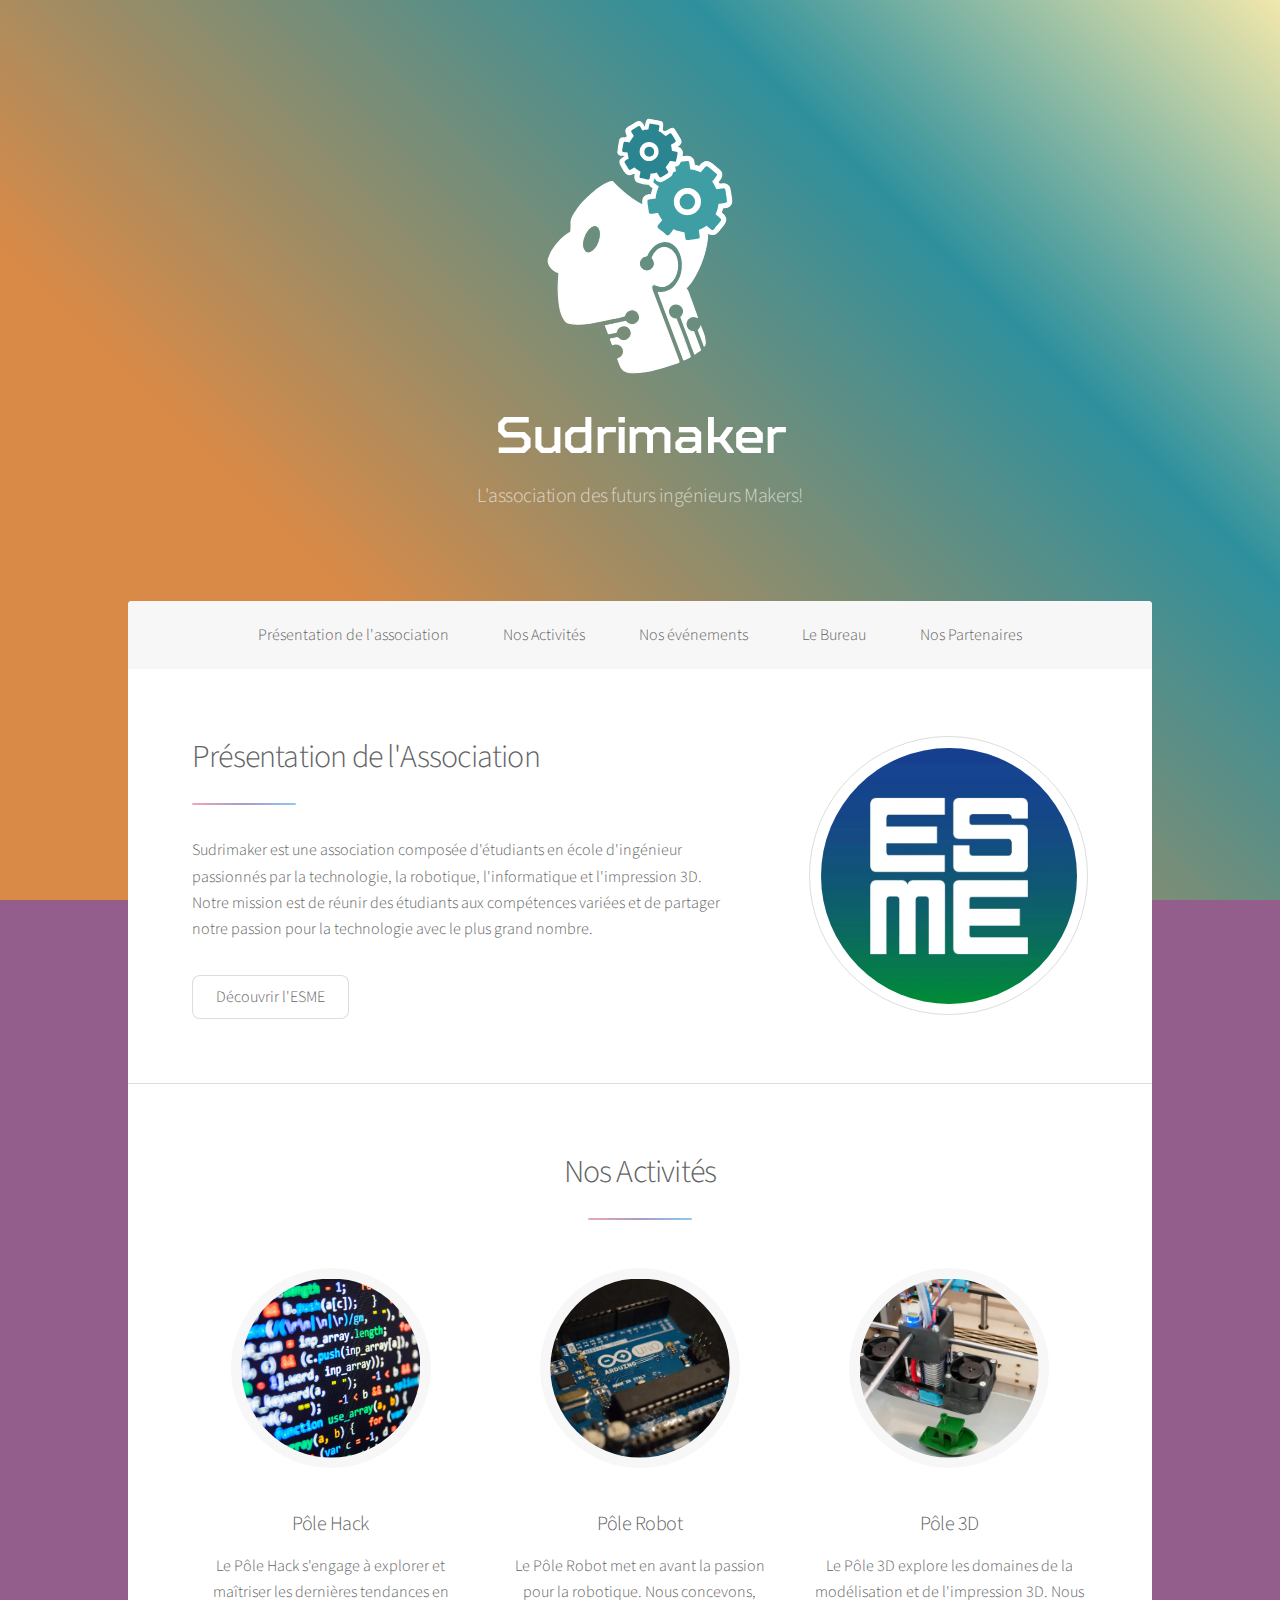
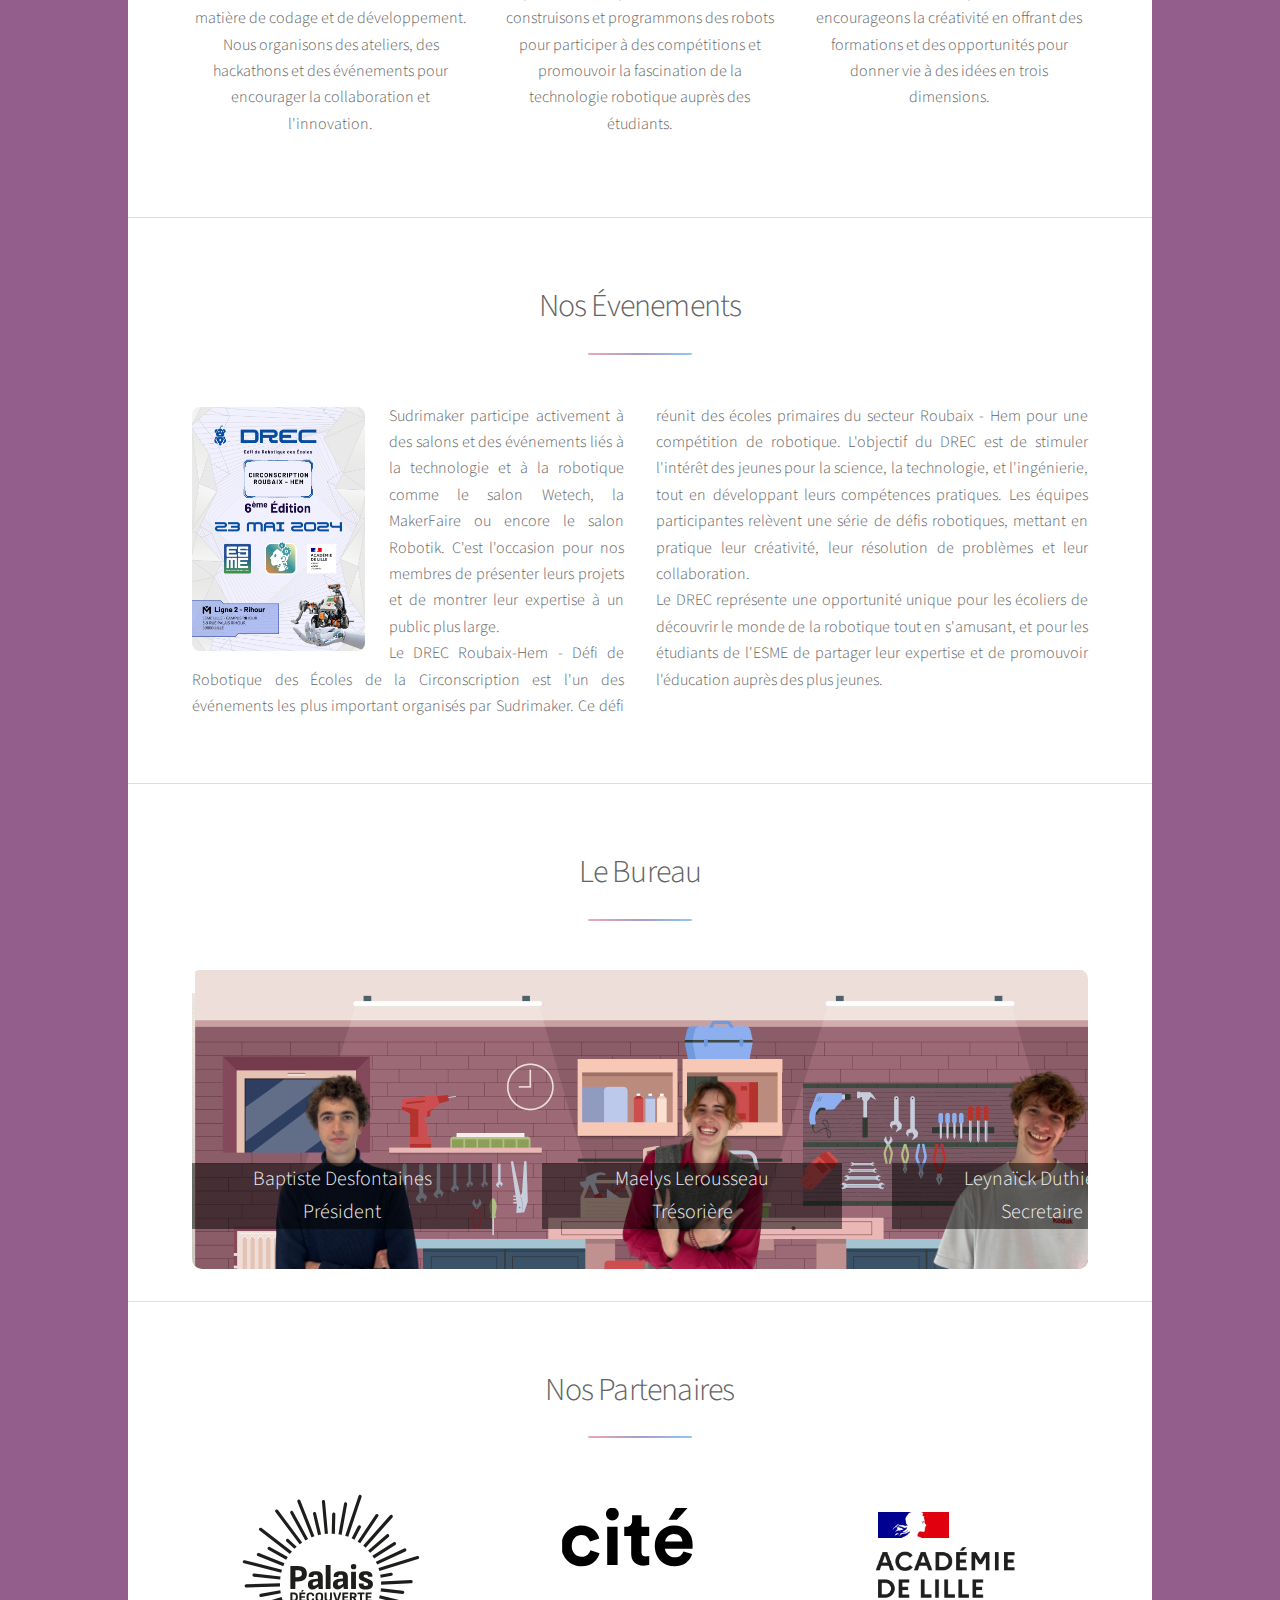
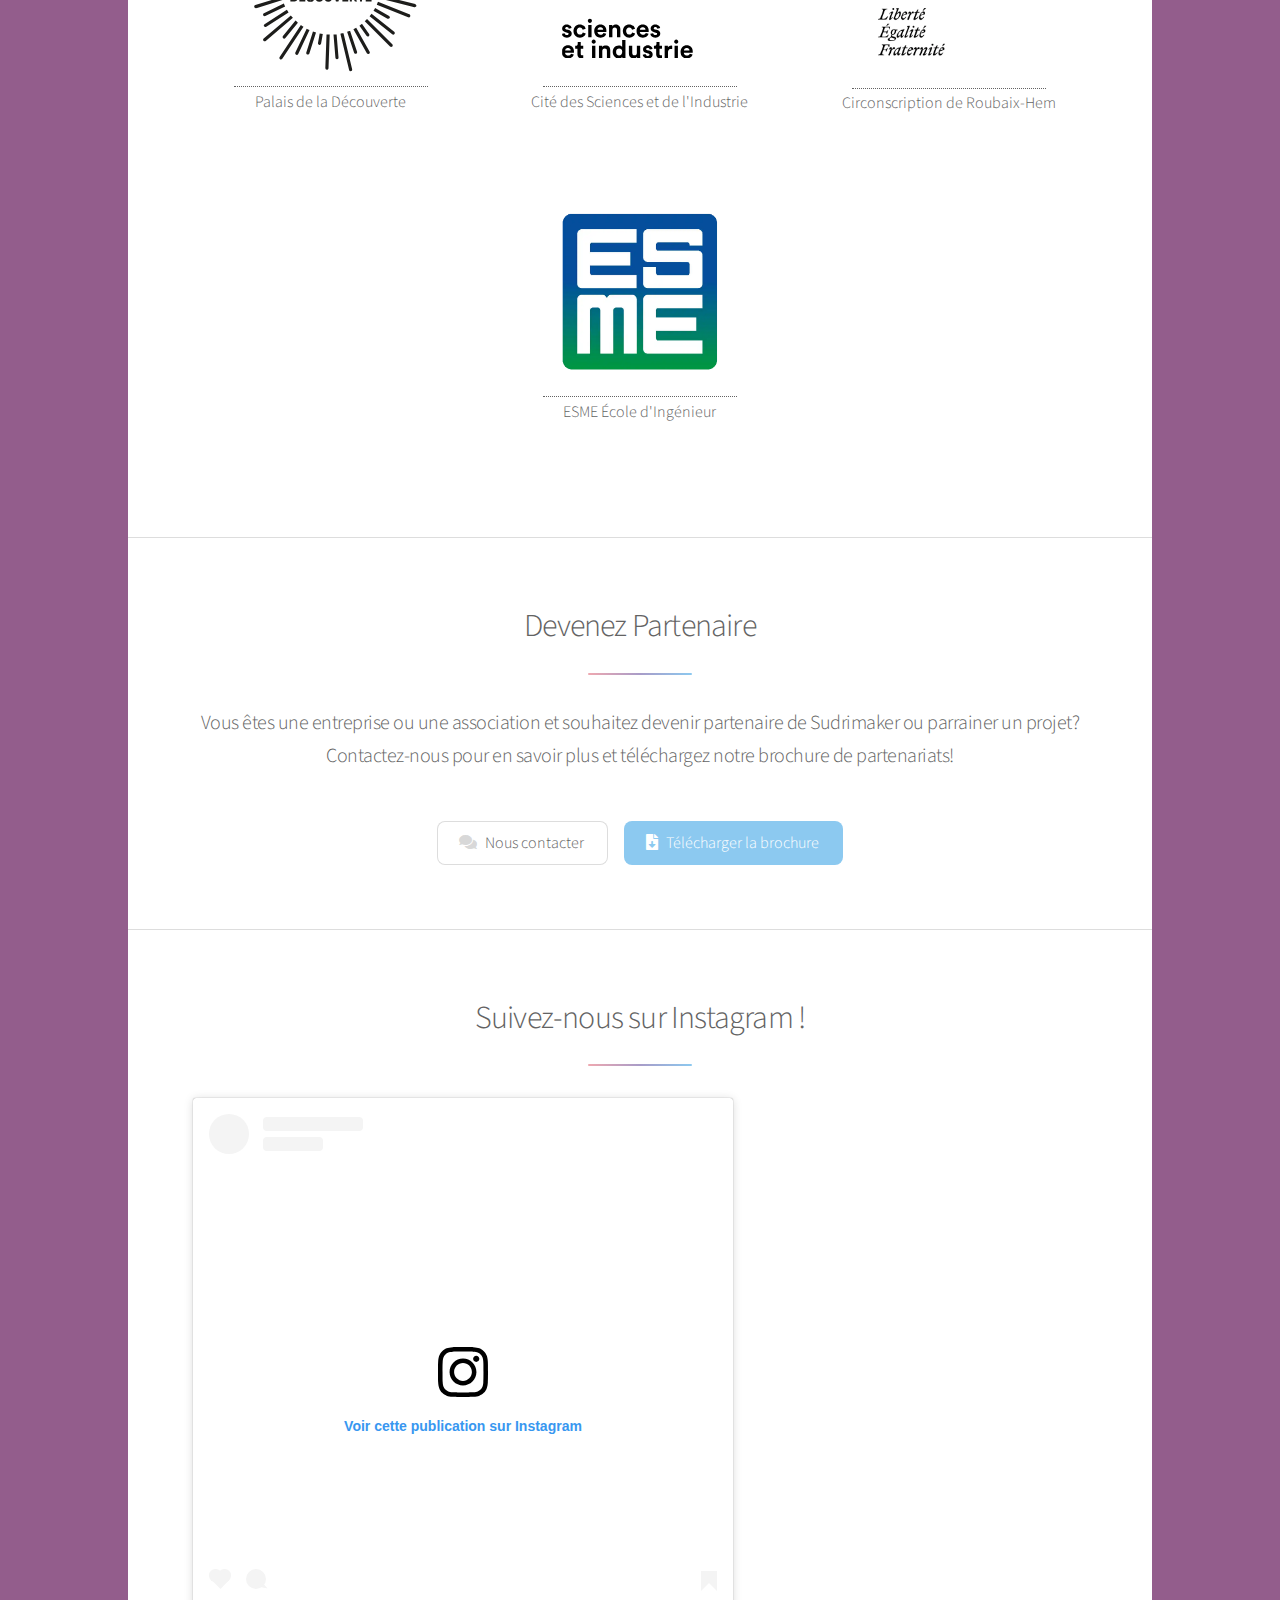
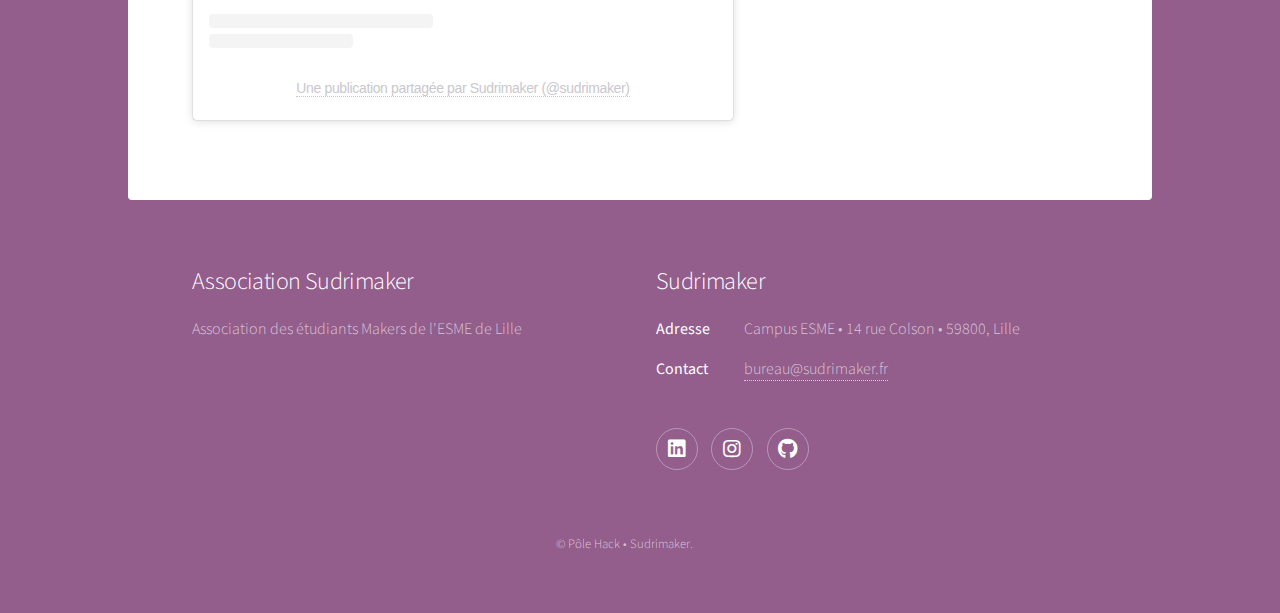
<file: index.html>
<!DOCTYPE HTML>
<html lang="fr">

<head>
	<title>Sudrimaker</title>
	<meta charset="utf-8" />
	<meta name="viewport" content="width=device-width, initial-scale=1, user-scalable=no" />
	<meta name="description" content="Association de robotique de l'école d'ingénieur ESME de Lille" />
	<meta name="theme-color" content="#ffffff" />
	<link rel="stylesheet" href="assets/css/main.css" />
	<noscript>
		<link rel="stylesheet" href="assets/css/noscript.css" />
	</noscript>
	<link rel="apple-touch-icon" sizes="180x180" href="./images/icons/apple-touch-icon.png">
	<link rel="icon" type="image/png" sizes="32x32" href="./images/icons/favicon-32x32.png">
	<link rel="icon" type="image/png" sizes="16x16" href="./images/icons/favicon-16x16.png">
	<link rel="manifest" href="./web.manifest">
</head>

<body class="is-preload">
	<div id="sidepanel" class="sidepanel">
		<a href="#intro" onclick="toggleNav()">Présentation de l'association</a>
		<a href="#activity" onclick="toggleNav()">Nos Activités</a>
		<a href="#events" onclick="toggleNav()">Nos événements</a>
		<a href="#bureau" onclick="toggleNav()">Le Bureau</a>
		<a href="#partnership" onclick="toggleNav()">Nos Partenaires</a>
	</div>

	<!-- Wrapper -->
	<div id="wrapper">

		<!-- Header -->
		<header id="header" class="alt">
			<span class="logo">
				<svg version="1.1" id="svg1" width="300" viewBox="0 0 832 832">
					<g id="g2" transform="translate(-2.5853357,4.0598743)">
						<g id="g3" transform="translate(-1.4069605,42.97663)">
							<path id="rect9"
								style="fill: rgb(255, 255, 255); fill-opacity: 1; stroke: rgb(255, 255, 255); stroke-width: 3; stroke-linecap: round; stroke-opacity: 1;"
								d="m 443.33008,17.759766 c -8.28029,1.384167 -7.13242,22.901928 -9.61719,23.201172 -2.65042,0.319193 -6.86079,-22.771914 -21.80469,-15.78125 -2.55962,1.197374 -19.54287,11.972427 -24.57031,14.36914 -15.75695,7.51175 0.81873,21.606743 -3.45588,26.96841 -5.81792,7.297433 -17.43021,-3.78274 -20.4213,10.20959 -1.94999,9.122038 -4.11138,26.611152 -4.78279,31.731152 -1.64884,12.57378 19.35747,6.85002 20.29736,10.6733 1.13759,4.62751 -24.05055,6.48122 -10.78387,27.52692 1.20913,1.91809 6.72983,12.3573 7.92968,14.27539 3.39347,5.42487 6.50817,8.02129 11.31641,9.4336 3.78725,1.11242 9.27963,0.26428 13.30859,-2.05469 l 2.15821,-1.24219 1.93554,1.29102 c 1.61479,1.07715 1.9056,1.41324 1.75,2.0332 -0.41844,1.66723 -0.84847,5.45276 -0.85546,7.52539 -0.0197,6.62506 4.50992,12.67457 11.0371,14.74024 3.76562,1.19172 23.89228,5.13567 26.21875,5.13867 l 1.89063,0.004 1.47656,1.90821 c 0.81163,1.05039 3.41987,3.47354 5.79688,5.38476 l 4.32226,3.47657 -0.98437,2.66796 c -0.92176,2.49874 -3.4023,11.64013 -3.65039,13.45118 -0.10719,0.78249 -0.30507,0.84483 -4.87305,1.54687 -8.93829,1.37368 -12.63066,3.13878 -16.06445,7.68555 -2.36453,3.13092 -3.25774,6.29253 -3.24414,11.47461 0.006,2.22836 0.22237,5.53966 0.48242,7.35937 0.26009,1.81967 0.43462,3.34859 0.38672,3.39649 -22.05029,-10.47997 -46.30829,-29.03515 -60.20313,-41.7461 -6.13835,-5.61536 -17.49365,-16.25148 -21.63086,-21.03125 l -2.82422,-3.26367 -2.03711,0.19922 c -3.86561,0.37593 -7.96484,1.79195 -15.20507,5.25586 -2.85865,1.36766 -6.64344,3.33995 -8.41211,4.38086 -10.32385,6.07591 -26.01029,17.95704 -35.71289,27.05078 -2.10077,1.96895 -4.80139,4.4619 -6.00196,5.54102 -7.77203,6.98576 -26.76594,28.33193 -30.72461,34.52929 -0.34418,0.53882 -1.3892,2.02598 -2.32226,3.30469 -3.37809,4.62961 -4.72818,6.69532 -6.28906,9.63086 -0.87421,1.6441 -1.9966,3.737 -2.49414,4.65039 -4.85821,8.91843 -6.09773,12.74707 -5.97266,18.43359 0.21337,9.70211 0.0198,18.70962 -0.52149,24.2461 -0.3071,3.14131 -0.3309,3.17881 -2.55078,4.3164 -2.83433,1.45248 -5.71716,3.31014 -10.04883,6.47461 -2.00941,1.468 -4.02768,2.91544 -4.48437,3.21485 -0.45669,0.29939 -1.43961,1.11939 -2.18555,1.82226 -0.74594,0.70288 -2.75141,2.54686 -4.45508,4.09961 -4.8054,4.37975 -5.88032,5.47192 -10.46484,10.61133 -5.33506,5.98079 -4.9117,5.48702 -6.57226,7.65039 -3.66913,4.78015 -9.38568,13.08164 -11.66797,16.94531 -1.62248,2.7467 -5.844,11.44539 -5.72071,11.78711 0.0669,0.18555 -0.13913,0.86063 -0.45703,1.5 -0.95081,1.9122 -2.55299,6.07729 -3.28906,8.54883 -0.86054,2.88961 -0.95439,8.8781 -0.18555,11.89063 0.62278,2.44025 2.96153,7.3691 4.96289,10.46289 2.09957,3.24559 6.5053,7.48408 10.84375,10.42968 4.19285,2.84672 6.62384,4.11042 10.42578,5.42188 l 2.65821,0.91601 -0.008,2.32032 c -0.008,2.38482 -0.48819,9.49836 -0.66211,9.79492 -0.0535,0.0913 -0.19875,2.48102 -0.32422,5.3125 -0.12546,2.83149 -0.28958,5.89717 -0.36328,6.81055 -0.3421,4.2387 -0.44844,28.23666 -0.15039,33.87695 0.62907,11.90436 2.04701,26.7332 3.1914,33.38086 1.8349,10.65902 6.97209,27.29617 9.94922,32.21679 0.38683,0.63937 0.78762,1.38829 0.88867,1.66407 0.53709,1.46534 6.07383,9.37098 7.17383,10.24219 2.0232,1.60241 6.01254,3.57736 8.36914,4.14453 14.01311,3.37252 32.47152,3.27911 59.1211,-0.29883 9.99314,-1.34166 23.84354,-3.92508 34.54296,-6.44531 3.01417,-0.70997 9.21631,-2.05825 13.78321,-2.99415 4.56691,-0.93589 9.87291,-2.05877 11.79101,-2.49609 1.9181,-0.4373 5.57926,-1.16915 8.13672,-1.62695 6.23553,-1.11621 10.32351,-1.98264 14.11719,-2.99024 1.73543,-0.46094 5.02318,-1.2235 7.30664,-1.69531 5.54211,-1.14512 5.51711,-1.13318 5.78711,-2.93359 0.34436,-2.29641 2.84465,-7.10043 4.8164,-9.25782 7.6807,-8.40381 21.18184,-9.17186 29.28907,-1.66601 6.55906,6.07256 8.74883,14.1571 6.07031,22.41211 -0.58204,1.79383 -3.13742,5.84982 -4.95117,7.85742 -4.16135,4.60612 -12.16917,6.92616 -19.10938,5.53711 -5.05745,-1.01225 -9.49442,-3.69186 -12.33203,-7.44922 l -0.8418,-1.11523 -4.44726,1.01758 c -2.44596,0.56 -5.94278,1.3313 -7.76953,1.71289 -1.82677,0.38159 -4.5171,0.98149 -5.97852,1.33398 -2.40682,0.58053 -7.23169,1.54919 -18.10156,3.63477 -4.20812,0.80738 -3.94755,0.75183 -5.8125,1.25586 -0.73071,0.19748 -4.26228,0.98786 -7.84961,1.75585 l -6.52344,1.39649 0.98438,2.70117 c 1.40482,3.85678 7.31582,19.6257 7.39062,19.7168 0.22946,0.27921 20.90661,-4.18977 21.72461,-4.69531 0.16887,-0.10438 0.41164,-0.89505 0.54102,-1.75782 0.6447,-4.2991 3.46935,-8.73017 7.43945,-11.67383 2.95218,-2.1889 5.16355,-3.22608 8.29883,-3.89062 9.17198,-1.94405 18.60684,2.46246 22.87891,10.68555 1.6799,3.23354 2.39925,6.06238 2.40625,9.46679 0.008,3.79987 -0.47595,5.76955 -2.31836,9.45117 -2.63126,5.25799 -6.11006,8.31638 -11.61329,10.21485 -8.06611,2.78259 -17.36203,0.38858 -22.75781,-5.86133 l -1.52929,-1.76953 -6.21485,1.28125 c -7.83788,1.6169 -13.40925,2.86434 -13.58789,3.04297 -0.17728,0.1773 1.51178,5.22937 1.9082,5.70703 0.22818,0.27495 2.60604,6.34036 3.79102,9.66992 0.0931,0.26157 1.13858,-0.002 3.23047,-0.81055 2.87919,-1.1129 3.34773,-1.19508 6.74805,-1.19531 3.12555,-2.3e-4 4.00747,0.12877 6.10156,0.88672 5.57225,2.01693 9.20652,4.83175 11.71875,9.07813 2.95295,4.9913 3.82776,9.61043 2.79297,14.75195 -0.61045,3.03296 -2.64854,7.26997 -4.75391,9.88281 -2.06849,2.56708 -6.34145,5.14541 -10.77148,6.5 -0.49794,0.15226 -0.43831,0.50415 0.55664,3.26172 5.87919,16.29445 6.98861,18.95784 8.875,21.32227 0.56683,0.71047 1.56668,2.27334 2.22265,3.47265 2.11039,3.85827 7.06397,7.02805 13.31641,8.51953 1.18739,0.28324 2.68291,0.65305 3.32227,0.82227 4.47717,1.18499 19.10968,1.71392 27.40039,0.99023 2.00943,-0.17539 5.89659,-0.47262 8.63671,-0.66015 2.74015,-0.18755 5.50518,-0.47152 6.14454,-0.63086 0.63937,-0.15935 2.1329,-0.3829 3.32031,-0.4961 2.85869,-0.27263 5.77403,-0.80812 18.43359,-3.39062 21.57958,-4.40214 36.68115,-8.70933 61.44531,-17.52344 5.46692,-1.94576 15.71023,-6.07348 16.24219,-6.54492 0.26296,-0.23305 -0.95447,-4.02107 -2.2832,-7.10547 -0.23609,-0.54804 -1.20501,-3.16369 -2.1543,-5.8125 -0.94929,-2.64879 -2.52014,-6.83466 -3.49023,-9.30078 -2.24527,-5.70766 -57.48173,-153.18188 -62.25,-165.33008 -2.71247,-7.11082 -7.6214,-15.7282 -5,-23.52344 4.44488,-10.45752 18.85713,4.90211 33.02929,1.39063 9.00503,-2.58622 16.86954,-7.30602 22.75586,-14.64453 3.59235,-3.84344 9.429,-13.81897 10.49414,-17.93555 0.23635,-0.91336 0.95562,-3.19593 1.59766,-5.07422 1.4279,-4.17736 2.00015,-6.88992 2.66797,-12.64258 0.94284,-8.12189 0.39702,-16.99024 -1.49805,-24.36328 -0.38991,-1.51703 -0.83648,-3.28055 -0.99414,-3.91992 -0.56226,-2.28009 -2.60072,-7.01848 -4.17578,-9.70508 -3.31723,-5.65832 -8.62816,-11.92503 -11.63476,-13.73047 -7.00267,-4.20502 -9.77894,-5.30833 -14.39649,-5.72265 -3.97546,-0.35669 -5.90511,-0.31235 -7.80469,0.18164 -0.7307,0.19003 -1.5541,0.33903 -1.82812,0.33203 -0.70468,-0.0184 -5.43174,1.6194 -7.44336,2.57812 -2.21459,1.05544 -4.23362,2.65519 -7.94727,6.30274 -4.71177,4.62796 -6.92962,7.63376 -9.47851,12.83984 -0.94408,1.92825 -1.82631,3.61397 -1.95899,3.74414 -0.1327,0.13016 -0.3981,0.86133 -0.58984,1.625 -0.33891,1.34989 -0.30451,1.44801 1.21094,3.54688 3.6624,5.07227 5.18766,9.61059 4.8125,14.31836 -0.34049,4.27315 -1.45604,7.08763 -4.63282,11.6914 -3.1076,4.50357 -10.02237,7.86914 -16.16992,7.86914 -6.2581,0 -13.11467,-3.27294 -16.58789,-7.91796 -5.12248,-6.85077 -5.73368,-15.90442 -1.57422,-23.29688 3.13475,-5.57118 9.16182,-9.50575 15.56836,-10.16211 2.01171,-0.2061 2.17875,-0.28644 2.58399,-1.25976 0.704,-1.69075 3.81151,-8.00129 4.02929,-8.18165 0.11025,-0.0914 0.63831,-0.97527 1.17188,-1.96484 0.53355,-0.98961 1.19278,-2.05865 1.4668,-2.375 0.27402,-0.31636 0.87338,-1.12332 1.33007,-1.79297 8.2684,-12.12395 20.28273,-20.92327 32.41407,-23.73828 6.53928,-1.51738 13.73443,-1.38594 20.22851,0.36914 1.91076,0.51642 4.964,1.72569 5.09375,2.01758 0.0609,0.13706 0.30209,0.25 0.53516,0.25 0.5557,0 4.05372,1.87119 5.36328,2.86914 0.56526,0.43078 1.12454,0.7832 1.24219,0.7832 0.42444,0 7.52495,6.19999 7.53515,6.58008 0.003,0.12571 0.71398,0.97747 1.57813,1.89258 2.10934,2.23374 5.94805,7.94938 7.80664,11.62305 4.70775,9.30518 7.69659,20.16657 8.22656,29.89258 0.63811,11.71047 0.14144,19.34936 -1.86523,28.72851 -0.66008,3.08512 -3.99442,13.70206 -4.79883,15.2793 -0.32607,0.63938 -1.57337,3.18034 -2.77149,5.64648 -2.60626,5.36465 -5.18512,9.43546 -8.77148,13.8418 -4.49639,5.52444 -10.85547,11.30706 -15.18164,13.80664 -8.81814,5.09495 -15.52463,7.00238 -24.47266,6.95898 -4.2561,-0.0207 -5.75203,-0.18926 -8.32617,-0.93554 -0.49877,-0.14461 -0.44868,0.17703 0.37695,2.42773 1.24306,3.38864 6.63207,17.67972 6.99024,18.53711 3.27095,8.42428 6.45899,16.88742 9.46484,25.4082 0.12252,0.45669 0.45688,1.42945 0.74219,2.16016 16.90083,43.47627 32.45429,87.31944 49.44531,130.86133 0.84621,2.3748 1.86131,5.21622 2.25586,6.31445 0.39455,1.09826 0.83434,2.0416 0.97656,2.0957 0.30483,0.11575 14.64139,-6.94166 16.91407,-8.32617 1.68935,-1.02915 1.45649,-0.79678 0.55273,-3.40429 -5.06391,-14.61031 -33.08471,-89.2892 -37.04297,-98.72852 l -1.16211,-3.07227 -1.38476,-0.008 c -4.07473,-0.0169 -10.00451,-2.35319 -13.15039,-5.18164 -0.94342,-0.84818 -2.37541,-2.46587 -3.18164,-3.5957 -4.3035,-6.03082 -5.22414,-12.78006 -2.63672,-19.33203 3.43935,-8.70932 11.70484,-14.18737 20.57031,-13.63477 5.46834,0.34087 9.7074,2.25986 13.79492,6.24609 5.08963,4.96351 7.20631,13.46876 5.11524,20.5586 -0.90898,3.08191 -3.03077,6.78416 -4.89844,8.54687 l -1.7207,1.62305 0.75195,1.57617 c 1.3383,2.8018 8.97584,23.95818 9.02344,24.04688 9.3755,22.61181 16.87106,45.98907 25.99414,68.66406 0.3786,1.09606 0.79029,2.14349 0.91601,2.32617 0.12571,0.18268 0.58918,1.45219 1.0293,2.82227 0.44012,1.37007 0.83335,2.54473 0.87305,2.61133 0.11588,0.19413 9.69526,-6.31518 11.19531,-7.60743 0.75136,-0.64729 2.15032,-1.74482 3.10937,-2.4375 0.95905,-0.69268 1.74414,-1.39232 1.74414,-1.55468 -5.55516,-16.01584 -12.3445,-31.58141 -17.76953,-47.64063 -0.23102,-0.54802 -0.60578,-1.48248 -0.83203,-2.07617 -0.34981,-0.91788 -0.57597,-1.08008 -1.51172,-1.08008 -1.89739,10e-6 -5.8778,-0.97842 -7.95312,-1.95508 -10.72265,-5.04612 -15.07278,-17.4385 -9.90039,-28.20507 0.92749,-1.93067 1.84283,-3.1642 3.74414,-5.04688 6.83053,-6.76355 15.97652,-8.49082 23.71875,-4.47852 1.25612,0.65099 2.327,1.14089 2.3789,1.0879 0.0519,-0.053 -1.39144,-4.05751 -3.20703,-8.89844 -1.8156,-4.84091 -3.58379,-9.7133 -3.92968,-10.82813 -0.34589,-1.11483 -1.7771,-5.15133 -3.17969,-8.96875 -1.40261,-3.81743 -2.96666,-8.13625 -3.47656,-9.59765 -0.5099,-1.46141 -1.83083,-5.04789 -2.93555,-7.97071 -2.49634,-6.60477 -5.64077,-15.27244 -7.56641,-20.85742 -2.30713,-6.69158 -4.56127,-11.04076 -6.73242,-12.99023 -0.38756,-0.348 -0.70508,-0.76847 -0.70508,-0.93555 0,-0.16707 1.55032,-1.98273 3.44336,-4.03516 5.60503,-6.07692 15.03151,-19.16187 19.53125,-27.11132 7.99258,-14.12011 7.80574,-13.7529 14.32617,-28.23243 1.93317,-4.2929 3.91559,-9.00148 4.40625,-10.46289 0.49066,-1.46142 1.44968,-4.07708 2.13086,-5.8125 1.35452,-3.45092 5.75424,-16.8986 7.17188,-21.91992 1.95143,-6.91209 4.29365,-16.83931 5.28906,-22.41992 0.45616,-2.55745 0.97699,-5.36768 1.15625,-6.24609 0.31462,-1.54157 1.37388,-10.176 2.00586,-16.33985 0.16855,-1.64409 0.31141,-4.81887 0.31641,-7.05664 0.005,-2.23778 0.13542,-4.07031 0.29101,-4.07031 0.1556,0 1.31406,0.67949 2.57422,1.50781 3.23499,2.12639 5.69098,2.81055 10.07227,2.81055 7.63954,0 11.12246,-2.11095 18.36328,-11.12695 3.12247,-3.88803 6.02275,-7.44742 11.17578,-13.7129 6.24812,-7.597 7.39122,-9.94051 7.61133,-15.60742 0.13003,-3.34723 0.0545,-4.04156 -0.71875,-6.52148 -1.29856,-4.16491 -3.43106,-6.79913 -9.38282,-11.58789 l -2.37109,-1.90625 0.81836,-2.56641 c 0.44954,-1.41181 1.30685,-4.36013 1.90625,-6.55078 l 1.08984,-3.98242 5.61719,-0.86328 c 6.88086,-1.0573 9.45896,-1.88734 12.69141,-4.08594 3.15442,-2.14553 4.99316,-4.71308 6.24023,-8.71289 0.81249,-2.60577 0.86995,-3.14774 0.6875,-6.54883 -0.10936,-2.03953 -1.1658,-10.36114 -2.34765,-18.49023 -2.37376,-16.32717 -2.84066,-18.21316 -5.38672,-21.80274 -2.28153,-3.21661 -5.51057,-5.29802 -10.01172,-6.44922 -3.19487,-0.81701 -6.4433,-0.81038 -11.71094,0.0215 -2.28346,0.36062 -4.32164,0.65715 -4.52734,0.66015 -0.20572,0.003 -0.91046,-1.00522 -1.56641,-2.23828 -0.65597,-1.23307 -1.49033,-2.68558 -1.85547,-3.22851 -0.64852,-0.96434 -0.6505,-1.00412 -0.0449,-1.66211 1.48105,-1.60944 7.11861,-9.08392 7.68359,-10.1875 2.79886,-5.46704 2.48453,-13.39052 -0.72265,-18.19336 -1.62538,-2.43403 -5.21195,-5.64965 -15.63672,-14.01953 -1.22117,-0.98046 -4.3851,-3.54233 -7.03125,-5.69336 -7.90989,-6.42981 -10.32715,-7.54883 -16.32227,-7.54883 -7.52844,0 -11.64063,2.64913 -18.9375,12.19336 -0.72728,0.95127 -1.48334,1.73714 -1.67968,1.74414 -0.19635,0.008 -1.46782,-0.36854 -2.82422,-0.83594 -1.3564,-0.46739 -4.17258,-1.28546 -6.25977,-1.81836 -2.08721,-0.53288 -3.89624,-1.08511 -4.01953,-1.22656 -0.12329,-0.14145 -0.55275,-2.61711 -0.95312,-5.5 -0.94024,-6.77031 -1.60947,-8.88074 -3.78126,-11.91406 -3.52815,-4.9278 -8.16439,-7.25496 -14.45507,-7.25586 -1.77164,-2.6e-4 -6.03503,0.38834 -9.47266,0.86328 -3.43764,0.47494 -6.3213,0.79198 -6.4082,0.70508 -0.087,-0.0869 0.16025,-1.70868 0.54883,-3.60352 0.94483,-4.60743 0.80991,-10.46607 -0.30664,-13.31836 -2.09667,-5.356112 -5.97324,-8.346339 -13.25,-10.218748 L 521.625,94.142578 c 7.13143,-4.815667 16.34769,-10.177587 9.82227,-21.791016 -6.52542,-11.613427 -17.15039,-27.623046 -17.15039,-27.623046 -6.40477,-9.598986 -20.80249,11.095382 -27.66407,6.490234 -1.56671,-1.051497 -1.57552,-0.343762 -4.43164,-2.623047 -2.97819,-2.376705 5.50866,-21.812997 -2.83789,-24.246094 -13.88977,-4.048993 -24.2794,-5.045844 -34.24805,-6.58789 -0.63969,-0.099 -1.23313,-0.09423 -1.78515,-0.002 z M 294.91797,312.02344 c 1.62452,-10e-4 3.19912,0.15705 4.07226,0.47461 4.67093,1.69887 8.22078,6.19975 10.28711,13.04297 0.78967,2.61521 0.91121,3.66 1.04688,9.02929 0.13192,5.22073 0.052,6.65196 -0.57227,10.21094 -2.31906,13.22385 -8.7591,25.50565 -12.51367,29.88281 -0.62675,0.73071 -2.16458,2.53565 -3.41797,4.00977 -2.25356,2.65042 -5.70061,5.31672 -9.98633,7.72265 -3.13376,1.75921 -7.05784,2.38784 -10.58007,1.69532 -2.04399,-0.40189 -4.15719,-1.73604 -6.43555,-4.06446 -6.2132,-6.34974 -7.94984,-19.7658 -4.38867,-33.9082 2.71972,-10.8008 7.37193,-20.09068 13.73828,-27.43359 4.45121,-5.13404 9.55779,-8.75052 14.37695,-10.18164 1.07432,-0.31935 2.74852,-0.47947 4.37305,-0.48047 z m 293.55664,279.88672 -0.98242,2.14648 c -1.16265,2.53644 -3.62296,5.94583 -5.04883,7 -0.55769,0.41232 -1.01367,0.88446 -1.01367,1.04883 0,0.57151 12.79907,32.94419 15.09179,40.16797 0.37771,1.15381 1.14429,3.19465 1.47071,3.84961 0.85501,-0.57723 1.95171,-2.03134 2.23242,-3.42188 3.47007,-17.18981 -4.74118,-33.58233 -10.92578,-48.3125 z"
								class="svg-elem-1"></path>
							<path id="path6" style="fill: rgb(62, 158, 164); fill-opacity: 1; stroke-width: 1.03793;"
								d="m 554.28636,133.2161 -3.11914,0.0918 c -1.71502,0.0499 -6.46037,0.56791 -10.54688,1.15234 l -7.43164,1.0625 -0.90039,2.55469 c -1.14123,3.23485 -3.06578,5.79099 -5.67187,7.53126 -2.01119,1.34302 -6.55186,3.03515 -8.14454,3.03515 -0.44725,0 -0.8125,0.0827 -0.8125,0.18555 0,0.24165 1.59678,10.99621 1.80469,12.1543 0.12872,0.71703 0.0101,0.91774 -0.63672,1.08008 -0.43716,0.10974 -1.73944,0.63237 -2.89258,1.16211 -1.15314,0.52975 -2.65675,1.1942 -3.34179,1.47656 -0.97012,0.39986 -1.24414,0.69716 -1.24414,1.34375 0,0.45658 -0.37645,2.02005 -0.83594,3.47461 -1.47663,4.67433 -3.77598,7.0972 -10.62305,11.1914 -1.46142,0.87386 -4.37576,2.66584 -6.47656,3.98243 -9.3632,5.86806 -12.32519,7.12695 -16.77344,7.12695 -3.33696,0 -7.12662,-1.2136 -9.69922,-3.10742 -1.76802,-1.30156 -4.10079,-4.09118 -6.01367,-7.18946 -0.70442,-1.14099 -0.71754,-1.14518 -0.72265,-0.28515 -0.0102,1.54859 -1.66208,6.71139 -2.67578,8.36133 -0.54059,0.87985 -0.98438,1.73132 -0.98438,1.89257 0,0.16124 0.56104,0.71242 1.24609,1.22266 0.68503,0.51024 2.23687,1.74973 3.44727,2.75586 3.02438,2.51404 6.12754,5.01427 7.25781,5.8457 0.51924,0.38197 1.55512,1.27809 2.30078,1.99219 l 1.35547,1.29883 -0.7793,1.67187 c -1.18554,2.54221 -4.71528,12.60032 -5.4746,15.59961 -1.486,5.86965 -1.86059,7.96013 -2.25782,12.6211 -0.10897,1.27874 -0.2487,2.381 -0.31054,2.44922 -0.0619,0.0682 -4.26661,0.71354 -9.34375,1.43359 -10.05896,1.42656 -11.62724,1.87612 -12.70899,3.65039 -0.97215,1.59455 -0.8752,3.68626 0.66797,14.38867 0.7375,5.11496 1.62895,11.39174 1.98047,13.94922 0.91798,6.67856 1.20935,7.46261 3.31055,8.90234 1.1648,0.7981 2.7281,0.71577 11.11718,-0.58593 9.81597,-1.52308 11.81055,-1.72013 11.81055,-1.17188 0,0.53002 4.0993,8.72262 4.99219,9.97656 0.35911,0.50435 0.65369,1.04278 0.65625,1.19727 9.4e-4,0.15448 0.67596,1.17512 1.49609,2.26758 0.82013,1.09246 1.49024,2.08872 1.49024,2.21289 0,0.12419 0.59742,0.98184 1.32812,1.90625 0.73071,0.92441 1.33008,1.88468 1.33008,2.13476 0,0.2501 -0.50993,1.03958 -1.13281,1.75391 -3.72855,4.276 -4.64483,5.36926 -5.125,6.11523 -0.29395,0.45669 -0.85796,1.20347 -1.25391,1.66016 -4.88565,5.63501 -5.55957,6.84724 -5.12305,9.23438 0.35899,1.96317 0.94394,2.69418 4.57422,5.71679 4.15265,3.45754 3.82966,3.19292 8.89063,7.25782 2.3748,1.90738 5.31229,4.30401 6.52929,5.32617 3.75998,3.15797 4.87167,4.01758 5.19727,4.01758 0.17259,0 0.49147,0.21289 0.70703,0.47265 0.21556,0.25972 0.96596,0.56893 1.66797,0.6875 2.33524,0.39454 3.66062,-0.64817 8.65625,-6.80664 1.11136,-1.37008 2.43154,-2.93831 2.93359,-3.48633 0.50207,-0.54804 1.57464,-1.89417 2.38282,-2.99023 0.80817,-1.09605 1.79884,-2.33898 2.20117,-2.76172 0.80656,-0.84749 0.77518,-0.85171 5.26367,0.87695 5.4638,2.1043 7.21287,2.7271 9.29883,3.3125 3.843,1.07852 6.75646,1.66995 11.12695,2.25586 2.28346,0.30614 4.31996,0.59958 4.52539,0.65235 0.20543,0.0528 0.47301,0.81697 0.59375,1.69921 0.12073,0.88223 0.43332,2.72562 0.69531,4.09571 0.26199,1.37007 0.71854,4.65783 1.01563,7.30664 0.60628,5.40549 1.28267,7.33162 2.92969,8.33594 1.55508,0.94827 3.66199,0.81899 16.79297,-1.0293 17.89367,-2.51868 18.95219,-2.75096 20.01171,-4.38281 0.82242,-1.26667 0.89866,-2.56102 0.40235,-6.90821 -0.51419,-4.50372 -1.71471,-13.34133 -1.97071,-14.50976 -0.11791,-0.53825 0.0343,-0.78299 0.58985,-0.95313 0.96827,-0.29654 8.13589,-3.7971 10.71094,-5.23047 2.25695,-1.25629 4.72858,-2.86822 7.64062,-4.98632 l 1.99219,-1.44922 1.35937,1.1914 c 0.74778,0.6557 1.86988,1.5972 2.49219,2.0918 2.21271,1.7586 6.13454,4.95666 7.61133,6.20508 0.82465,0.69714 1.97654,1.51347 2.55859,1.81445 1.44456,0.74702 3.9875,0.70304 5.29102,-0.0918 0.90126,-0.54952 3.4031,-3.37294 5.58203,-6.29687 0.35672,-0.47871 1.95662,-2.4393 3.55469,-4.35742 1.59807,-1.9181 3.84735,-4.65004 4.99804,-6.07031 1.1507,-1.42031 2.92198,-3.58595 3.9375,-4.81446 3.39913,-4.11193 3.89546,-5.24573 3.27735,-7.48437 -0.35391,-1.28176 -2.08623,-3.00322 -7.11524,-7.06641 -6.44377,-5.20625 -7.64911,-6.21495 -7.87304,-6.59766 -0.12776,-0.21834 7.8e-4,-0.83402 0.28515,-1.36914 0.28436,-0.53512 0.79312,-1.72139 1.12891,-2.63476 0.33578,-0.91338 0.85962,-2.33225 1.16601,-3.1543 0.30639,-0.82204 0.67842,-1.94417 0.82618,-2.49219 0.14774,-0.54804 0.51925,-1.66819 0.82422,-2.49023 1.12136,-3.02273 1.93167,-6.61338 2.99609,-13.27344 0.27625,-1.72836 0.662,-3.2406 0.85742,-3.36133 0.19542,-0.12073 1.27349,-0.31393 2.39649,-0.42968 1.12297,-0.11588 5.65333,-0.79349 10.06836,-1.50391 8.32257,-1.33919 9.64155,-1.75261 10.46484,-3.29492 0.62492,-1.17069 0.49175,-2.96176 -1.03125,-13.8418 -3.18722,-22.76865 -3.04638,-22.12594 -5.17188,-23.32226 -0.73071,-0.41128 -1.82052,-0.7494 -2.42187,-0.75196 -0.60135,-0.003 -5.05815,0.59156 -9.90625,1.32227 -9.72597,1.46589 -10.42188,1.52583 -10.42188,0.89258 0,-0.70086 -5.68673,-11.799 -7.34961,-14.34375 -0.83558,-1.27873 -1.71468,-2.69956 -1.95312,-3.15625 -0.23843,-0.45669 -0.94586,-1.45821 -1.57227,-2.22657 l -1.13867,-1.39648 1.9375,-2.2793 c 1.06583,-1.25303 2.94588,-3.53927 4.17774,-5.08008 7.65764,-9.57817 7.73533,-9.70462 7.36914,-12.14648 -0.18502,-1.23393 -0.47725,-1.6894 -1.72852,-2.71094 -0.82754,-0.67562 -2.74558,-2.27595 -4.26367,-3.55468 -1.51806,-1.27873 -3.8172,-3.14568 -5.10742,-4.1504 -3.16998,-2.46849 -11.6688,-9.83739 -14.91992,-11.86914 -1.56062,-0.9701 -3.49012,-0.97144 -5.05469,-0.004 -0.66302,0.41009 -2.42934,2.23965 -3.92383,4.0664 -1.49452,1.82677 -3.26742,3.98164 -3.94141,4.78907 -0.67396,0.80742 -1.84625,2.30291 -2.60351,3.32226 -0.75727,1.01935 -1.81232,2.3634 -2.34571,2.98633 l -0.9707,1.13281 -1.80469,-0.83203 c -0.9928,-0.45763 -2.70081,-1.16843 -3.79687,-1.57812 -1.09607,-0.40968 -2.89028,-1.09529 -3.98633,-1.52539 -2.3682,-0.92929 -5.93893,-1.96893 -8.4707,-2.4668 -3.49358,-0.68702 -7.15119,-1.29954 -8.99219,-1.50391 l -1.85156,-0.20508 -0.70313,-4.05273 c -0.38658,-2.22859 -1.11252,-6.93594 -1.61328,-10.46094 -0.87171,-6.13634 -0.9563,-6.45992 -1.96679,-7.62891 z m -3.11328,74.89454 c 2.35459,-0.0354 4.6929,0.0656 6.04882,0.31836 6.26524,1.16788 14.83192,4.15311 21.73633,11.66602 4.543,4.65275 7.24877,10.26378 8.99024,16.41601 1.43854,5.13186 1.31026,14.26693 0.0566,18.78516 -1.16472,4.19737 -2.19987,6.69287 -4.11133,9.90625 -1.73304,2.91344 -6.14387,8.25715 -7.84961,9.50976 -7.04726,5.17517 -12.4727,7.5115 -19.95117,8.59375 -1.9693,0.285 -4.58496,0.50421 -5.8125,0.48633 -3.69666,-0.0539 -8.98933,-1.28991 -14.35352,-3.35156 -4.79574,-1.84315 -11.18333,-7.08802 -15.31836,-12.57617 -3.16169,-4.19635 -5.70381,-10.69572 -6.59961,-16.87695 -1.69237,-11.678 2.66118,-24.23449 11.18555,-32.26368 2.97199,-2.79933 3.52959,-3.24242 5.91602,-4.71875 4.53111,-2.8031 8.12633,-4.1979 13.91015,-5.39257 1.42621,-0.29459 3.79775,-0.46655 6.15235,-0.50196 z"
								class="svg-elem-2"></path>
							<ellipse
								style="opacity: 1; fill: rgb(62, 158, 164); fill-opacity: 1; fill-rule: evenodd; stroke: none; stroke-width: 26; stroke-linejoin: bevel; stroke-opacity: 1; paint-order: stroke markers;"
								id="path8" cx="551.23584" cy="245.9325" rx="21.442242" ry="21.556532"
								class="svg-elem-3"></ellipse>
							<path id="path3" style="fill: rgb(43, 133, 145); fill-opacity: 1; stroke-width: 1.03793;"
								d="m 450.17112,29.604775 c -2.58416,-0.213528 -3.7078,0.515986 -4.39257,2.853516 -0.43507,1.485116 -1.6621,7.906872 -2.33985,12.244141 -0.17547,1.122912 -0.25407,1.183254 -1.59375,1.253906 -0.7748,0.04089 -2.2316,0.214739 -3.23633,0.386719 -1.00472,0.171993 -2.3489,0.396185 -2.98828,0.496094 -2.26068,0.353363 -3.18398,0.568304 -5.79297,1.353515 -1.45036,0.436511 -2.64475,0.760273 -2.65625,0.71875 -2.96781,-3.830823 -4.97401,-8.774816 -8.41992,-12.494141 -1.31443,-1.418722 -3.64757,-0.174135 -9.53515,3.623047 -1.09606,0.706907 -4.13806,2.586985 -6.75782,4.177735 -5.9879,3.635896 -7.02734,4.573158 -7.02734,6.333984 0,0.718276 0.1309,1.447556 0.29101,1.621094 0.16011,0.173552 0.66534,0.988502 1.1211,1.810547 0.45576,0.822045 1.98346,3.363035 3.39453,5.646484 1.41108,2.28346 2.61509,4.231702 2.67578,4.330078 0.0607,0.09838 -1.0078,1.498311 -2.37305,3.111328 -3.00636,3.551971 -6.27577,8.436222 -8.13086,12.142579 -1.34405,2.685361 -1.39586,2.740179 -2.41406,2.560546 -2.45146,-0.432511 -8.15834,-1.543398 -9.8457,-1.916015 -2.39704,-0.52933 -3.93944,-0.196138 -4.93945,1.068359 -0.63236,0.799597 -1.07969,2.479413 -2.22657,8.369141 -3.12991,16.073678 -3.13776,16.158428 -1.66406,17.333978 1.16,0.92532 3.39914,1.57454 8.50195,2.4668 5.32715,0.93151 5.97559,1.07253 6,1.30859 0.0115,0.11422 0.0929,1.03044 0.18164,2.03516 0.32477,3.67488 1.55677,10.00235 2.62305,13.48047 0.42035,1.37104 -8.09732,5.46051 -10.00195,7.05273 -1.91836,1.60364 -1.95985,3.69963 -0.13281,6.82618 3.60131,5.51371 6.37214,11.0794 10.67773,16.86329 1.55608,2.09035 2.70665,1.7458 6.77344,-0.75586 1.81977,-1.11943 3.83133,-2.33628 4.4707,-2.70508 0.63937,-0.36877 1.72896,-1.0476 2.42188,-1.50781 l 1.25976,-0.83594 1.39844,1.33398 c 3.15555,3.01312 8.29919,6.64895 12.85547,9.08789 2.21142,1.18377 2.80303,1.65284 2.73047,2.16016 -0.19096,1.33593 -0.4612,2.77109 -1.41602,7.49414 -1.17255,5.80023 -1.22402,7.20377 -0.30273,8.375 0.80491,1.02327 1.36292,1.19193 8.38476,2.5332 2.96088,0.56555 7.17701,1.3816 9.36914,1.8125 2.19211,0.4309 4.82609,0.79949 5.85157,0.82032 1.59317,0.0325 1.98837,-0.0879 2.72656,-0.82618 0.47516,-0.47514 0.93685,-1.10892 1.02539,-1.41015 0.26879,-0.91473 2.14055,-10.41014 2.36523,-12 0.11562,-0.81818 0.26594,-1.58003 0.33594,-1.69336 0.0701,-0.11332 1.36556,-0.2944 2.87891,-0.40235 3.55801,-0.25387 10.03251,-1.42044 12.39257,-2.23242 1.6887,-0.581 1.8667,-0.58872 2.05664,-0.0937 0.24435,0.63678 3.44839,5.81122 5.86915,9.47852 2.48919,3.77098 4.2044,4.29989 7.30078,2.25195 0.57213,-0.3784 4.77683,-2.97988 9.34375,-5.7793 9.50306,-5.82515 9.9714,-6.27934 9.13086,-8.88867 -0.25674,-0.79702 -0.55399,-1.52388 -0.66016,-1.61523 -0.30742,-0.2643 -6.64453,-10.51876 -6.64453,-10.75195 0,-0.11575 1.24554,-1.74114 2.76758,-3.61329 3.42433,-4.21201 6.44728,-8.67399 7.8789,-11.62891 0.79592,-1.64284 1.2151,-2.12996 1.61524,-2.08399 5.02419,0.57721 9.47904,1.43232 15.02539,2.15039 0.57672,0.0747 1.1782,-0.79484 1.42383,-1.27148 0.69154,-1.34184 4.5039,-20.62061 4.5039,-22.77539 0,-1.65068 -0.60109,-2.73073 -1.84765,-3.32227 -0.93838,-0.44528 -8.24594,-2.02598 -12.22461,-2.64453 -0.70636,-0.10974 -1.39356,-0.26695 -1.52735,-0.34961 -0.1338,-0.0827 -0.33737,-1.389 -0.45312,-2.90234 -0.29005,-3.794157 -0.83753,-7.203227 -1.71485,-10.673827 l -0.74414,-2.941405 1.49024,-0.878906 c 0.81981,-0.483194 1.66143,-1.028251 1.87109,-1.210938 0.20966,-0.182674 0.90304,-0.615289 1.53906,-0.96289 2.68809,-1.469083 7.59092,-4.900638 8.08985,-5.66211 0.65121,-0.993974 0.69077,-2.378529 0.0996,-3.503906 -0.29837,-0.567969 -10.74056,-18.604891 -12.58203,-19.511719 -2.05319,-1.011057 -2.46322,-0.860123 -9.29102,3.449219 -2.06779,1.305074 -4.30399,2.676698 -4.96875,3.046875 l -1.20898,0.673828 -0.94532,-0.986328 c -1.14801,-1.198265 -6.85313,-5.670002 -9.59179,-7.517578 -2.16974,-1.463754 -7.78082,-4.398438 -8.41016,-4.398438 -0.11417,0 -0.20608,0.03606 -0.26367,0.0039 -0.19217,-0.107301 -4.4e-4,-0.958838 1.03516,-6.314453 0.63936,-3.306509 1.1621,-6.51645 1.1621,-7.134766 0,-2.680467 -1.29709,-3.878552 -5.01367,-4.625 -6.82905,-1.371561 -17.00906,-3.184338 -18.63086,-3.31836 z m -3.93554,51.046876 c 9.68449,0.178704 19.50598,6.871606 23.25781,16.119142 1.51416,3.732097 1.82905,5.541317 1.83008,10.521477 9.3e-4,3.973 -0.11218,5.01223 -0.78516,7.14063 -1.35082,4.34566 -3.65433,8.12999 -6.83008,11.45898 -3.14912,3.10361 -8.63966,6.09803 -12.97656,7.07813 -5.09856,1.15223 -12.08138,0.26216 -16.89648,-2.1543 -5.10352,-2.56118 -9.92349,-7.47511 -12.35547,-12.5957 -2.2107,-4.65474 -3.07025,-10.9766 -2.12891,-15.67383 1.14815,-7.024237 4.93932,-12.342638 10.4668,-16.867186 3.18623,-2.467603 9.39953,-4.601352 14.48437,-4.974609 1.13257,-0.08314 1.9336,-0.0483 1.9336,-0.05273 z"
								class="svg-elem-4"></path>
							<ellipse
								style="opacity: 1; fill: rgb(43, 133, 145); fill-opacity: 1; fill-rule: evenodd; stroke: none; stroke-width: 30; stroke-linejoin: bevel; stroke-opacity: 1;"
								id="path7" cx="445.69077" cy="107.44221" rx="13.746797" ry="13.760478"
								class="svg-elem-5"></ellipse>
						</g>
					</g>
				</svg>
			</span>
			<h1>Sudrimaker</h1>
			<p>L'association des futurs ingénieurs Makers!</p>
		</header>

		<!-- Nav -->
		<nav id="nav">
			<ul>
				<li><a href="#intro">Présentation de l'association</a></li>
				<li><a href="#activity">Nos Activités</a></li>
				<li><a href="#events">Nos événements</a></li>
				<li><a href="#bureau">Le Bureau</a></li>
				<li><a href="#partnership">Nos Partenaires</a></li>
			</ul>
		</nav>

		<!-- Main -->
		<div id="main">

			<!-- Introduction -->
			<section id="intro" class="main">
				<div class="spotlight">
					<div class="content">
						<header class="major">
							<h2>Présentation de l'Association</h2>
						</header>
						<p>
							Sudrimaker est une association composée d'étudiants en école d'ingénieur passionnés par la
							technologie, la robotique, l'informatique et l'impression 3D.
							<br />
							Notre mission est de réunir des étudiants aux compétences variées et de partager notre
							passion pour la technologie avec le plus grand nombre.
						</p>
						<ul class="actions">
							<li><a href="//esme.fr" class="button">Découvrir l'ESME</a></li>
						</ul>
					</div>
					<span class="image">
						<img src="images/esme_borderless.webp" alt="" />
					</span>
				</div>
			</section>

			<!-- Activity -->
			<section id="activity" class="main special">
				<header class="major">
					<h2>Nos Activités</h2>
				</header>
				<ul class="features">
					<li>
						<img src="./images/areas/code.webp" class="icon solid major" alt="">
						<h3>Pôle Hack</h3>
						<p>
							Le Pôle Hack s'engage à explorer et maîtriser les dernières tendances en matière de codage
							et de développement. Nous organisons des ateliers, des hackathons et des événements pour
							encourager la collaboration et l'innovation.
						</p>
					</li>
					<li>
						<img src="./images/areas/robot.webp" class="icon solid major" alt="">
						<h3>Pôle Robot</h3>
						<p>
							Le Pôle Robot met en avant la passion pour la robotique. Nous concevons, construisons et
							programmons des robots pour participer à des compétitions et promouvoir la fascination de la
							technologie robotique auprès des étudiants.
						</p>
					</li>
					<li>
						<img src="./images/areas/3d.webp" class="icon solid major" alt="">
						<h3>Pôle 3D</h3>
						<p>
							Le Pôle 3D explore les domaines de la modélisation et de l'impression 3D. Nous encourageons
							la créativité en offrant des formations et des opportunités pour donner vie à des idées en
							trois dimensions.
						</p>
					</li>
				</ul>
			</section>

			<!-- Events -->
			<section id="events" class="main special">
				<header class="major">
					<h2>Nos Évenements</h2>
					<p></p>
				</header>
				<p class="content">
					<span class="image left"><img src="./images/drec.png" alt="" /></span>
					Sudrimaker participe activement à des salons et des événements liés à la technologie et à la
					robotique comme le salon Wetech, la MakerFaire ou encore le salon Robotik. C'est l'occasion pour nos
					membres de présenter leurs projets et de montrer leur expertise à un public plus large.
					<br />
					Le DREC Roubaix-Hem - Défi de Robotique des Écoles de la Circonscription est l'un des événements les
					plus important organisés par Sudrimaker. Ce défi réunit des écoles primaires du secteur Roubaix -
					Hem pour une compétition de robotique. L'objectif du DREC est de stimuler l'intérêt des jeunes pour
					la science, la technologie, et l'ingénierie, tout en développant leurs compétences pratiques. Les
					équipes participantes relèvent une série de défis robotiques, mettant en pratique leur créativité,
					leur résolution de problèmes et leur collaboration.
					<br />
					Le DREC représente une opportunité unique pour les écoliers de découvrir le monde de la robotique
					tout en s'amusant, et pour les étudiants de l'ESME de partager leur expertise et de promouvoir
					l'éducation auprès des plus jeunes.
				</p>
			</section>

			<!-- Bureau -->
			<section id="bureau" class="main special">
				<header class="major">
					<h2>Le Bureau</h2>
					<p></p>
				</header>
				<section id="content" class="main">
					<div class="bureaux">
						<div class="bureau">
							<p>
								Baptiste Desfontaines
								<br />
								Président
							</p>
							<img src="./images/bureau/president.webp" height="100%" alt="">
						</div>
						<div class="bureau">
							<p>
								Maelys Lerousseau
								<br />
								Trésorière
							</p>
							<img src="./images/bureau/tresorier.webp" height="100%" alt="">
						</div>
						<div class="bureau">
							<p>
								Leynaïck Duthieuw
								<br />
								Secretaire
							</p>
							<img src="./images/bureau/secretaire.webp" height="100%" alt="">
						</div>
						<div class="bureau">
							<p>
								Clément Gaschet
								<br />
								Responsable Pôle 3D
							</p>
							<img src="./images/bureau/3d.webp" height="100%" alt="">
						</div>
						<div class="bureau">
							<p>
								Baptiste Desfontaines
								<br />
								Responsable Pôle Robot
							</p>
							<img src="./images/bureau/robot.webp" height="100%" alt="">
						</div>
						<div class="bureau">
							<p>
								Louis Arcelon
								<br />
								Responsable Pôle Hack
							</p>
							<img src="./images/bureau/hack.webp" height="100%" alt="">
						</div>
						<div class="bureau">
							<p>
								Liliane Aroule
								<br />
								Responsable Communication
							</p>
							<img src="./images/bureau/comm.webp" height="100%" alt="">
						</div>
					</div>
				</section>
			</section>

			<!-- Partners -->
			<section id="partnership" class="main special">
				<header class="major">
					<h2>Nos Partenaires</h2>
				</header>
				<ul class="features">
					<li class="partner">
						<a href="//www.palais-decouverte.fr/fr/" target="_blank">
							<img src="./images/partenaires/palais.svg" alt="">
							<p>Palais de la Découverte</p>
						</a>
					</li>
					<li class="partner">
						<a href="//www.cite-sciences.fr/fr/" target="_blank">
							<img src="./images/partenaires/cite.svg" alt="">
							<p>Cité des Sciences et de l'Industrie</p>
						</a>
					</li>
					<li class="partner">
						<a href="//ac-lille.fr/" target="_blank">
							<img src="./images/partenaires/academie_lille.webp" alt="">
							<p>Circonscription de Roubaix-Hem</p>
						</a>
					</li>
					<li class="partner">
						<a href="//esme.fr" target="_blank">
							<img src="./images/partenaires/esme.webp" alt="">
							<p>ESME École d'Ingénieur</p>
						</a>
					</li>
				</ul>
			</section>
			<section id="become-partner" class="main special">
				<header class="major">
					<h2>Devenez Partenaire</h2>
					<p>Vous êtes une entreprise ou une association et souhaitez devenir partenaire de Sudrimaker ou parrainer un projet?
						Contactez-nous pour en savoir plus et téléchargez notre brochure de partenariats!</p>
				</header>
				<ul class="actions special">
					<li><a href="mailto:bureau@sudrimaker.fr" class="button icon solid fa-comments">Nous contacter</a>
					</li>
					<li><a href="brochure.pdf" target="_blank"
							class="button primary icon solid fa-file-download">Télécharger la brochure</a></li>
				</ul>

			</section>

			<section id="networks" class="main special">
				<header class="major">
					<h2>Suivez-nous sur Instagram !</h2>
					<blockquote class="instagram-media" data-instgrm-captioned
						data-instgrm-permalink="https://www.instagram.com/p/CyoIW5CMxLu/?utm_source=ig_embed&amp;utm_campaign=loading"
						data-instgrm-version="14"
						style=" background:#FFF; border:0; border-radius:3px; box-shadow:0 0 1px 0 rgba(0,0,0,0.5),0 1px 10px 0 rgba(0,0,0,0.15); margin: 1px; max-width:540px; min-width:326px; padding:0; width:80%; width:-webkit-calc(80% - 2px); width:calc(80% - 2px);">
						<div style="padding:16px;"> <a
								href="https://www.instagram.com/p/CyoIW5CMxLu/?utm_source=ig_embed&amp;utm_campaign=loading"
								style=" background:#FFFFFF; line-height:0; padding:0 0; text-align:center; text-decoration:none; width:80%;"
								target="_blank">
								<div style=" display: flex; flex-direction: row; align-items: center;">
									<div
										style="background-color: #F4F4F4; border-radius: 50%; flex-grow: 0; height: 40px; margin-right: 14px; width: 40px;">
									</div>
									<div
										style="display: flex; flex-direction: column; flex-grow: 1; justify-content: center;">
										<div
											style=" background-color: #F4F4F4; border-radius: 4px; flex-grow: 0; height: 14px; margin-bottom: 6px; width: 100px;">
										</div>
										<div
											style=" background-color: #F4F4F4; border-radius: 4px; flex-grow: 0; height: 14px; width: 60px;">
										</div>
									</div>
								</div>
								<div style="padding: 19% 0;"></div>
								<div style="display:block; height:50px; margin:0 auto 12px; width:50px;"><svg
										width="50px" height="50px" viewBox="0 0 60 60" version="1.1"
										xmlns="https://www.w3.org/2000/svg" xmlns:xlink="https://www.w3.org/1999/xlink">
										<g stroke="none" stroke-width="1" fill="none" fill-rule="evenodd">
											<g transform="translate(-511.000000, -20.000000)" fill="#000000">
												<g>
													<path
														d="M556.869,30.41 C554.814,30.41 553.148,32.076 553.148,34.131 C553.148,36.186 554.814,37.852 556.869,37.852 C558.924,37.852 560.59,36.186 560.59,34.131 C560.59,32.076 558.924,30.41 556.869,30.41 M541,60.657 C535.114,60.657 530.342,55.887 530.342,50 C530.342,44.114 535.114,39.342 541,39.342 C546.887,39.342 551.658,44.114 551.658,50 C551.658,55.887 546.887,60.657 541,60.657 M541,33.886 C532.1,33.886 524.886,41.1 524.886,50 C524.886,58.899 532.1,66.113 541,66.113 C549.9,66.113 557.115,58.899 557.115,50 C557.115,41.1 549.9,33.886 541,33.886 M565.378,62.101 C565.244,65.022 564.756,66.606 564.346,67.663 C563.803,69.06 563.154,70.057 562.106,71.106 C561.058,72.155 560.06,72.803 558.662,73.347 C557.607,73.757 556.021,74.244 553.102,74.378 C549.944,74.521 548.997,74.552 541,74.552 C533.003,74.552 532.056,74.521 528.898,74.378 C525.979,74.244 524.393,73.757 523.338,73.347 C521.94,72.803 520.942,72.155 519.894,71.106 C518.846,70.057 518.197,69.06 517.654,67.663 C517.244,66.606 516.755,65.022 516.623,62.101 C516.479,58.943 516.448,57.996 516.448,50 C516.448,42.003 516.479,41.056 516.623,37.899 C516.755,34.978 517.244,33.391 517.654,32.338 C518.197,30.938 518.846,29.942 519.894,28.894 C520.942,27.846 521.94,27.196 523.338,26.654 C524.393,26.244 525.979,25.756 528.898,25.623 C532.057,25.479 533.004,25.448 541,25.448 C548.997,25.448 549.943,25.479 553.102,25.623 C556.021,25.756 557.607,26.244 558.662,26.654 C560.06,27.196 561.058,27.846 562.106,28.894 C563.154,29.942 563.803,30.938 564.346,32.338 C564.756,33.391 565.244,34.978 565.378,37.899 C565.522,41.056 565.552,42.003 565.552,50 C565.552,57.996 565.522,58.943 565.378,62.101 M570.82,37.631 C570.674,34.438 570.167,32.258 569.425,30.349 C568.659,28.377 567.633,26.702 565.965,25.035 C564.297,23.368 562.623,22.342 560.652,21.575 C558.743,20.834 556.562,20.326 553.369,20.18 C550.169,20.033 549.148,20 541,20 C532.853,20 531.831,20.033 528.631,20.18 C525.438,20.326 523.257,20.834 521.349,21.575 C519.376,22.342 517.703,23.368 516.035,25.035 C514.368,26.702 513.342,28.377 512.574,30.349 C511.834,32.258 511.326,34.438 511.181,37.631 C511.035,40.831 511,41.851 511,50 C511,58.147 511.035,59.17 511.181,62.369 C511.326,65.562 511.834,67.743 512.574,69.651 C513.342,71.625 514.368,73.296 516.035,74.965 C517.703,76.634 519.376,77.658 521.349,78.425 C523.257,79.167 525.438,79.673 528.631,79.82 C531.831,79.965 532.853,80.001 541,80.001 C549.148,80.001 550.169,79.965 553.369,79.82 C556.562,79.673 558.743,79.167 560.652,78.425 C562.623,77.658 564.297,76.634 565.965,74.965 C567.633,73.296 568.659,71.625 569.425,69.651 C570.167,67.743 570.674,65.562 570.82,62.369 C570.966,59.17 571,58.147 571,50 C571,41.851 570.966,40.831 570.82,37.631">
													</path>
												</g>
											</g>
										</g>
									</svg></div>
								<div style="padding-top: 8px;">
									<div
										style=" color:#3897f0; font-family:Arial,sans-serif; font-size:14px; font-style:normal; font-weight:550; line-height:18px;">
										Voir cette publication sur Instagram</div>
								</div>
								<div style="padding: 12.5% 0;"></div>
								<div
									style="display: flex; flex-direction: row; margin-bottom: 14px; align-items: center;">
									<div>
										<div
											style="background-color: #F4F4F4; border-radius: 50%; height: 12.5px; width: 12.5px; transform: translateX(0px) translateY(7px);">
										</div>
										<div
											style="background-color: #F4F4F4; height: 12.5px; transform: rotate(-45deg) translateX(3px) translateY(1px); width: 12.5px; flex-grow: 0; margin-right: 14px; margin-left: 2px;">
										</div>
										<div
											style="background-color: #F4F4F4; border-radius: 50%; height: 12.5px; width: 12.5px; transform: translateX(9px) translateY(-18px);">
										</div>
									</div>
									<div style="margin-left: 8px;">
										<div
											style=" background-color: #F4F4F4; border-radius: 50%; flex-grow: 0; height: 20px; width: 20px;">
										</div>
										<div
											style=" width: 0; height: 0; border-top: 2px solid transparent; border-left: 6px solid #f4f4f4; border-bottom: 2px solid transparent; transform: translateX(16px) translateY(-4px) rotate(30deg)">
										</div>
									</div>
									<div style="margin-left: auto;">
										<div
											style=" width: 0px; border-top: 8px solid #F4F4F4; border-right: 8px solid transparent; transform: translateY(16px);">
										</div>
										<div
											style=" background-color: #F4F4F4; flex-grow: 0; height: 12px; width: 16px; transform: translateY(-4px);">
										</div>
										<div
											style=" width: 0; height: 0; border-top: 8px solid #F4F4F4; border-left: 8px solid transparent; transform: translateY(-4px) translateX(8px);">
										</div>
									</div>
								</div>
								<div
									style="display: flex; flex-direction: column; flex-grow: 1; justify-content: center; margin-bottom: 24px;">
									<div
										style=" background-color: #F4F4F4; border-radius: 4px; flex-grow: 0; height: 14px; margin-bottom: 6px; width: 224px;">
									</div>
									<div
										style=" background-color: #F4F4F4; border-radius: 4px; flex-grow: 0; height: 14px; width: 144px;">
									</div>
								</div>
							</a>
							<p
								style=" color:#c9c8cd; font-family:Arial,sans-serif; font-size:14px; line-height:17px; margin-bottom:0; margin-top:8px; overflow:hidden; padding:8px 0 7px; text-align:center; text-overflow:ellipsis; white-space:nowrap;">
								<a href="https://www.instagram.com/p/CyoIW5CMxLu/?utm_source=ig_embed&amp;utm_campaign=loading"
									style=" color:#c9c8cd; font-family:Arial,sans-serif; font-size:14px; font-style:normal; font-weight:normal; line-height:17px; text-decoration:none;"
									target="_blank">Une publication partagée par Sudrimaker (@sudrimaker)</a>
							</p>
						</div>
					</blockquote>
					<script async src="//www.instagram.com/embed.js"></script>
				</header>
			</section>

		</div>

		<!-- Footer -->
		<footer id="footer">
			<section>
				<h2>Association Sudrimaker</h2>
				<p>Association des étudiants Makers de l'ESME de Lille</p>
			</section>
			<section>
				<h2>Sudrimaker</h2>
				<dl class="alt">
					<dt>Adresse</dt>
					<dd>Campus ESME &bull; 14 rue Colson &bull; 59800, Lille</dd>
					<dt>Contact</dt>
					<dd><a href="mailto:bureau@sudrimaker.fr">bureau@sudrimaker.fr</a></dd>
				</dl>
				<ul class="icons">
					<li>
						<a href="//linkedin.com/company/sudrimaker" class="icon brands fa-linkedin alt"
							aria-label="Suivez-nous sur Linkedin">
							<span class="label">Linkedin</span>
						</a>
					</li>
					<li>
						<a href="//instagram.com/sudrimaker" class="icon brands fa-instagram alt"
							aria-label="Suivez-nous sur Instagram">
							<span class="label">Instagram</span>
						</a>
					</li>
					<li>
						<a href="//github.com/sudrimaker" class="icon brands fa-github alt"
							aria-label="Suivez-nous sur Github">
							<span class="label">GitHub</span>
						</a>
					</li>
				</ul>
			</section>
			<p class="copyright">&copy; Pôle Hack &bull; Sudrimaker</a>.</p>
		</footer>

	</div>

	<div id="menu">
		<a class="openbtn">
			<!-- <p style='font-size:48px'>
				☰
			</p> -->
			<img src="./images/logo_gradient.svg" alt="" />
		</a>
	</div>

	<!-- Scripts -->
	<script src="assets/js/jquery.min.js"></script>
	<script src="assets/js/jquery.scrollex.min.js"></script>
	<script src="assets/js/jquery.scrolly.min.js"></script>
	<script src="assets/js/browser.min.js"></script>
	<script src="assets/js/breakpoints.min.js"></script>
	<script src="assets/js/util.js"></script>
	<script src="assets/js/main.js"></script>

</body>

</html>
</file>
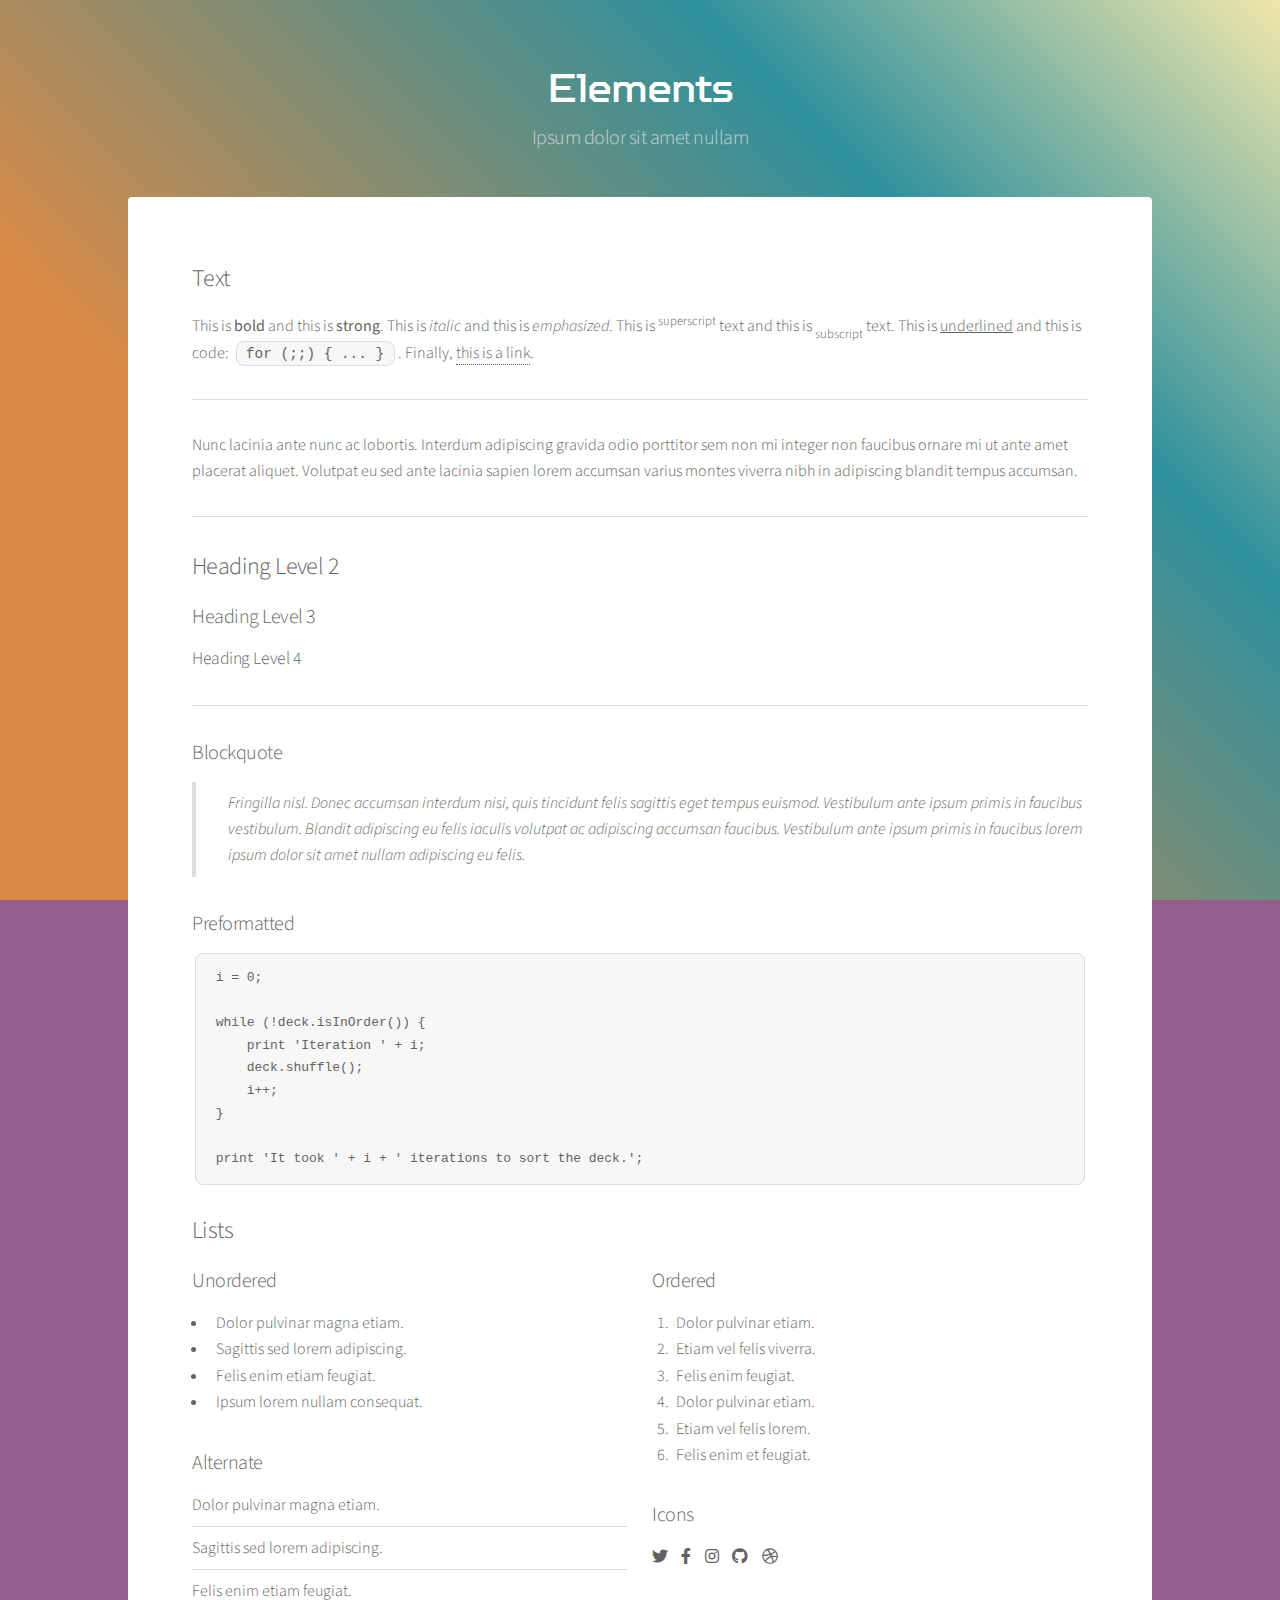
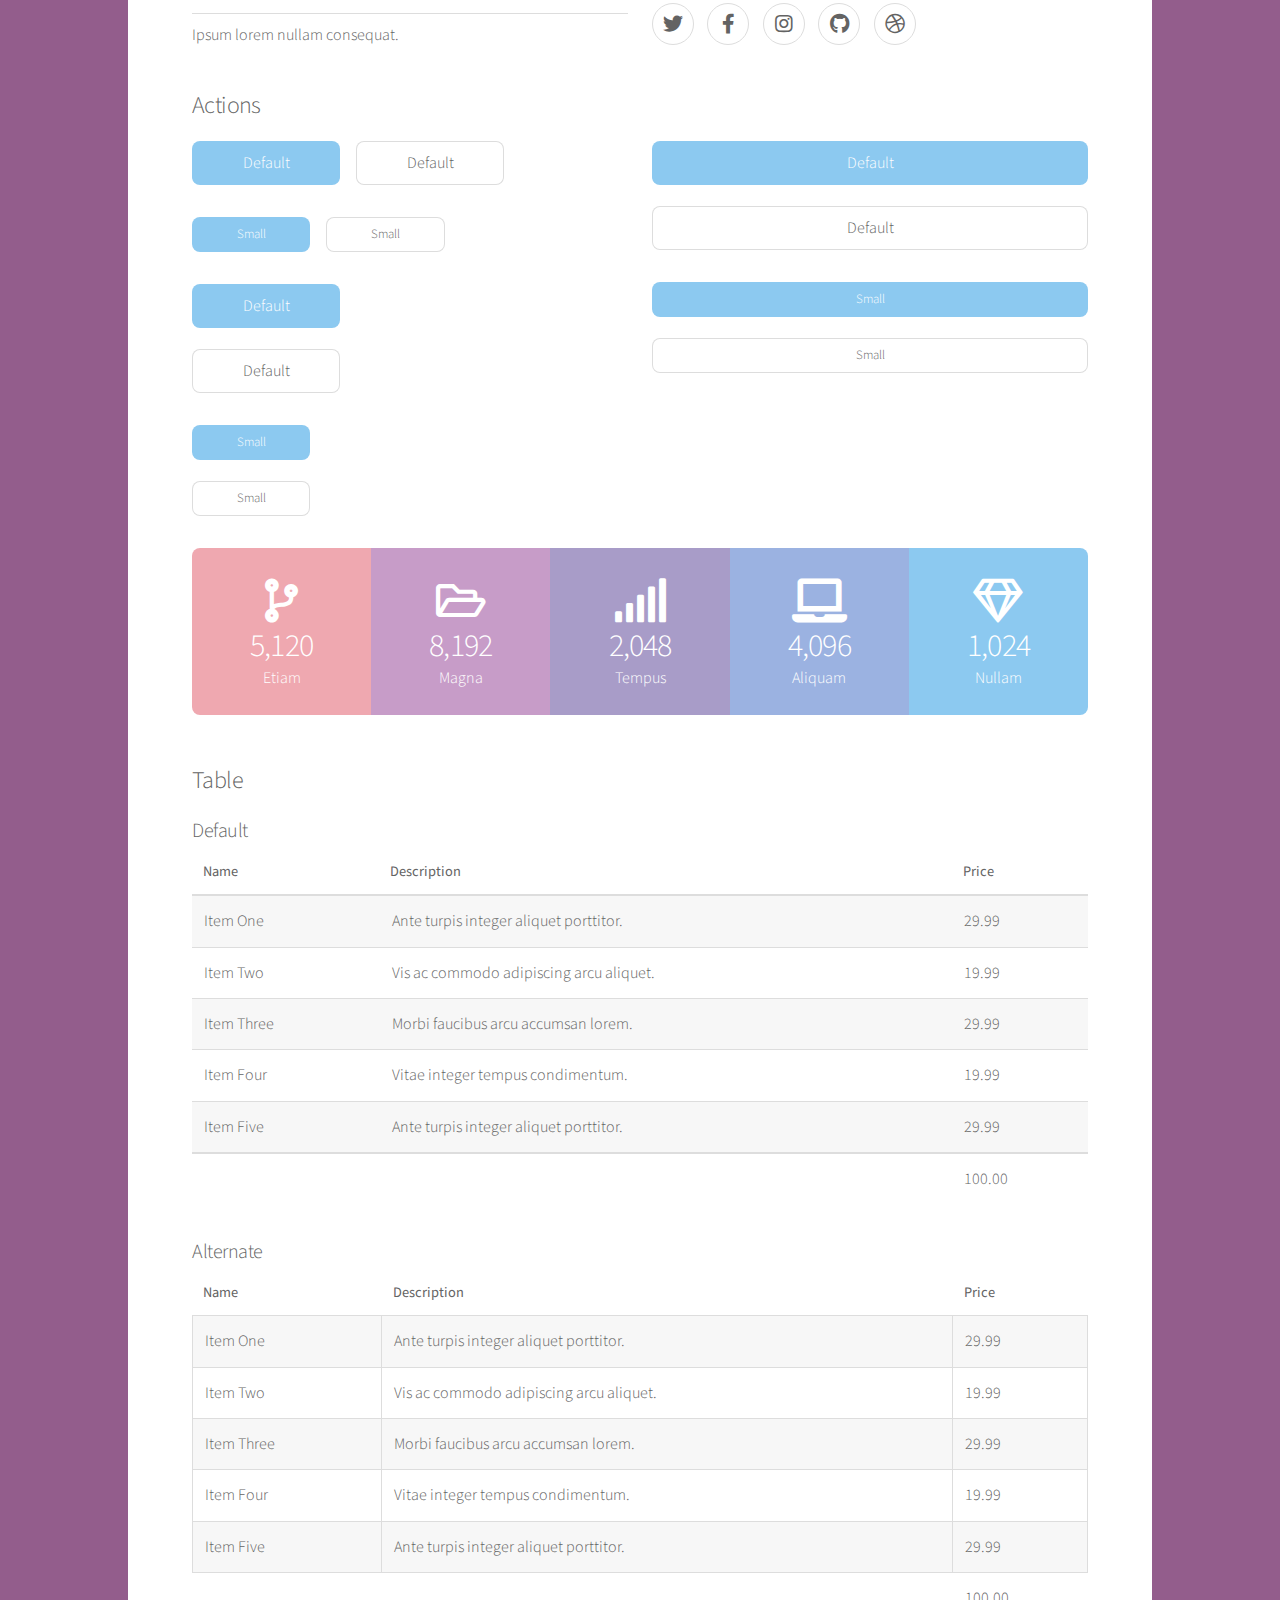
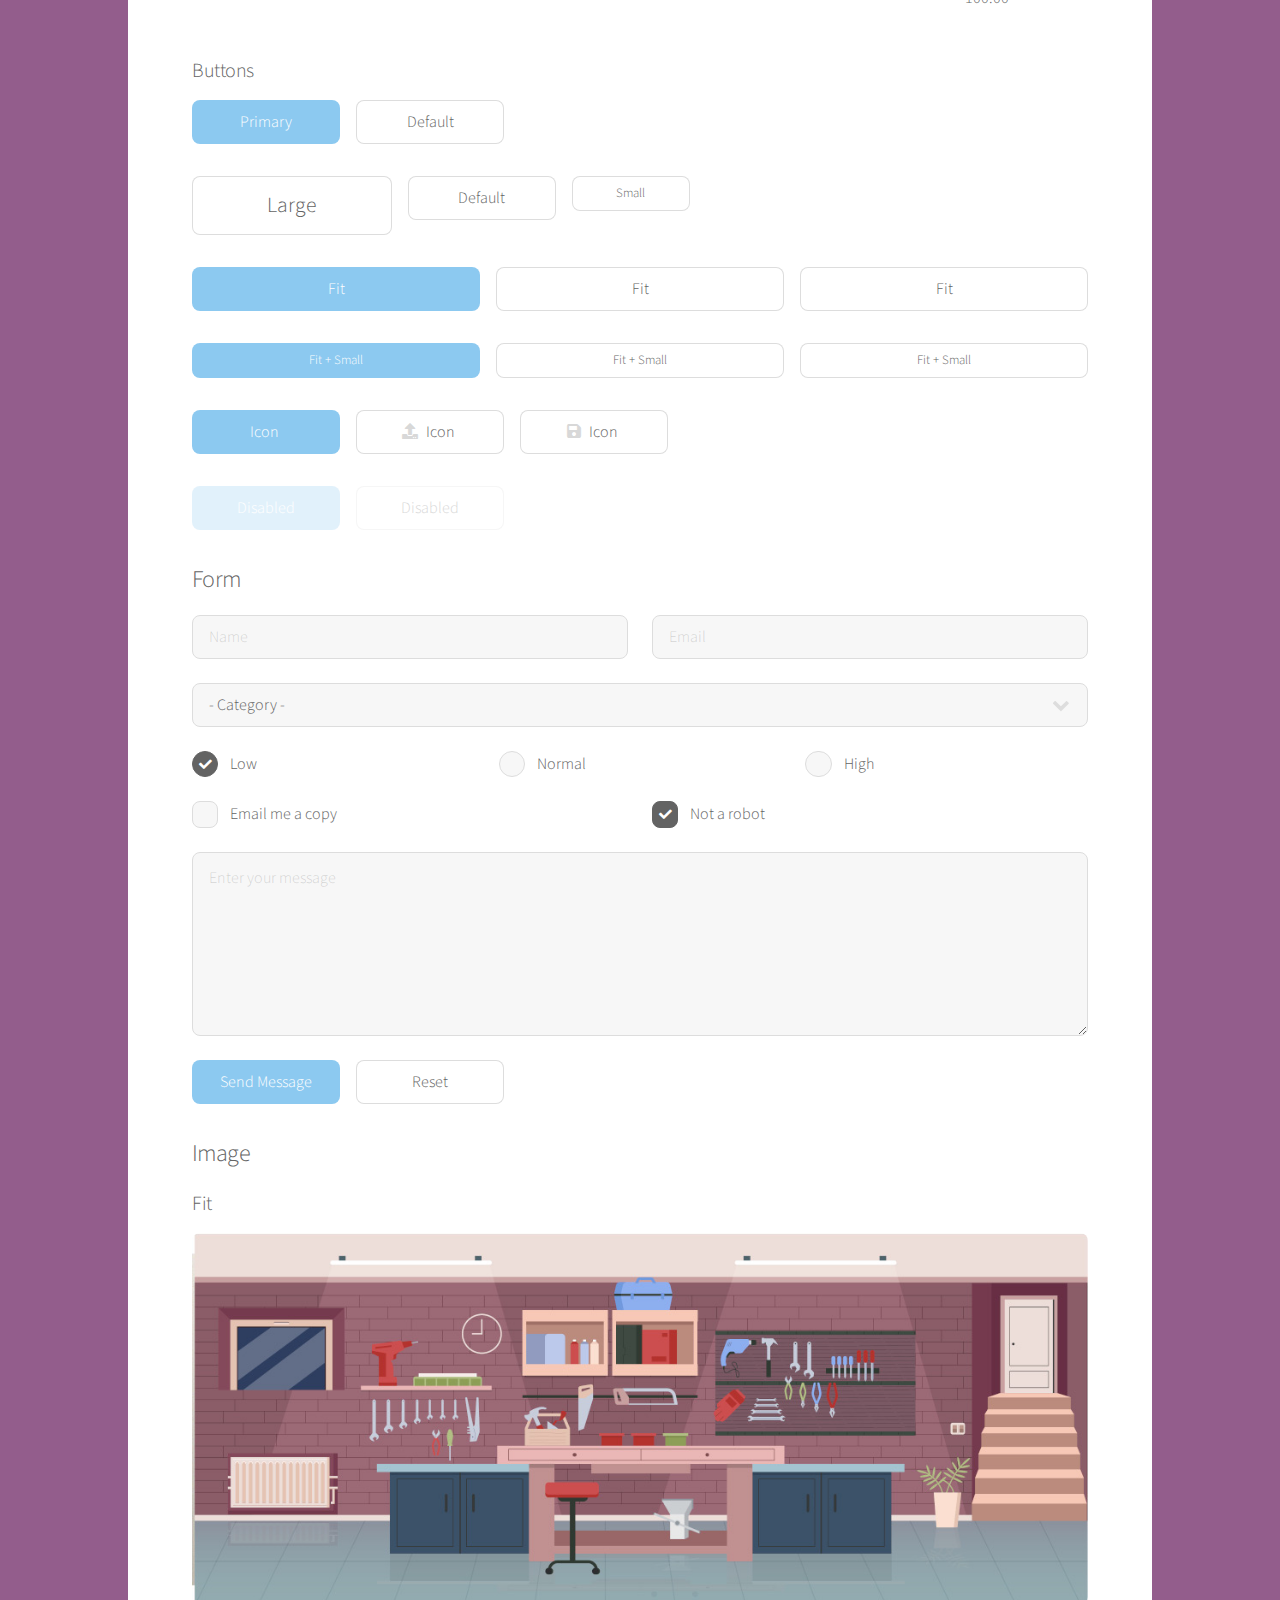
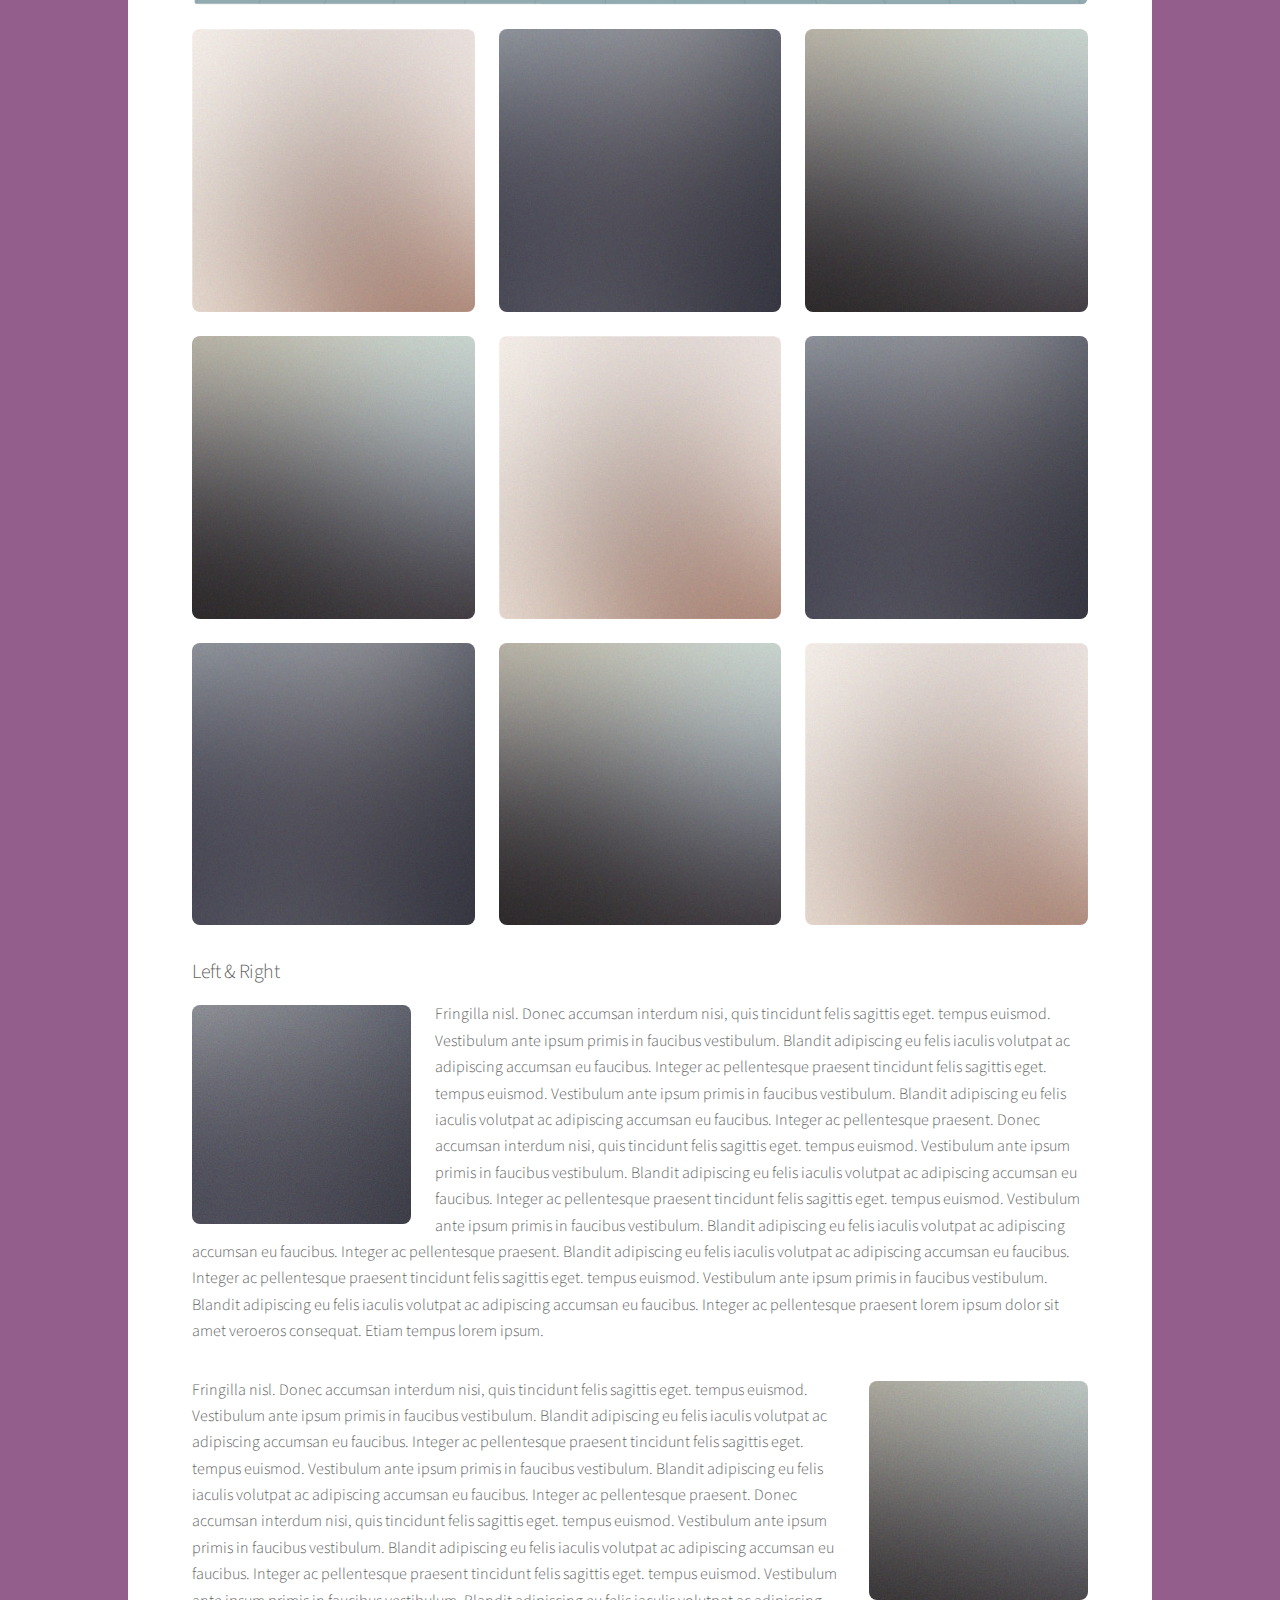
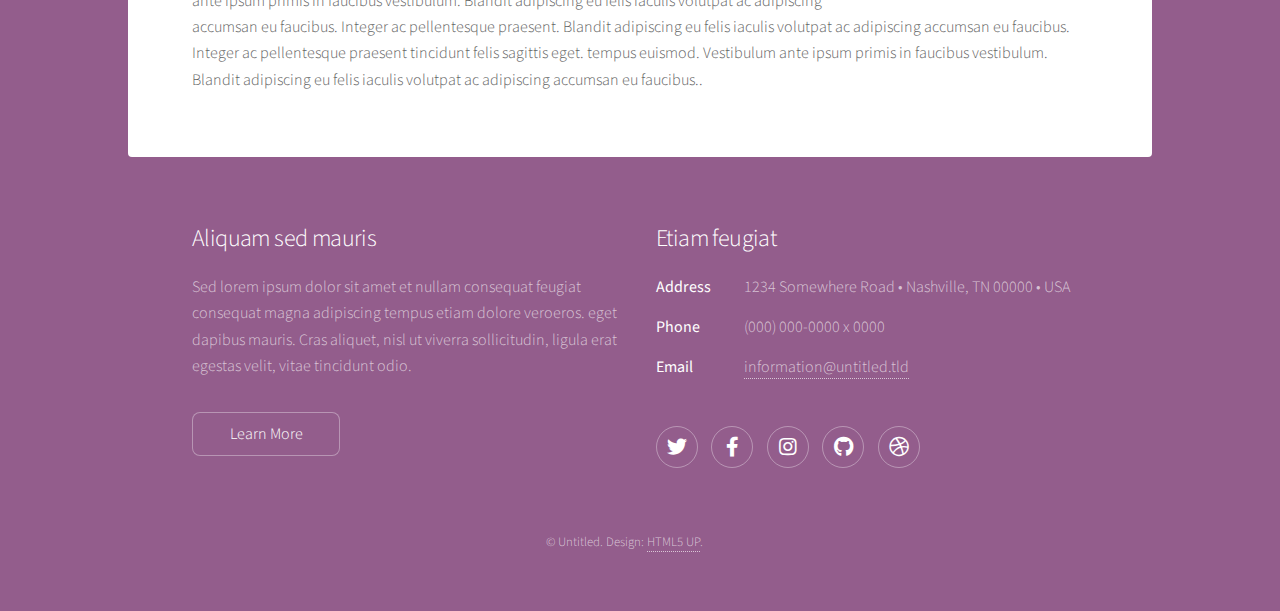
<file: elements.html>
<!DOCTYPE HTML>
<!--
	Stellar by HTML5 UP
	html5up.net | @ajlkn
	Free for personal and commercial use under the CCA 3.0 license (html5up.net/license)
-->
<html>

<head>
	<title>Elements - Stellar by HTML5 UP</title>
	<meta charset="utf-8" />
	<meta name="viewport" content="width=device-width, initial-scale=1, user-scalable=no" />
	<link rel="stylesheet" href="assets/css/main.css" />
	<noscript>
		<link rel="stylesheet" href="assets/css/noscript.css" />
	</noscript>
</head>

<body class="is-preload">

	<!-- Wrapper -->
	<div id="wrapper">

		<!-- Header -->
		<header id="header">
			<h1>Elements</h1>
			<p>Ipsum dolor sit amet nullam</p>
		</header>

		<!-- Main -->
		<div id="main">

			<!-- Content -->
			<section id="content" class="main">

				<!-- Text -->
				<section>
					<h2>Text</h2>
					<p>This is <b>bold</b> and this is <strong>strong</strong>. This is <i>italic</i> and this is
						<em>emphasized</em>.
						This is <sup>superscript</sup> text and this is <sub>subscript</sub> text.
						This is <u>underlined</u> and this is code: <code>for (;;) { ... }</code>. Finally, <a
							href="#">this is a link</a>.</p>
					<hr />
					<p>Nunc lacinia ante nunc ac lobortis. Interdum adipiscing gravida odio porttitor sem non mi integer
						non faucibus ornare mi ut ante amet placerat aliquet. Volutpat eu sed ante lacinia sapien lorem
						accumsan varius montes viverra nibh in adipiscing blandit tempus accumsan.</p>
					<hr />
					<h2>Heading Level 2</h2>
					<h3>Heading Level 3</h3>
					<h4>Heading Level 4</h4>
					<hr />
					<h3>Blockquote</h3>
					<blockquote>Fringilla nisl. Donec accumsan interdum nisi, quis tincidunt felis sagittis eget tempus
						euismod. Vestibulum ante ipsum primis in faucibus vestibulum. Blandit adipiscing eu felis
						iaculis volutpat ac adipiscing accumsan faucibus. Vestibulum ante ipsum primis in faucibus lorem
						ipsum dolor sit amet nullam adipiscing eu felis.</blockquote>
					<h3>Preformatted</h3>
					<pre><code>i = 0;

while (!deck.isInOrder()) {
    print 'Iteration ' + i;
    deck.shuffle();
    i++;
}

print 'It took ' + i + ' iterations to sort the deck.';</code></pre>
				</section>

				<!-- Lists -->
				<section>
					<h2>Lists</h2>
					<div class="row">
						<div class="col-6 col-12-medium">
							<h3>Unordered</h3>
							<ul>
								<li>Dolor pulvinar magna etiam.</li>
								<li>Sagittis sed lorem adipiscing.</li>
								<li>Felis enim etiam feugiat.</li>
								<li>Ipsum lorem nullam consequat.</li>
							</ul>
							<h3>Alternate</h3>
							<ul class="alt">
								<li>Dolor pulvinar magna etiam.</li>
								<li>Sagittis sed lorem adipiscing.</li>
								<li>Felis enim etiam feugiat.</li>
								<li>Ipsum lorem nullam consequat.</li>
							</ul>
						</div>
						<div class="col-6 col-12-medium">
							<h3>Ordered</h3>
							<ol>
								<li>Dolor pulvinar etiam.</li>
								<li>Etiam vel felis viverra.</li>
								<li>Felis enim feugiat.</li>
								<li>Dolor pulvinar etiam.</li>
								<li>Etiam vel felis lorem.</li>
								<li>Felis enim et feugiat.</li>
							</ol>
							<h3>Icons</h3>
							<ul class="icons">
								<li><a href="#" class="icon brands fa-twitter"><span class="label">Twitter</span></a>
								</li>
								<li><a href="#" class="icon brands fa-facebook-f"><span
											class="label">Facebook</span></a></li>
								<li><a href="#" class="icon brands fa-instagram"><span
											class="label">Instagram</span></a></li>
								<li><a href="#" class="icon brands fa-github"><span class="label">GitHub</span></a></li>
								<li><a href="#" class="icon brands fa-dribbble"><span class="label">Dribbble</span></a>
								</li>
							</ul>
							<ul class="icons">
								<li><a href="#" class="icon brands alt fa-twitter"><span
											class="label">Twitter</span></a></li>
								<li><a href="#" class="icon brands alt fa-facebook-f"><span
											class="label">Facebook</span></a></li>
								<li><a href="#" class="icon brands alt fa-instagram"><span
											class="label">Instagram</span></a></li>
								<li><a href="#" class="icon brands alt fa-github"><span class="label">GitHub</span></a>
								</li>
								<li><a href="#" class="icon brands alt fa-dribbble"><span
											class="label">Dribbble</span></a></li>
							</ul>
						</div>
					</div>
					<h2>Actions</h2>
					<div class="row">
						<div class="col-6 col-12-medium">
							<ul class="actions">
								<li><a href="#" class="button primary">Default</a></li>
								<li><a href="#" class="button">Default</a></li>
							</ul>
							<ul class="actions small">
								<li><a href="#" class="button primary small">Small</a></li>
								<li><a href="#" class="button small">Small</a></li>
							</ul>
							<ul class="actions stacked">
								<li><a href="#" class="button primary">Default</a></li>
								<li><a href="#" class="button">Default</a></li>
							</ul>
							<ul class="actions stacked">
								<li><a href="#" class="button primary small">Small</a></li>
								<li><a href="#" class="button small">Small</a></li>
							</ul>
						</div>
						<div class="col-6 col-12-medium">
							<ul class="actions stacked">
								<li><a href="#" class="button primary fit">Default</a></li>
								<li><a href="#" class="button fit">Default</a></li>
							</ul>
							<ul class="actions stacked">
								<li><a href="#" class="button primary small fit">Small</a></li>
								<li><a href="#" class="button small fit">Small</a></li>
							</ul>
						</div>
					</div>
				</section>
				<section>
					<ul class="statistics">
						<li class="style1">
							<span class="icon solid fa-code-branch"></span>
							<strong>5,120</strong> Etiam
						</li>
						<li class="style2">
							<span class="icon fa-folder-open"></span>
							<strong>8,192</strong> Magna
						</li>
						<li class="style3">
							<span class="icon solid fa-signal"></span>
							<strong>2,048</strong> Tempus
						</li>
						<li class="style4">
							<span class="icon solid fa-laptop"></span>
							<strong>4,096</strong> Aliquam
						</li>
						<li class="style5">
							<span class="icon fa-gem"></span>
							<strong>1,024</strong> Nullam
						</li>
					</ul>
				</section>
				<!-- Table -->
				<section>
					<h2>Table</h2>
					<h3>Default</h3>
					<div class="table-wrapper">
						<table>
							<thead>
								<tr>
									<th>Name</th>
									<th>Description</th>
									<th>Price</th>
								</tr>
							</thead>
							<tbody>
								<tr>
									<td>Item One</td>
									<td>Ante turpis integer aliquet porttitor.</td>
									<td>29.99</td>
								</tr>
								<tr>
									<td>Item Two</td>
									<td>Vis ac commodo adipiscing arcu aliquet.</td>
									<td>19.99</td>
								</tr>
								<tr>
									<td>Item Three</td>
									<td> Morbi faucibus arcu accumsan lorem.</td>
									<td>29.99</td>
								</tr>
								<tr>
									<td>Item Four</td>
									<td>Vitae integer tempus condimentum.</td>
									<td>19.99</td>
								</tr>
								<tr>
									<td>Item Five</td>
									<td>Ante turpis integer aliquet porttitor.</td>
									<td>29.99</td>
								</tr>
							</tbody>
							<tfoot>
								<tr>
									<td colspan="2"></td>
									<td>100.00</td>
								</tr>
							</tfoot>
						</table>
					</div>

					<h3>Alternate</h3>
					<div class="table-wrapper">
						<table class="alt">
							<thead>
								<tr>
									<th>Name</th>
									<th>Description</th>
									<th>Price</th>
								</tr>
							</thead>
							<tbody>
								<tr>
									<td>Item One</td>
									<td>Ante turpis integer aliquet porttitor.</td>
									<td>29.99</td>
								</tr>
								<tr>
									<td>Item Two</td>
									<td>Vis ac commodo adipiscing arcu aliquet.</td>
									<td>19.99</td>
								</tr>
								<tr>
									<td>Item Three</td>
									<td> Morbi faucibus arcu accumsan lorem.</td>
									<td>29.99</td>
								</tr>
								<tr>
									<td>Item Four</td>
									<td>Vitae integer tempus condimentum.</td>
									<td>19.99</td>
								</tr>
								<tr>
									<td>Item Five</td>
									<td>Ante turpis integer aliquet porttitor.</td>
									<td>29.99</td>
								</tr>
							</tbody>
							<tfoot>
								<tr>
									<td colspan="2"></td>
									<td>100.00</td>
								</tr>
							</tfoot>
						</table>
					</div>
				</section>

				<!-- Buttons -->
				<section>
					<h3>Buttons</h3>
					<ul class="actions">
						<li><a href="#" class="button primary">Primary</a></li>
						<li><a href="#" class="button">Default</a></li>
					</ul>
					<ul class="actions">
						<li><a href="#" class="button large">Large</a></li>
						<li><a href="#" class="button">Default</a></li>
						<li><a href="#" class="button small">Small</a></li>
					</ul>
					<ul class="actions fit">
						<li><a href="#" class="button primary fit">Fit</a></li>
						<li><a href="#" class="button fit">Fit</a></li>
						<li><a href="#" class="button fit">Fit</a></li>
					</ul>
					<ul class="actions fit small">
						<li><a href="#" class="button primary fit small">Fit + Small</a></li>
						<li><a href="#" class="button fit small">Fit + Small</a></li>
						<li><a href="#" class="button fit small">Fit + Small</a></li>
					</ul>
					<ul class="actions">
						<li><a href="#" class="button primary icon solidfa-download">Icon</a></li>
						<li><a href="#" class="button icon solid fa-upload">Icon</a></li>
						<li><a href="#" class="button icon solid fa-save">Icon</a></li>
					</ul>
					<ul class="actions">
						<li><span class="button primary disabled">Disabled</span></li>
						<li><span class="button disabled">Disabled</span></li>
					</ul>
				</section>

				<!-- Form -->
				<section>
					<h2>Form</h2>
					<form method="post" action="#">
						<div class="row gtr-uniform">
							<div class="col-6 col-12-xsmall">
								<input type="text" name="demo-name" id="demo-name" value="" placeholder="Name" />
							</div>
							<div class="col-6 col-12-xsmall">
								<input type="email" name="demo-email" id="demo-email" value="" placeholder="Email" />
							</div>
							<div class="col-12">
								<select name="demo-category" id="demo-category">
									<option value="">- Category -</option>
									<option value="1">Manufacturing</option>
									<option value="1">Shipping</option>
									<option value="1">Administration</option>
									<option value="1">Human Resources</option>
								</select>
							</div>
							<div class="col-4 col-12-small">
								<input type="radio" id="demo-priority-low" name="demo-priority" checked>
								<label for="demo-priority-low">Low</label>
							</div>
							<div class="col-4 col-12-small">
								<input type="radio" id="demo-priority-normal" name="demo-priority">
								<label for="demo-priority-normal">Normal</label>
							</div>
							<div class="col-4 col-12-small">
								<input type="radio" id="demo-priority-high" name="demo-priority">
								<label for="demo-priority-high">High</label>
							</div>
							<div class="col-6 col-12-small">
								<input type="checkbox" id="demo-copy" name="demo-copy">
								<label for="demo-copy">Email me a copy</label>
							</div>
							<div class="col-6 col-12-small">
								<input type="checkbox" id="demo-human" name="demo-human" checked>
								<label for="demo-human">Not a robot</label>
							</div>
							<div class="col-12">
								<textarea name="demo-message" id="demo-message" placeholder="Enter your message"
									rows="6"></textarea>
							</div>
							<div class="col-12">
								<ul class="actions">
									<li><input type="submit" value="Send Message" class="primary" /></li>
									<li><input type="reset" value="Reset" /></li>
								</ul>
							</div>
						</div>
					</form>
				</section>

				<!-- Image -->
				<section>
					<h2>Image</h2>
					<h3>Fit</h3>
					<div class="box alt">
						<div class="row gtr-uniform">
							<div class="col-12"><span class="image fit"><img src="images/pic04.jpg" alt="" /></span>
							</div>
							<div class="col-4"><span class="image fit"><img src="images/pic01.jpg" alt="" /></span>
							</div>
							<div class="col-4"><span class="image fit"><img src="images/pic02.jpg" alt="" /></span>
							</div>
							<div class="col-4"><span class="image fit"><img src="images/pic03.jpg" alt="" /></span>
							</div>
							<div class="col-4"><span class="image fit"><img src="images/pic03.jpg" alt="" /></span>
							</div>
							<div class="col-4"><span class="image fit"><img src="images/pic01.jpg" alt="" /></span>
							</div>
							<div class="col-4"><span class="image fit"><img src="images/pic02.jpg" alt="" /></span>
							</div>
							<div class="col-4"><span class="image fit"><img src="images/pic02.jpg" alt="" /></span>
							</div>
							<div class="col-4"><span class="image fit"><img src="images/pic03.jpg" alt="" /></span>
							</div>
							<div class="col-4"><span class="image fit"><img src="images/pic01.jpg" alt="" /></span>
							</div>
						</div>
					</div>
					<h3>Left &amp; Right</h3>
					<p><span class="image left"><img src="images/pic05.jpg" alt="" /></span>Fringilla nisl. Donec
						accumsan interdum nisi, quis tincidunt felis sagittis eget. tempus euismod. Vestibulum ante
						ipsum primis in faucibus vestibulum. Blandit adipiscing eu felis iaculis volutpat ac adipiscing
						accumsan eu faucibus. Integer ac pellentesque praesent tincidunt felis sagittis eget. tempus
						euismod. Vestibulum ante ipsum primis in faucibus vestibulum. Blandit adipiscing eu felis
						iaculis volutpat ac adipiscing accumsan eu faucibus. Integer ac pellentesque praesent. Donec
						accumsan interdum nisi, quis tincidunt felis sagittis eget. tempus euismod. Vestibulum ante
						ipsum primis in faucibus vestibulum. Blandit adipiscing eu felis iaculis volutpat ac adipiscing
						accumsan eu faucibus. Integer ac pellentesque praesent tincidunt felis sagittis eget. tempus
						euismod. Vestibulum ante ipsum primis in faucibus vestibulum. Blandit adipiscing eu felis
						iaculis volutpat ac adipiscing accumsan eu faucibus. Integer ac pellentesque praesent. Blandit
						adipiscing eu felis iaculis volutpat ac adipiscing accumsan eu faucibus. Integer ac pellentesque
						praesent tincidunt felis sagittis eget. tempus euismod. Vestibulum ante ipsum primis in faucibus
						vestibulum. Blandit adipiscing eu felis iaculis volutpat ac adipiscing accumsan eu faucibus.
						Integer ac pellentesque praesent lorem ipsum dolor sit amet veroeros consequat. Etiam tempus
						lorem ipsum.</p>
					<p><span class="image right"><img src="images/pic06.jpg" alt="" /></span>Fringilla nisl. Donec
						accumsan interdum nisi, quis tincidunt felis sagittis eget. tempus euismod. Vestibulum ante
						ipsum primis in faucibus vestibulum. Blandit adipiscing eu felis iaculis volutpat ac adipiscing
						accumsan eu faucibus. Integer ac pellentesque praesent tincidunt felis sagittis eget. tempus
						euismod. Vestibulum ante ipsum primis in faucibus vestibulum. Blandit adipiscing eu felis
						iaculis volutpat ac adipiscing accumsan eu faucibus. Integer ac pellentesque praesent. Donec
						accumsan interdum nisi, quis tincidunt felis sagittis eget. tempus euismod. Vestibulum ante
						ipsum primis in faucibus vestibulum. Blandit adipiscing eu felis iaculis volutpat ac adipiscing
						accumsan eu faucibus. Integer ac pellentesque praesent tincidunt felis sagittis eget. tempus
						euismod. Vestibulum ante ipsum primis in faucibus vestibulum. Blandit adipiscing eu felis
						iaculis volutpat ac adipiscing accumsan eu faucibus. Integer ac pellentesque praesent. Blandit
						adipiscing eu felis iaculis volutpat ac adipiscing accumsan eu faucibus. Integer ac pellentesque
						praesent tincidunt felis sagittis eget. tempus euismod. Vestibulum ante ipsum primis in faucibus
						vestibulum. Blandit adipiscing eu felis iaculis volutpat ac adipiscing accumsan eu faucibus..
					</p>
				</section>

			</section>

		</div>

		<!-- Footer -->
		<footer id="footer">
			<section>
				<h2>Aliquam sed mauris</h2>
				<p>Sed lorem ipsum dolor sit amet et nullam consequat feugiat consequat magna adipiscing tempus etiam
					dolore veroeros. eget dapibus mauris. Cras aliquet, nisl ut viverra sollicitudin, ligula erat
					egestas velit, vitae tincidunt odio.</p>
				<ul class="actions">
					<li><a href="#" class="button">Learn More</a></li>
				</ul>
			</section>
			<section>
				<h2>Etiam feugiat</h2>
				<dl class="alt">
					<dt>Address</dt>
					<dd>1234 Somewhere Road &bull; Nashville, TN 00000 &bull; USA</dd>
					<dt>Phone</dt>
					<dd>(000) 000-0000 x 0000</dd>
					<dt>Email</dt>
					<dd><a href="#">information@untitled.tld</a></dd>
				</dl>
				<ul class="icons">
					<li><a href="#" class="icon brands fa-twitter alt"><span class="label">Twitter</span></a></li>
					<li><a href="#" class="icon brands fa-facebook-f alt"><span class="label">Facebook</span></a></li>
					<li><a href="#" class="icon brands fa-instagram alt"><span class="label">Instagram</span></a></li>
					<li><a href="#" class="icon brands fa-github alt"><span class="label">GitHub</span></a></li>
					<li><a href="#" class="icon brands fa-dribbble alt"><span class="label">Dribbble</span></a></li>
				</ul>
			</section>
			<p class="copyright">&copy; Untitled. Design: <a href="https://html5up.net">HTML5 UP</a>.</p>
		</footer>

	</div>

	<!-- Scripts -->
	<script src="assets/js/jquery.min.js"></script>
	<script src="assets/js/jquery.scrollex.min.js"></script>
	<script src="assets/js/jquery.scrolly.min.js"></script>
	<script src="assets/js/browser.min.js"></script>
	<script src="assets/js/breakpoints.min.js"></script>
	<script src="assets/js/util.js"></script>
	<script src="assets/js/main.js"></script>

</body>

</html>
</file>
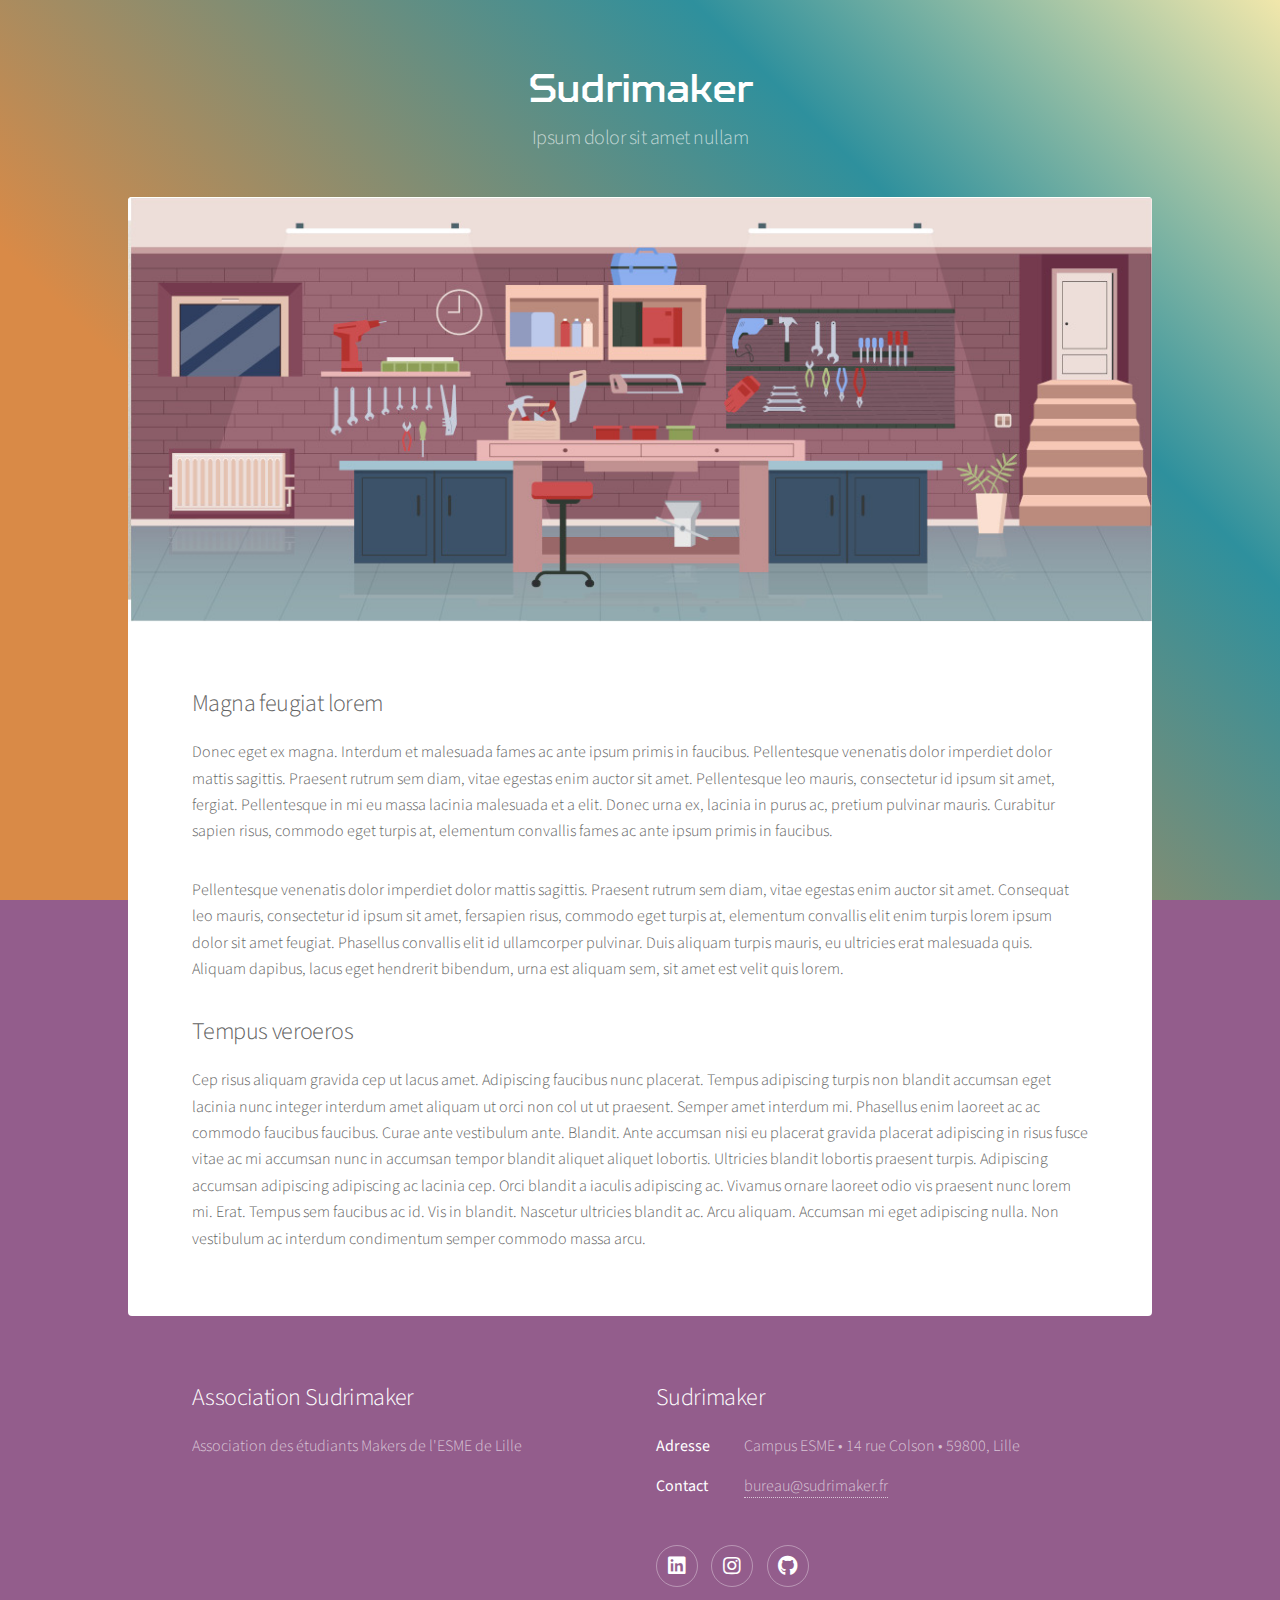
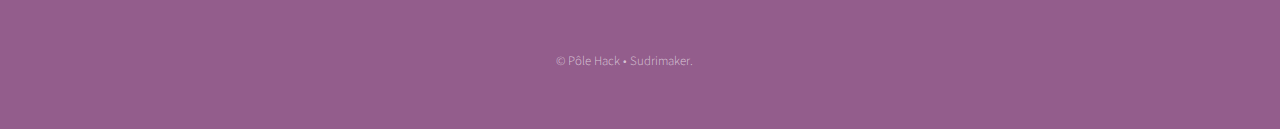
<file: generic.html>
<!DOCTYPE HTML>
<html lang="fr">

<head>
	<title>Sudrimaker</title>
	<meta charset="utf-8" />
	<meta name="viewport" content="width=device-width, initial-scale=1, user-scalable=no" />
	<meta name="description" content="Association de robotique de l'école d'ingénieur ESME de Lille" />
	<meta name="theme-color" content="#ffffff" />
	<link rel="stylesheet" href="assets/css/main.css" />
	<noscript>
		<link rel="stylesheet" href="assets/css/noscript.css" />
	</noscript>
	<link rel="apple-touch-icon" sizes="180x180" href="./images/icons/apple-touch-icon.png">
	<link rel="icon" type="image/png" sizes="32x32" href="./images/icons/favicon-32x32.png">
	<link rel="icon" type="image/png" sizes="16x16" href="./images/icons/favicon-16x16.png">
	<link rel="manifest" href="./web.manifest">
</head>

<body class="is-preload">

	<!-- Wrapper -->
	<div id="wrapper">

		<!-- Header -->
		<header id="header">
			<h1>Sudrimaker</h1>
			<p>Ipsum dolor sit amet nullam</p>
		</header>

		<!-- Main -->
		<div id="main">

			<!-- Content -->
			<section id="content" class="main">
				<span class="image main"><img src="images/pic04.jpg" alt="" /></span>
				<h2>Magna feugiat lorem</h2>
				<p>Donec eget ex magna. Interdum et malesuada fames ac ante ipsum primis in faucibus. Pellentesque
					venenatis dolor imperdiet dolor mattis sagittis. Praesent rutrum sem diam, vitae egestas enim auctor
					sit amet. Pellentesque leo mauris, consectetur id ipsum sit amet, fergiat. Pellentesque in mi eu
					massa lacinia malesuada et a elit. Donec urna ex, lacinia in purus ac, pretium pulvinar mauris.
					Curabitur sapien risus, commodo eget turpis at, elementum convallis fames ac ante ipsum primis in
					faucibus.</p>
				<p>Pellentesque venenatis dolor imperdiet dolor mattis sagittis. Praesent rutrum sem diam, vitae egestas
					enim auctor sit amet. Consequat leo mauris, consectetur id ipsum sit amet, fersapien risus, commodo
					eget turpis at, elementum convallis elit enim turpis lorem ipsum dolor sit amet feugiat. Phasellus
					convallis elit id ullamcorper pulvinar. Duis aliquam turpis mauris, eu ultricies erat malesuada
					quis. Aliquam dapibus, lacus eget hendrerit bibendum, urna est aliquam sem, sit amet est velit quis
					lorem.</p>
				<h2>Tempus veroeros</h2>
				<p>Cep risus aliquam gravida cep ut lacus amet. Adipiscing faucibus nunc placerat. Tempus adipiscing
					turpis non blandit accumsan eget lacinia nunc integer interdum amet aliquam ut orci non col ut ut
					praesent. Semper amet interdum mi. Phasellus enim laoreet ac ac commodo faucibus faucibus. Curae
					ante vestibulum ante. Blandit. Ante accumsan nisi eu placerat gravida placerat adipiscing in risus
					fusce vitae ac mi accumsan nunc in accumsan tempor blandit aliquet aliquet lobortis. Ultricies
					blandit lobortis praesent turpis. Adipiscing accumsan adipiscing adipiscing ac lacinia cep. Orci
					blandit a iaculis adipiscing ac. Vivamus ornare laoreet odio vis praesent nunc lorem mi. Erat.
					Tempus sem faucibus ac id. Vis in blandit. Nascetur ultricies blandit ac. Arcu aliquam. Accumsan mi
					eget adipiscing nulla. Non vestibulum ac interdum condimentum semper commodo massa arcu.</p>
			</section>

		</div>

		<!-- Footer -->
		<footer id="footer">
			<section>
				<h2>Association Sudrimaker</h2>
				<p>Association des étudiants Makers de l'ESME de Lille</p>
			</section>
			<section>
				<h2>Sudrimaker</h2>
				<dl class="alt">
					<dt>Adresse</dt>
					<dd>Campus ESME &bull; 14 rue Colson &bull; 59800, Lille</dd>
					<dt>Contact</dt>
					<dd><a href="mailto:bureau@sudrimaker.fr">bureau@sudrimaker.fr</a></dd>
				</dl>
				<ul class="icons">
					<li>
						<a href="//linkedin.com/company/sudrimaker" class="icon brands fa-linkedin alt"
							aria-label="Suivez-nous sur Linkedin">
							<span class="label">Linkedin</span>
						</a>
					</li>
					<li>
						<a href="//instagram.com/sudrimaker" class="icon brands fa-instagram alt"
							aria-label="Suivez-nous sur Instagram">
							<span class="label">Instagram</span>
						</a>
					</li>
					<li>
						<a href="//github.com/sudrimaker" class="icon brands fa-github alt"
							aria-label="Suivez-nous sur Github">
							<span class="label">GitHub</span>
						</a>
					</li>
				</ul>
			</section>
			<p class="copyright">&copy; Pôle Hack &bull; Sudrimaker</a>.</p>
		</footer>

	</div>

	<div id="menu">
		<img src="./images/logo_gradient.svg" alt="" />
	</div>

	<!-- Scripts -->
	<script src="assets/js/jquery.min.js"></script>
	<script src="assets/js/jquery.scrollex.min.js"></script>
	<script src="assets/js/jquery.scrolly.min.js"></script>
	<script src="assets/js/browser.min.js"></script>
	<script src="assets/js/breakpoints.min.js"></script>
	<script src="assets/js/util.js"></script>
	<script src="assets/js/main.js"></script>

</body>

</html>
</file>
<file: assets/css/noscript.css>
/* Header */

	body.is-preload #header.alt > * {
		opacity: 1;
	}

	body.is-preload #header.alt .logo {
		-moz-transform: none;
		-webkit-transform: none;
		-ms-transform: none;
		transform: none;
	}
</file>
<file: assets/css/main.css>
@import url(fontawesome-all.min.css);
@import 'https://fonts.googleapis.com/css?family=Source+Sans+Pro:300,400';


html,
body,
div,
span,
applet,
object,
iframe,
h1,
h2,
h3,
h4,
h5,
h6,
p,
blockquote,
pre,
a,
abbr,
acronym,
address,
big,
cite,
code,
del,
dfn,
em,
img,
ins,
kbd,
q,
s,
samp,
small,
strike,
strong,
sub,
sup,
tt,
var,
b,
u,
i,
center,
dl,
dt,
dd,
ol,
ul,
li,
fieldset,
form,
label,
legend,
table,
caption,
tbody,
tfoot,
thead,
tr,
th,
td,
article,
aside,
canvas,
details,
embed,
figure,
figcaption,
footer,
header,
hgroup,
menu,
nav,
output,
ruby,
section,
summary,
time,
mark,
audio,
video {
	margin: 0;
	padding: 0;
	border: 0;
	font-size: 100%;
	font: inherit;
	vertical-align: baseline;
}

article,
aside,
details,
figcaption,
figure,
footer,
header,
hgroup,
menu,
nav,
section {
	display: block;
}

body {
	line-height: 1;
}

ol,
ul {
	list-style: none;
}

blockquote,
q {
	quotes: none;
}

blockquote:before,
blockquote:after,
q:before,
q:after {
	content: '';
	content: none;
}

table {
	border-collapse: collapse;
	border-spacing: 0;
}

body {
	-webkit-text-size-adjust: none;
}

mark {
	background-color: transparent;
	color: inherit;
}

input::-moz-focus-inner {
	border: 0;
	padding: 0;
}

input,
select,
textarea {
	-moz-appearance: none;
	-webkit-appearance: none;
	-ms-appearance: none;
	appearance: none;
}



/* #menu.scrolled img {
	height: 100px;
} */

#menu img {
	height: 100px;

}

#menu p {
	color: #000;
	position: absolute;
	top: 50%;
	left: 50%;
	transform: translate(-50%, -50%);
}

#menu:hover a{
	color: #7ec3ee;
}

#menu.scrolled {
	transition: all 2s;
	transform: translate(-11vh, -11vh);
	opacity: 1;
	height: 100px;
	position: fixed;
	right: -10vh;
	bottom: -10vh;
}

#menu {
	transition: all 2s;
	transform: translate(11vh, 11vh);
	opacity: 0;
	height: 10px;
	position: fixed;
	right: -10vh;
	bottom: -10vh;
}



.sidepanel  {
	width: 0;
	position: fixed;
	z-index: 1;
	height: 100%;
	left: 0;
	background-color: #d3d3d3;
	overflow-x: hidden;
	transition: 0.5s;
	padding-top: 0px;
  }
  
  .sidepanel a {
	padding: 8px 8px 8px 32px;
	text-decoration: none;
	font-size: 25px;
	color: #818181;
	display: block;
	transition: 0.3s;
  }
  
  .sidepanel a:hover {
	color: #f1f1f1;
  }
  
  .sidepanel .closebtn {
	position: absolute;
	top: 0;
	right: 25px;
	font-size: 36px;
  }

/* Basic */

@-ms-viewport {
	width: device-width;
}

body {
	-ms-overflow-style: scrollbar;
}

@media screen and (max-width: 480px) {

	html,
	body {
		min-width: 320px;
	}

}

html {
	box-sizing: border-box;
}

*,
*:before,
*:after {
	box-sizing: inherit;
}

body {
	background: rgb(217, 138, 71);
	background: -moz-linear-gradient(45deg, rgba(217, 138, 71, 1) 30%, rgba(46, 144, 157, 1) 73%, rgba(241, 231, 171, 1) 100%);
	background: -webkit-linear-gradient(45deg, rgba(217, 138, 71, 1)30%, rgba(46, 144, 157, 1) 73%, rgba(241, 231, 171, 1) 100%);
	background: linear-gradient(45deg, rgba(217, 138, 71, 1) 30%, rgba(46, 144, 157, 1) 73%, rgba(241, 231, 171, 1) 100%);
	filter: progid:DXImageTransform.Microsoft.gradient(startColorstr="#d98a47", endColorstr="#f1e7ab", GradientType=1);
	background-size: cover;
	background-attachment: fixed;
	height: 100vh;
	margin: 0;
}

body.is-preload *,
body.is-preload *:before,
body.is-preload *:after {
	-moz-animation: none !important;
	-webkit-animation: none !important;
	-ms-animation: none !important;
	animation: none !important;
	-moz-transition: none !important;
	-webkit-transition: none !important;
	-ms-transition: none !important;
	transition: none !important;
}

/* Type */

body {
	background-color: #935d8c;
	color: rgba(255, 255, 255, 0.65);
}

body,
input,
select,
textarea {
	/* font-family: "Open Sans", Helvetica, sans-serif; */
	font-family: "Source Sans Pro", Helvetica, sans-serif;
	font-size: 17pt;
	font-weight: 300;
	line-height: 1.65;
}

@font-face {
	font-family: "TTOctosquares-Medium";
	src:
	  url("../webfonts/TTOctosquares-Medium.otf") format("opentype"),
	  url("../webfonts/TTOctosquares-Medium.ttf") format("truetype"),
	  url("../webfonts/TTOctosquares-Medium.svg") format("svg"),
	  url("../webfonts/TTOctosquares-Medium.woff") format("woff"),
	  url("../webfonts/TTOctosquares-Medium.woff2") format("woff2");
	font-weight: normal;
	font-style: normal;
  }

header h1 {
	font-family: "TTOctosquares-Medium", Helvetica, sans-serif;
}

@media screen and (max-width: 1680px) {

	body,
	input,
	select,
	textarea {
		font-size: 14pt;
	}

}

@media screen and (max-width: 1280px) {

	body,
	input,
	select,
	textarea {
		font-size: 12pt;
	}

}

@media screen and (max-width: 360px) {

	body,
	input,
	select,
	textarea {
		font-size: 11pt;
	}

}

a {
	-moz-transition: color 0.2s ease, border-bottom 0.2s ease;
	-webkit-transition: color 0.2s ease, border-bottom 0.2s ease;
	-ms-transition: color 0.2s ease, border-bottom 0.2s ease;
	transition: color 0.2s ease, border-bottom 0.2s ease;
	text-decoration: none;
	border-bottom: dotted 1px;
	color: inherit;
}

a:hover {
	border-bottom-color: transparent;
}

strong,
b {
	font-weight: 400;
}

em,
i {
	font-style: italic;
}

p {
	margin: 0 0 2em 0;
}

p.content {
	-moz-columns: 20em 2;
	-webkit-columns: 20em 2;
	-ms-columns: 20em 2;
	columns: 20em 2;
	-moz-column-gap: 2em;
	-webkit-column-gap: 2em;
	-ms-column-gap: 2em;
	column-gap: 2em;
	text-align: justify;
}

h1,
h2,
h3,
h4,
h5,
h6 {
	font-weight: 300;
	line-height: 1.5;
	margin: 0 0 0.7em 0;
	letter-spacing: -0.025em;
}

h1 a,
h2 a,
h3 a,
h4 a,
h5 a,
h6 a {
	color: inherit;
	text-decoration: none;
}

h1 {
	font-size: 2.5em;
	line-height: 1.2;
}

h2 {
	font-size: 1.5em;
}

h3 {
	font-size: 1.25em;
}

h4 {
	font-size: 1.1em;
}

h5 {
	font-size: 0.9em;
}

h6 {
	font-size: 0.7em;
}

@media screen and (max-width: 736px) {

	h1 {
		font-size: 2em;
	}

}

sub {
	font-size: 0.8em;
	position: relative;
	top: 0.5em;
}

sup {
	font-size: 0.8em;
	position: relative;
	top: -0.5em;
}

blockquote {
	border-left: solid 4px;
	font-style: italic;
	margin: 0 0 2em 0;
	padding: 0.5em 0 0.5em 2em;
}

code {
	border-radius: 8px;
	border: solid 1px;
	font-family: "Courier New", monospace;
	font-size: 0.9em;
	margin: 0 0.25em;
	padding: 0.25em 0.65em;
}

pre {
	-webkit-overflow-scrolling: touch;
	font-family: "Courier New", monospace;
	font-size: 0.9em;
	margin: 0 0 2em 0;
}

pre code {
	display: block;
	line-height: 1.75;
	padding: 1em 1.5em;
	overflow-x: auto;
}

hr {
	border: 0;
	border-bottom: solid 1px;
	margin: 2em 0;
}

hr.major {
	margin: 3em 0;
}

.align-left {
	text-align: left;
}

.align-center {
	text-align: center;
}

.align-right {
	text-align: right;
}

input,
select,
textarea {
	color: #ffffff;
}

a:hover {
	color: #ffffff;
}

strong,
b {
	color: #ffffff;
}

h1,
h2,
h3,
h4,
h5,
h6 {
	color: #ffffff;
}

blockquote {
	border-left-color: rgba(255, 255, 255, 0.35);
}

code {
	background: rgba(255, 255, 255, 0.075);
	border-color: rgba(255, 255, 255, 0.35);
}

hr {
	border-bottom-color: rgba(255, 255, 255, 0.35);
}

/* Row */

.row {
	display: flex;
	flex-wrap: wrap;
	box-sizing: border-box;
	align-items: stretch;
}

.row>* {
	box-sizing: border-box;
}

.row.gtr-uniform>*> :last-child {
	margin-bottom: 0;
}

.row.aln-left {
	justify-content: flex-start;
}

.row.aln-center {
	justify-content: center;
}

.row.aln-right {
	justify-content: flex-end;
}

.row.aln-top {
	align-items: flex-start;
}

.row.aln-middle {
	align-items: center;
}

.row.aln-bottom {
	align-items: flex-end;
}

.row>.imp {
	order: -1;
}

.row>.col-1 {
	width: 8.33333%;
}

.row>.off-1 {
	margin-left: 8.33333%;
}

.row>.col-2 {
	width: 16.66667%;
}

.row>.off-2 {
	margin-left: 16.66667%;
}

.row>.col-3 {
	width: 25%;
}

.row>.off-3 {
	margin-left: 25%;
}

.row>.col-4 {
	width: 33.33333%;
}

.row>.off-4 {
	margin-left: 33.33333%;
}

.row>.col-5 {
	width: 41.66667%;
}

.row>.off-5 {
	margin-left: 41.66667%;
}

.row>.col-6 {
	width: 50%;
}

.row>.off-6 {
	margin-left: 50%;
}

.row>.col-7 {
	width: 58.33333%;
}

.row>.off-7 {
	margin-left: 58.33333%;
}

.row>.col-8 {
	width: 66.66667%;
}

.row>.off-8 {
	margin-left: 66.66667%;
}

.row>.col-9 {
	width: 75%;
}

.row>.off-9 {
	margin-left: 75%;
}

.row>.col-10 {
	width: 83.33333%;
}

.row>.off-10 {
	margin-left: 83.33333%;
}

.row>.col-11 {
	width: 91.66667%;
}

.row>.off-11 {
	margin-left: 91.66667%;
}

.row>.col-12 {
	width: 100%;
}

.row>.off-12 {
	margin-left: 100%;
}

.row.gtr-0 {
	margin-top: 0;
	margin-left: 0em;
}

.row.gtr-0>* {
	padding: 0 0 0 0em;
}

.row.gtr-0.gtr-uniform {
	margin-top: 0em;
}

.row.gtr-0.gtr-uniform>* {
	padding-top: 0em;
}

.row.gtr-25 {
	margin-top: 0;
	margin-left: -0.375em;
}

.row.gtr-25>* {
	padding: 0 0 0 0.375em;
}

.row.gtr-25.gtr-uniform {
	margin-top: -0.375em;
}

.row.gtr-25.gtr-uniform>* {
	padding-top: 0.375em;
}

.row.gtr-50 {
	margin-top: 0;
	margin-left: -0.75em;
}

.row.gtr-50>* {
	padding: 0 0 0 0.75em;
}

.row.gtr-50.gtr-uniform {
	margin-top: -0.75em;
}

.row.gtr-50.gtr-uniform>* {
	padding-top: 0.75em;
}

.row {
	margin-top: 0;
	margin-left: -1.5em;
}

.row>* {
	padding: 0 0 0 1.5em;
}

.row.gtr-uniform {
	margin-top: -1.5em;
}

.row.gtr-uniform>* {
	padding-top: 1.5em;
}

.row.gtr-150 {
	margin-top: 0;
	margin-left: -2.25em;
}

.row.gtr-150>* {
	padding: 0 0 0 2.25em;
}

.row.gtr-150.gtr-uniform {
	margin-top: -2.25em;
}

.row.gtr-150.gtr-uniform>* {
	padding-top: 2.25em;
}

.row.gtr-200 {
	margin-top: 0;
	margin-left: -3em;
}

.row.gtr-200>* {
	padding: 0 0 0 3em;
}

.row.gtr-200.gtr-uniform {
	margin-top: -3em;
}

.row.gtr-200.gtr-uniform>* {
	padding-top: 3em;
}

@media screen and (max-width: 1680px) {

	.row {
		display: flex;
		flex-wrap: wrap;
		box-sizing: border-box;
		align-items: stretch;
	}

	.row>* {
		box-sizing: border-box;
	}

	.row.gtr-uniform>*> :last-child {
		margin-bottom: 0;
	}

	.row.aln-left {
		justify-content: flex-start;
	}

	.row.aln-center {
		justify-content: center;
	}

	.row.aln-right {
		justify-content: flex-end;
	}

	.row.aln-top {
		align-items: flex-start;
	}

	.row.aln-middle {
		align-items: center;
	}

	.row.aln-bottom {
		align-items: flex-end;
	}

	.row>.imp-xlarge {
		order: -1;
	}

	.row>.col-1-xlarge {
		width: 8.33333%;
	}

	.row>.off-1-xlarge {
		margin-left: 8.33333%;
	}

	.row>.col-2-xlarge {
		width: 16.66667%;
	}

	.row>.off-2-xlarge {
		margin-left: 16.66667%;
	}

	.row>.col-3-xlarge {
		width: 25%;
	}

	.row>.off-3-xlarge {
		margin-left: 25%;
	}

	.row>.col-4-xlarge {
		width: 33.33333%;
	}

	.row>.off-4-xlarge {
		margin-left: 33.33333%;
	}

	.row>.col-5-xlarge {
		width: 41.66667%;
	}

	.row>.off-5-xlarge {
		margin-left: 41.66667%;
	}

	.row>.col-6-xlarge {
		width: 50%;
	}

	.row>.off-6-xlarge {
		margin-left: 50%;
	}

	.row>.col-7-xlarge {
		width: 58.33333%;
	}

	.row>.off-7-xlarge {
		margin-left: 58.33333%;
	}

	.row>.col-8-xlarge {
		width: 66.66667%;
	}

	.row>.off-8-xlarge {
		margin-left: 66.66667%;
	}

	.row>.col-9-xlarge {
		width: 75%;
	}

	.row>.off-9-xlarge {
		margin-left: 75%;
	}

	.row>.col-10-xlarge {
		width: 83.33333%;
	}

	.row>.off-10-xlarge {
		margin-left: 83.33333%;
	}

	.row>.col-11-xlarge {
		width: 91.66667%;
	}

	.row>.off-11-xlarge {
		margin-left: 91.66667%;
	}

	.row>.col-12-xlarge {
		width: 100%;
	}

	.row>.off-12-xlarge {
		margin-left: 100%;
	}

	.row.gtr-0 {
		margin-top: 0;
		margin-left: 0em;
	}

	.row.gtr-0>* {
		padding: 0 0 0 0em;
	}

	.row.gtr-0.gtr-uniform {
		margin-top: 0em;
	}

	.row.gtr-0.gtr-uniform>* {
		padding-top: 0em;
	}

	.row.gtr-25 {
		margin-top: 0;
		margin-left: -0.375em;
	}

	.row.gtr-25>* {
		padding: 0 0 0 0.375em;
	}

	.row.gtr-25.gtr-uniform {
		margin-top: -0.375em;
	}

	.row.gtr-25.gtr-uniform>* {
		padding-top: 0.375em;
	}

	.row.gtr-50 {
		margin-top: 0;
		margin-left: -0.75em;
	}

	.row.gtr-50>* {
		padding: 0 0 0 0.75em;
	}

	.row.gtr-50.gtr-uniform {
		margin-top: -0.75em;
	}

	.row.gtr-50.gtr-uniform>* {
		padding-top: 0.75em;
	}

	.row {
		margin-top: 0;
		margin-left: -1.5em;
	}

	.row>* {
		padding: 0 0 0 1.5em;
	}

	.row.gtr-uniform {
		margin-top: -1.5em;
	}

	.row.gtr-uniform>* {
		padding-top: 1.5em;
	}

	.row.gtr-150 {
		margin-top: 0;
		margin-left: -2.25em;
	}

	.row.gtr-150>* {
		padding: 0 0 0 2.25em;
	}

	.row.gtr-150.gtr-uniform {
		margin-top: -2.25em;
	}

	.row.gtr-150.gtr-uniform>* {
		padding-top: 2.25em;
	}

	.row.gtr-200 {
		margin-top: 0;
		margin-left: -3em;
	}

	.row.gtr-200>* {
		padding: 0 0 0 3em;
	}

	.row.gtr-200.gtr-uniform {
		margin-top: -3em;
	}

	.row.gtr-200.gtr-uniform>* {
		padding-top: 3em;
	}

}

@media screen and (max-width: 1280px) {

	.row {
		display: flex;
		flex-wrap: wrap;
		box-sizing: border-box;
		align-items: stretch;
	}

	.row>* {
		box-sizing: border-box;
	}

	.row.gtr-uniform>*> :last-child {
		margin-bottom: 0;
	}

	.row.aln-left {
		justify-content: flex-start;
	}

	.row.aln-center {
		justify-content: center;
	}

	.row.aln-right {
		justify-content: flex-end;
	}

	.row.aln-top {
		align-items: flex-start;
	}

	.row.aln-middle {
		align-items: center;
	}

	.row.aln-bottom {
		align-items: flex-end;
	}

	.row>.imp-large {
		order: -1;
	}

	.row>.col-1-large {
		width: 8.33333%;
	}

	.row>.off-1-large {
		margin-left: 8.33333%;
	}

	.row>.col-2-large {
		width: 16.66667%;
	}

	.row>.off-2-large {
		margin-left: 16.66667%;
	}

	.row>.col-3-large {
		width: 25%;
	}

	.row>.off-3-large {
		margin-left: 25%;
	}

	.row>.col-4-large {
		width: 33.33333%;
	}

	.row>.off-4-large {
		margin-left: 33.33333%;
	}

	.row>.col-5-large {
		width: 41.66667%;
	}

	.row>.off-5-large {
		margin-left: 41.66667%;
	}

	.row>.col-6-large {
		width: 50%;
	}

	.row>.off-6-large {
		margin-left: 50%;
	}

	.row>.col-7-large {
		width: 58.33333%;
	}

	.row>.off-7-large {
		margin-left: 58.33333%;
	}

	.row>.col-8-large {
		width: 66.66667%;
	}

	.row>.off-8-large {
		margin-left: 66.66667%;
	}

	.row>.col-9-large {
		width: 75%;
	}

	.row>.off-9-large {
		margin-left: 75%;
	}

	.row>.col-10-large {
		width: 83.33333%;
	}

	.row>.off-10-large {
		margin-left: 83.33333%;
	}

	.row>.col-11-large {
		width: 91.66667%;
	}

	.row>.off-11-large {
		margin-left: 91.66667%;
	}

	.row>.col-12-large {
		width: 100%;
	}

	.row>.off-12-large {
		margin-left: 100%;
	}

	.row.gtr-0 {
		margin-top: 0;
		margin-left: 0em;
	}

	.row.gtr-0>* {
		padding: 0 0 0 0em;
	}

	.row.gtr-0.gtr-uniform {
		margin-top: 0em;
	}

	.row.gtr-0.gtr-uniform>* {
		padding-top: 0em;
	}

	.row.gtr-25 {
		margin-top: 0;
		margin-left: -0.375em;
	}

	.row.gtr-25>* {
		padding: 0 0 0 0.375em;
	}

	.row.gtr-25.gtr-uniform {
		margin-top: -0.375em;
	}

	.row.gtr-25.gtr-uniform>* {
		padding-top: 0.375em;
	}

	.row.gtr-50 {
		margin-top: 0;
		margin-left: -0.75em;
	}

	.row.gtr-50>* {
		padding: 0 0 0 0.75em;
	}

	.row.gtr-50.gtr-uniform {
		margin-top: -0.75em;
	}

	.row.gtr-50.gtr-uniform>* {
		padding-top: 0.75em;
	}

	.row {
		margin-top: 0;
		margin-left: -1.5em;
	}

	.row>* {
		padding: 0 0 0 1.5em;
	}

	.row.gtr-uniform {
		margin-top: -1.5em;
	}

	.row.gtr-uniform>* {
		padding-top: 1.5em;
	}

	.row.gtr-150 {
		margin-top: 0;
		margin-left: -2.25em;
	}

	.row.gtr-150>* {
		padding: 0 0 0 2.25em;
	}

	.row.gtr-150.gtr-uniform {
		margin-top: -2.25em;
	}

	.row.gtr-150.gtr-uniform>* {
		padding-top: 2.25em;
	}

	.row.gtr-200 {
		margin-top: 0;
		margin-left: -3em;
	}

	.row.gtr-200>* {
		padding: 0 0 0 3em;
	}

	.row.gtr-200.gtr-uniform {
		margin-top: -3em;
	}

	.row.gtr-200.gtr-uniform>* {
		padding-top: 3em;
	}

}

@media screen and (max-width: 980px) {

	.row {
		display: flex;
		flex-wrap: wrap;
		box-sizing: border-box;
		align-items: stretch;
	}

	.row>* {
		box-sizing: border-box;
	}

	.row.gtr-uniform>*> :last-child {
		margin-bottom: 0;
	}

	.row.aln-left {
		justify-content: flex-start;
	}

	.row.aln-center {
		justify-content: center;
	}

	.row.aln-right {
		justify-content: flex-end;
	}

	.row.aln-top {
		align-items: flex-start;
	}

	.row.aln-middle {
		align-items: center;
	}

	.row.aln-bottom {
		align-items: flex-end;
	}

	.row>.imp-medium {
		order: -1;
	}

	.row>.col-1-medium {
		width: 8.33333%;
	}

	.row>.off-1-medium {
		margin-left: 8.33333%;
	}

	.row>.col-2-medium {
		width: 16.66667%;
	}

	.row>.off-2-medium {
		margin-left: 16.66667%;
	}

	.row>.col-3-medium {
		width: 25%;
	}

	.row>.off-3-medium {
		margin-left: 25%;
	}

	.row>.col-4-medium {
		width: 33.33333%;
	}

	.row>.off-4-medium {
		margin-left: 33.33333%;
	}

	.row>.col-5-medium {
		width: 41.66667%;
	}

	.row>.off-5-medium {
		margin-left: 41.66667%;
	}

	.row>.col-6-medium {
		width: 50%;
	}

	.row>.off-6-medium {
		margin-left: 50%;
	}

	.row>.col-7-medium {
		width: 58.33333%;
	}

	.row>.off-7-medium {
		margin-left: 58.33333%;
	}

	.row>.col-8-medium {
		width: 66.66667%;
	}

	.row>.off-8-medium {
		margin-left: 66.66667%;
	}

	.row>.col-9-medium {
		width: 75%;
	}

	.row>.off-9-medium {
		margin-left: 75%;
	}

	.row>.col-10-medium {
		width: 83.33333%;
	}

	.row>.off-10-medium {
		margin-left: 83.33333%;
	}

	.row>.col-11-medium {
		width: 91.66667%;
	}

	.row>.off-11-medium {
		margin-left: 91.66667%;
	}

	.row>.col-12-medium {
		width: 100%;
	}

	.row>.off-12-medium {
		margin-left: 100%;
	}

	.row.gtr-0 {
		margin-top: 0;
		margin-left: 0em;
	}

	.row.gtr-0>* {
		padding: 0 0 0 0em;
	}

	.row.gtr-0.gtr-uniform {
		margin-top: 0em;
	}

	.row.gtr-0.gtr-uniform>* {
		padding-top: 0em;
	}

	.row.gtr-25 {
		margin-top: 0;
		margin-left: -0.375em;
	}

	.row.gtr-25>* {
		padding: 0 0 0 0.375em;
	}

	.row.gtr-25.gtr-uniform {
		margin-top: -0.375em;
	}

	.row.gtr-25.gtr-uniform>* {
		padding-top: 0.375em;
	}

	.row.gtr-50 {
		margin-top: 0;
		margin-left: -0.75em;
	}

	.row.gtr-50>* {
		padding: 0 0 0 0.75em;
	}

	.row.gtr-50.gtr-uniform {
		margin-top: -0.75em;
	}

	.row.gtr-50.gtr-uniform>* {
		padding-top: 0.75em;
	}

	.row {
		margin-top: 0;
		margin-left: -1.5em;
	}

	.row>* {
		padding: 0 0 0 1.5em;
	}

	.row.gtr-uniform {
		margin-top: -1.5em;
	}

	.row.gtr-uniform>* {
		padding-top: 1.5em;
	}

	.row.gtr-150 {
		margin-top: 0;
		margin-left: -2.25em;
	}

	.row.gtr-150>* {
		padding: 0 0 0 2.25em;
	}

	.row.gtr-150.gtr-uniform {
		margin-top: -2.25em;
	}

	.row.gtr-150.gtr-uniform>* {
		padding-top: 2.25em;
	}

	.row.gtr-200 {
		margin-top: 0;
		margin-left: -3em;
	}

	.row.gtr-200>* {
		padding: 0 0 0 3em;
	}

	.row.gtr-200.gtr-uniform {
		margin-top: -3em;
	}

	.row.gtr-200.gtr-uniform>* {
		padding-top: 3em;
	}

}

@media screen and (max-width: 736px) {

	.row {
		display: flex;
		flex-wrap: wrap;
		box-sizing: border-box;
		align-items: stretch;
	}

	.row>* {
		box-sizing: border-box;
	}

	.row.gtr-uniform>*> :last-child {
		margin-bottom: 0;
	}

	.row.aln-left {
		justify-content: flex-start;
	}

	.row.aln-center {
		justify-content: center;
	}

	.row.aln-right {
		justify-content: flex-end;
	}

	.row.aln-top {
		align-items: flex-start;
	}

	.row.aln-middle {
		align-items: center;
	}

	.row.aln-bottom {
		align-items: flex-end;
	}

	.row>.imp-small {
		order: -1;
	}

	.row>.col-1-small {
		width: 8.33333%;
	}

	.row>.off-1-small {
		margin-left: 8.33333%;
	}

	.row>.col-2-small {
		width: 16.66667%;
	}

	.row>.off-2-small {
		margin-left: 16.66667%;
	}

	.row>.col-3-small {
		width: 25%;
	}

	.row>.off-3-small {
		margin-left: 25%;
	}

	.row>.col-4-small {
		width: 33.33333%;
	}

	.row>.off-4-small {
		margin-left: 33.33333%;
	}

	.row>.col-5-small {
		width: 41.66667%;
	}

	.row>.off-5-small {
		margin-left: 41.66667%;
	}

	.row>.col-6-small {
		width: 50%;
	}

	.row>.off-6-small {
		margin-left: 50%;
	}

	.row>.col-7-small {
		width: 58.33333%;
	}

	.row>.off-7-small {
		margin-left: 58.33333%;
	}

	.row>.col-8-small {
		width: 66.66667%;
	}

	.row>.off-8-small {
		margin-left: 66.66667%;
	}

	.row>.col-9-small {
		width: 75%;
	}

	.row>.off-9-small {
		margin-left: 75%;
	}

	.row>.col-10-small {
		width: 83.33333%;
	}

	.row>.off-10-small {
		margin-left: 83.33333%;
	}

	.row>.col-11-small {
		width: 91.66667%;
	}

	.row>.off-11-small {
		margin-left: 91.66667%;
	}

	.row>.col-12-small {
		width: 100%;
	}

	.row>.off-12-small {
		margin-left: 100%;
	}

	.row.gtr-0 {
		margin-top: 0;
		margin-left: 0em;
	}

	.row.gtr-0>* {
		padding: 0 0 0 0em;
	}

	.row.gtr-0.gtr-uniform {
		margin-top: 0em;
	}

	.row.gtr-0.gtr-uniform>* {
		padding-top: 0em;
	}

	.row.gtr-25 {
		margin-top: 0;
		margin-left: -0.25em;
	}

	.row.gtr-25>* {
		padding: 0 0 0 0.25em;
	}

	.row.gtr-25.gtr-uniform {
		margin-top: -0.25em;
	}

	.row.gtr-25.gtr-uniform>* {
		padding-top: 0.25em;
	}

	.row.gtr-50 {
		margin-top: 0;
		margin-left: -0.5em;
	}

	.row.gtr-50>* {
		padding: 0 0 0 0.5em;
	}

	.row.gtr-50.gtr-uniform {
		margin-top: -0.5em;
	}

	.row.gtr-50.gtr-uniform>* {
		padding-top: 0.5em;
	}

	.row {
		margin-top: 0;
		margin-left: -1em;
	}

	.row>* {
		padding: 0 0 0 1em;
	}

	.row.gtr-uniform {
		margin-top: -1em;
	}

	.row.gtr-uniform>* {
		padding-top: 1em;
	}

	.row.gtr-150 {
		margin-top: 0;
		margin-left: -1.5em;
	}

	.row.gtr-150>* {
		padding: 0 0 0 1.5em;
	}

	.row.gtr-150.gtr-uniform {
		margin-top: -1.5em;
	}

	.row.gtr-150.gtr-uniform>* {
		padding-top: 1.5em;
	}

	.row.gtr-200 {
		margin-top: 0;
		margin-left: -2em;
	}

	.row.gtr-200>* {
		padding: 0 0 0 2em;
	}

	.row.gtr-200.gtr-uniform {
		margin-top: -2em;
	}

	.row.gtr-200.gtr-uniform>* {
		padding-top: 2em;
	}

}

@media screen and (max-width: 480px) {

	.row {
		display: flex;
		flex-wrap: wrap;
		box-sizing: border-box;
		align-items: stretch;
	}

	.row>* {
		box-sizing: border-box;
	}

	.row.gtr-uniform>*> :last-child {
		margin-bottom: 0;
	}

	.row.aln-left {
		justify-content: flex-start;
	}

	.row.aln-center {
		justify-content: center;
	}

	.row.aln-right {
		justify-content: flex-end;
	}

	.row.aln-top {
		align-items: flex-start;
	}

	.row.aln-middle {
		align-items: center;
	}

	.row.aln-bottom {
		align-items: flex-end;
	}

	.row>.imp-xsmall {
		order: -1;
	}

	.row>.col-1-xsmall {
		width: 8.33333%;
	}

	.row>.off-1-xsmall {
		margin-left: 8.33333%;
	}

	.row>.col-2-xsmall {
		width: 16.66667%;
	}

	.row>.off-2-xsmall {
		margin-left: 16.66667%;
	}

	.row>.col-3-xsmall {
		width: 25%;
	}

	.row>.off-3-xsmall {
		margin-left: 25%;
	}

	.row>.col-4-xsmall {
		width: 33.33333%;
	}

	.row>.off-4-xsmall {
		margin-left: 33.33333%;
	}

	.row>.col-5-xsmall {
		width: 41.66667%;
	}

	.row>.off-5-xsmall {
		margin-left: 41.66667%;
	}

	.row>.col-6-xsmall {
		width: 50%;
	}

	.row>.off-6-xsmall {
		margin-left: 50%;
	}

	.row>.col-7-xsmall {
		width: 58.33333%;
	}

	.row>.off-7-xsmall {
		margin-left: 58.33333%;
	}

	.row>.col-8-xsmall {
		width: 66.66667%;
	}

	.row>.off-8-xsmall {
		margin-left: 66.66667%;
	}

	.row>.col-9-xsmall {
		width: 75%;
	}

	.row>.off-9-xsmall {
		margin-left: 75%;
	}

	.row>.col-10-xsmall {
		width: 83.33333%;
	}

	.row>.off-10-xsmall {
		margin-left: 83.33333%;
	}

	.row>.col-11-xsmall {
		width: 91.66667%;
	}

	.row>.off-11-xsmall {
		margin-left: 91.66667%;
	}

	.row>.col-12-xsmall {
		width: 100%;
	}

	.row>.off-12-xsmall {
		margin-left: 100%;
	}

	.row.gtr-0 {
		margin-top: 0;
		margin-left: 0em;
	}

	.row.gtr-0>* {
		padding: 0 0 0 0em;
	}

	.row.gtr-0.gtr-uniform {
		margin-top: 0em;
	}

	.row.gtr-0.gtr-uniform>* {
		padding-top: 0em;
	}

	.row.gtr-25 {
		margin-top: 0;
		margin-left: -0.3125em;
	}

	.row.gtr-25>* {
		padding: 0 0 0 0.3125em;
	}

	.row.gtr-25.gtr-uniform {
		margin-top: -0.3125em;
	}

	.row.gtr-25.gtr-uniform>* {
		padding-top: 0.3125em;
	}

	.row.gtr-50 {
		margin-top: 0;
		margin-left: -0.625em;
	}

	.row.gtr-50>* {
		padding: 0 0 0 0.625em;
	}

	.row.gtr-50.gtr-uniform {
		margin-top: -0.625em;
	}

	.row.gtr-50.gtr-uniform>* {
		padding-top: 0.625em;
	}

	.row {
		margin-top: 0;
		margin-left: -1.25em;
	}

	.row>* {
		padding: 0 0 0 1.25em;
	}

	.row.gtr-uniform {
		margin-top: -1.25em;
	}

	.row.gtr-uniform>* {
		padding-top: 1.25em;
	}

	.row.gtr-150 {
		margin-top: 0;
		margin-left: -1.875em;
	}

	.row.gtr-150>* {
		padding: 0 0 0 1.875em;
	}

	.row.gtr-150.gtr-uniform {
		margin-top: -1.875em;
	}

	.row.gtr-150.gtr-uniform>* {
		padding-top: 1.875em;
	}

	.row.gtr-200 {
		margin-top: 0;
		margin-left: -2.5em;
	}

	.row.gtr-200>* {
		padding: 0 0 0 2.5em;
	}

	.row.gtr-200.gtr-uniform {
		margin-top: -2.5em;
	}

	.row.gtr-200.gtr-uniform>* {
		padding-top: 2.5em;
	}

}

/* Box */

.box {
	border-radius: 8px;
	border: solid;
	margin-bottom: 2em;
	padding: 1.5em;
}

.box> :last-child,
.box> :last-child> :last-child,
.box> :last-child> :last-child> :last-child {
	margin-bottom: 0;
}

.box.alt {
	border: 0;
	border-radius: 0;
	padding: 0;
}

.box {
	border-color: rgba(255, 255, 255, 0.35);
}

/* Button */

input[type="submit"],
input[type="reset"],
input[type="button"],
button,
.button {
	-moz-appearance: none;
	-webkit-appearance: none;
	-ms-appearance: none;
	appearance: none;
	-moz-transition: background-color 0.2s ease-in-out, color 0.2s ease-in-out;
	-webkit-transition: background-color 0.2s ease-in-out, color 0.2s ease-in-out;
	-ms-transition: background-color 0.2s ease-in-out, color 0.2s ease-in-out;
	transition: background-color 0.2s ease-in-out, color 0.2s ease-in-out;
	border-radius: 8px;
	border: 0;
	cursor: pointer;
	display: inline-block;
	font-weight: 300;
	height: 2.75em;
	line-height: 2.75em;
	min-width: 9.25em;
	padding: 0 1.5em;
	text-align: center;
	text-decoration: none;
	white-space: nowrap;
}

input[type="submit"].icon,
input[type="reset"].icon,
input[type="button"].icon,
button.icon,
.button.icon {
	padding-left: 1.35em;
}

input[type="submit"].icon:before,
input[type="reset"].icon:before,
input[type="button"].icon:before,
button.icon:before,
.button.icon:before {
	margin-right: 0.5em;
}

input[type="submit"].fit,
input[type="reset"].fit,
input[type="button"].fit,
button.fit,
.button.fit {
	width: 100%;
}

input[type="submit"].small,
input[type="reset"].small,
input[type="button"].small,
button.small,
.button.small {
	font-size: 0.8em;
}

input[type="submit"].large,
input[type="reset"].large,
input[type="button"].large,
button.large,
.button.large {
	font-size: 1.35em;
}

input[type="submit"].disabled,
input[type="submit"]:disabled,
input[type="reset"].disabled,
input[type="reset"]:disabled,
input[type="button"].disabled,
input[type="button"]:disabled,
button.disabled,
button:disabled,
.button.disabled,
.button:disabled {
	pointer-events: none;
	opacity: 0.25;
}

@media screen and (max-width: 736px) {

	input[type="submit"],
	input[type="reset"],
	input[type="button"],
	button,
	.button {
		min-width: 0;
	}

}

input[type="submit"],
input[type="reset"],
input[type="button"],
button,
.button {
	background-color: transparent;
	box-shadow: inset 0 0 0 1px rgba(255, 255, 255, 0.35);
	color: #ffffff !important;
}

input[type="submit"]:hover,
input[type="reset"]:hover,
input[type="button"]:hover,
button:hover,
.button:hover {
	background-color: rgba(255, 255, 255, 0.075);
}

input[type="submit"]:active,
input[type="reset"]:active,
input[type="button"]:active,
button:active,
.button:active {
	background-color: rgba(255, 255, 255, 0.2);
}

input[type="submit"].icon:before,
input[type="reset"].icon:before,
input[type="button"].icon:before,
button.icon:before,
.button.icon:before {
	color: rgba(255, 255, 255, 0.5);
}

input[type="submit"].primary,
input[type="reset"].primary,
input[type="button"].primary,
button.primary,
.button.primary {
	background-color: #8cc9f0;
	color: #ffffff !important;
	box-shadow: none;
}
.button.danger {
	background-color: #ff5f5f;
	color: #ffffff !important;
	box-shadow: none;
}

input[type="submit"].primary:hover,
input[type="reset"].primary:hover,
input[type="button"].primary:hover,
button.primary:hover,
.button.primary:hover {
	background-color: #9acff2;
}
.button.danger:hover {
	background-color: #ff4747;
}

input[type="submit"].primary:active,
input[type="reset"].primary:active,
input[type="button"].primary:active,
button.primary:active,
.button.primary:active {
	background-color: #7ec3ee;
}

input[type="submit"].primary.icon:before,
input[type="reset"].primary.icon:before,
input[type="button"].primary.icon:before,
button.primary.icon:before,
.button.primary.icon:before {
	color: #ffffff !important;
}

/* Form */

form {
	margin: 0 0 2em 0;
}

label {
	display: block;
	font-size: 0.9em;
	font-weight: 400;
	margin: 0 0 1em 0;
}

input[type="text"],
input[type="password"],
input[type="email"],
select,
textarea {
	-moz-appearance: none;
	-webkit-appearance: none;
	-ms-appearance: none;
	appearance: none;
	border-radius: 8px;
	border: solid 1px;
	color: inherit;
	display: block;
	outline: 0;
	padding: 0 1em;
	text-decoration: none;
	width: 100%;
}

input[type="text"]:invalid,
input[type="password"]:invalid,
input[type="email"]:invalid,
select:invalid,
textarea:invalid {
	box-shadow: none;
}

select {
	background-size: 1.25rem;
	background-repeat: no-repeat;
	background-position: calc(100% - 1rem) center;
	height: 2.75em;
	padding-right: 2.75em;
	text-overflow: ellipsis;
}

select:focus::-ms-value {
	background-color: transparent;
}

select::-ms-expand {
	display: none;
}

input[type="text"],
input[type="password"],
input[type="email"],
select {
	height: 2.75em;
}

textarea {
	padding: 0.75em 1em;
}

input[type="checkbox"],
input[type="radio"] {
	-moz-appearance: none;
	-webkit-appearance: none;
	-ms-appearance: none;
	appearance: none;
	display: block;
	float: left;
	margin-right: -2em;
	opacity: 0;
	width: 1em;
	z-index: -1;
}

input[type="checkbox"]+label,
input[type="radio"]+label {
	text-decoration: none;
	cursor: pointer;
	display: inline-block;
	font-size: 1em;
	font-weight: 300;
	padding-left: 2.4em;
	padding-right: 0.75em;
	position: relative;
}

input[type="checkbox"]+label:before,
input[type="radio"]+label:before {
	-moz-osx-font-smoothing: grayscale;
	-webkit-font-smoothing: antialiased;
	display: inline-block;
	font-style: normal;
	font-variant: normal;
	text-rendering: auto;
	line-height: 1;
	text-transform: none !important;
	font-family: 'Font Awesome 5 Free';
	font-weight: 900;
}

input[type="checkbox"]+label:before,
input[type="radio"]+label:before {
	border-radius: 8px;
	border: solid 1px;
	content: '';
	display: inline-block;
	font-size: 0.8em;
	height: 2.0625em;
	left: 0;
	line-height: 2.0625em;
	position: absolute;
	text-align: center;
	top: 0;
	width: 2.0625em;
}

input[type="checkbox"]:checked+label:before,
input[type="radio"]:checked+label:before {
	content: '\f00c';
}

input[type="checkbox"]+label:before {
	border-radius: 8px;
}

input[type="radio"]+label:before {
	border-radius: 100%;
}

::-webkit-input-placeholder {
	opacity: 1.0;
}

:-moz-placeholder {
	opacity: 1.0;
}

::-moz-placeholder {
	opacity: 1.0;
}

:-ms-input-placeholder {
	opacity: 1.0;
}

label {
	color: #ffffff;
}

input[type="text"],
input[type="password"],
input[type="email"],
select,
textarea {
	background-color: rgba(255, 255, 255, 0.075);
	border-color: rgba(255, 255, 255, 0.35);
}

input[type="text"]:focus,
input[type="password"]:focus,
input[type="email"]:focus,
select:focus,
textarea:focus {
	border-color: #8cc9f0;
	box-shadow: 0 0 0 1px #8cc9f0;
}

select {
	background-image: url("data:image/svg+xml;charset=utf8,%3Csvg xmlns='http://www.w3.org/2000/svg' width='40' height='40' preserveAspectRatio='none' viewBox='0 0 40 40'%3E%3Cpath d='M9.4,12.3l10.4,10.4l10.4-10.4c0.2-0.2,0.5-0.4,0.9-0.4c0.3,0,0.6,0.1,0.9,0.4l3.3,3.3c0.2,0.2,0.4,0.5,0.4,0.9 c0,0.4-0.1,0.6-0.4,0.9L20.7,31.9c-0.2,0.2-0.5,0.4-0.9,0.4c-0.3,0-0.6-0.1-0.9-0.4L4.3,17.3c-0.2-0.2-0.4-0.5-0.4-0.9 c0-0.4,0.1-0.6,0.4-0.9l3.3-3.3c0.2-0.2,0.5-0.4,0.9-0.4S9.1,12.1,9.4,12.3z' fill='rgba(255, 255, 255, 0.35)' /%3E%3C/svg%3E");
}

select option {
	color: #ffffff;
	background: #935d8c;
}

input[type="checkbox"]+label,
input[type="radio"]+label {
	color: rgba(255, 255, 255, 0.65);
}

input[type="checkbox"]+label:before,
input[type="radio"]+label:before {
	background: rgba(255, 255, 255, 0.075);
	border-color: rgba(255, 255, 255, 0.35);
}

input[type="checkbox"]:checked+label:before,
input[type="radio"]:checked+label:before {
	background-color: #ffffff;
	border-color: #ffffff;
	color: #935d8c;
}

input[type="checkbox"]:focus+label:before,
input[type="radio"]:focus+label:before {
	border-color: #8cc9f0;
	box-shadow: 0 0 0 1px #8cc9f0;
}

::-webkit-input-placeholder {
	color: rgba(255, 255, 255, 0.5) !important;
}

:-moz-placeholder {
	color: rgba(255, 255, 255, 0.5) !important;
}

::-moz-placeholder {
	color: rgba(255, 255, 255, 0.5) !important;
}

:-ms-input-placeholder {
	color: rgba(255, 255, 255, 0.5) !important;
}

.formerize-placeholder {
	color: rgba(255, 255, 255, 0.5) !important;
}

/* Icon */

.icon {
	text-decoration: none;
	-moz-transition: background-color 0.2s ease-in-out, color 0.2s ease-in-out;
	-webkit-transition: background-color 0.2s ease-in-out, color 0.2s ease-in-out;
	-ms-transition: background-color 0.2s ease-in-out, color 0.2s ease-in-out;
	transition: background-color 0.2s ease-in-out, color 0.2s ease-in-out;
	border-bottom: none;
	position: relative;
}

.icon:before {
	-moz-osx-font-smoothing: grayscale;
	-webkit-font-smoothing: antialiased;
	display: inline-block;
	font-style: normal;
	font-variant: normal;
	text-rendering: auto;
	line-height: 1;
	text-transform: none !important;
	font-family: 'Font Awesome 5 Free';
	font-weight: 400;
}

.icon>.label {
	display: none;
}

.icon:before {
	line-height: solid;
}

.icon.solid:before {
	font-weight: 900;
}

.icon.brands:before {
	font-family: 'Font Awesome 5 Brands';
}

.icon.major {
	border: solid px;
	display: inline-block;
	border-radius: 100%;
	padding: 0.65em;
	margin: 0 0 2em 0;
	cursor: default;
	background-color: #f7f7f7;
}

.icon.major:before {
	background-color: #fff;
	display: inline-block;
	font-size: 6.25rem;
	width: 2.25em;
	height: 2.25em;
	line-height: 2.2em;
	border-radius: 100%;
	border: solid 0px;
	text-align: center;
}

img.icon.major {
	width: 200px;
	height: 200px;
	object-fit: cover;
}

.icon.alt {
	display: inline-block;
	border: solid 1px;
	border-radius: 100%;
}

.icon.alt:before {
	display: block;
	font-size: 1.25em;
	width: 2em;
	height: 2em;
	text-align: center;
	line-height: 2em;
}

@media screen and (max-width: 1680px) {

	.icon.major:before {
		font-size: 5.5rem;
	}

}

@media screen and (max-width: 1280px) {

	.icon.major:before {
		font-size: 4.75rem;
	}

}

@media screen and (max-width: 736px) {

	.icon.major {
		margin: 0 0 1.5em 0;
		padding: 0.35em;
	}

	.icon.major:before {
		font-size: 3.5rem;
	}

}

.icon.major {
	border-color: rgba(255, 255, 255, 0.35);
}

.icon.major:before {
	border-color: rgba(255, 255, 255, 0.35);
}

.icon.alt {
	border-color: rgba(255, 255, 255, 0.35);
	color: #ffffff;
}

.icon.alt:hover {
	background-color: rgba(255, 255, 255, 0.075);
}

.icon.alt:active {
	background-color: rgba(255, 255, 255, 0.2);
}

/* Image */

.image {
	border-radius: 8px;
	border: 0;
	display: inline-block;
	position: relative;
}

.image img {
	border-radius: 8px;
	display: block;
}

.image.left,
.image.right {
	max-width: 40%;
}

.image.left img,
.image.right img {
	width: 100%;
}

.image.left {
	float: left;
	margin: 0 1.5em 1em 0;
	top: 0.25em;
}

.image.right {
	float: right;
	margin: 0 0 1em 1.5em;
	top: 0.25em;
}

.image.fit {
	display: block;
	margin: 0 0 2em 0;
	width: 100%;
}

.image.fit img {
	width: 100%;
}

.image.main {
	display: block;
	margin: 0 0 3em 0;
	width: 100%;
}

.image.main img {
	width: 100%;
}

/* List */

ol {
	list-style: decimal;
	margin: 0 0 2em 0;
	padding-left: 1.25em;
}

ol li {
	padding-left: 0.25em;
}

ul {
	list-style: disc;
	margin: 0 0 2em 0;
	padding-left: 1em;
}

ul li {
	padding-left: 0.5em;
}

ul.alt {
	list-style: none;
	padding-left: 0;
}

ul.alt li {
	border-top: solid 1px;
	padding: 0.5em 0;
}

ul.alt li:first-child {
	border-top: 0;
	padding-top: 0;
}

dl {
	margin: 0 0 2em 0;
}

dl dt {
	display: block;
	font-weight: 400;
	margin: 0 0 1em 0;
}

dl dd {
	margin-left: 2em;
}

dl.alt dt {
	display: block;
	width: 3em;
	margin: 0;
	clear: left;
	float: left;
}

dl.alt dd {
	margin: 0 0 0.85em 5.5em;
}

dl.alt:after {
	content: '';
	display: block;
	clear: both;
}

ul.alt li {
	border-top-color: rgba(255, 255, 255, 0.35);
}

dl dt {
	color: #ffffff;
}

/* Actions */

ul.actions {
	display: -moz-flex;
	display: -webkit-flex;
	display: -ms-flex;
	display: flex;
	cursor: default;
	list-style: none;
	margin-left: -1em;
	padding-left: 0;
}

ul.actions li {
	padding: 0 0 0 1em;
	vertical-align: middle;
}

ul.actions.special {
	-moz-justify-content: center;
	-webkit-justify-content: center;
	-ms-justify-content: center;
	justify-content: center;
	width: 100%;
	margin-left: 0;
}

ul.actions.special li:first-child {
	padding-left: 0;
}

ul.actions.stacked {
	-moz-flex-direction: column;
	-webkit-flex-direction: column;
	-ms-flex-direction: column;
	flex-direction: column;
	margin-left: 0;
}

ul.actions.stacked li {
	padding: 1.3em 0 0 0;
}

ul.actions.stacked li:first-child {
	padding-top: 0;
}

ul.actions.fit {
	width: calc(100% + 1em);
}

ul.actions.fit li {
	-moz-flex-grow: 1;
	-webkit-flex-grow: 1;
	-ms-flex-grow: 1;
	flex-grow: 1;
	-moz-flex-shrink: 1;
	-webkit-flex-shrink: 1;
	-ms-flex-shrink: 1;
	flex-shrink: 1;
	width: 100%;
}

ul.actions.fit li>* {
	width: 100%;
}

ul.actions.fit.stacked {
	width: 100%;
}

@media screen and (max-width: 480px) {

	ul.actions:not(.fixed) {
		-moz-flex-direction: column;
		-webkit-flex-direction: column;
		-ms-flex-direction: column;
		flex-direction: column;
		margin-left: 0;
		width: 100% !important;
	}

	ul.actions:not(.fixed) li {
		-moz-flex-grow: 1;
		-webkit-flex-grow: 1;
		-ms-flex-grow: 1;
		flex-grow: 1;
		-moz-flex-shrink: 1;
		-webkit-flex-shrink: 1;
		-ms-flex-shrink: 1;
		flex-shrink: 1;
		padding: 1em 0 0 0;
		text-align: center;
		width: 100%;
	}

	ul.actions:not(.fixed) li>* {
		width: 100%;
	}

	ul.actions:not(.fixed) li:first-child {
		padding-top: 0;
	}

	ul.actions:not(.fixed) li input[type="submit"],
	ul.actions:not(.fixed) li input[type="reset"],
	ul.actions:not(.fixed) li input[type="button"],
	ul.actions:not(.fixed) li button,
	ul.actions:not(.fixed) li .button {
		width: 100%;
	}

	ul.actions:not(.fixed) li input[type="submit"].icon:before,
	ul.actions:not(.fixed) li input[type="reset"].icon:before,
	ul.actions:not(.fixed) li input[type="button"].icon:before,
	ul.actions:not(.fixed) li button.icon:before,
	ul.actions:not(.fixed) li .button.icon:before {
		margin-left: -0.5rem;
	}

}

/* Icons */

ul.icons {
	cursor: default;
	list-style: none;
	padding-left: 0;
}

ul.icons li {
	display: inline-block;
	padding: 0 0.65em 0 0;
}

ul.icons li:last-child {
	padding-right: 0 !important;
}

/* Section/Article */

section.special,
article.special {
	text-align: center;
}

header.major {
	margin-bottom: 3em;
}

header.major h2 {
	font-size: 2em;
}

header.major h2:after {
	display: block;
	content: '';
	width: 3.25em;
	height: 2px;
	margin: 0.7em 0 1em 0;
	border-radius: 2px;
}

section.special header.major h2:after,
article.special header.major h2:after {
	margin-left: auto;
	margin-right: auto;
}

header.major p {
	font-size: 1.25em;
	letter-spacing: -0.025em;
}

header.major.special {
	text-align: center;
}

header.major.special h2:after {
	margin-left: auto;
	margin-right: auto;
}

footer.major {
	margin-top: 3em;
}

@media screen and (max-width: 736px) {

	header.major {
		margin-bottom: 0;
	}

	header.major h2 {
		font-size: 1.5em;
	}

	header.major p {
		font-size: 1em;
		letter-spacing: 0;
	}

	header.major p br {
		display: none;
	}

	footer.major {
		margin-top: 0;
	}

}

header.major h2:after {
	background-color: rgba(255, 255, 255, 0.35);
}

/* Table */

.table-wrapper {
	-webkit-overflow-scrolling: touch;
	overflow-x: auto;
}

table {
	margin: 0 0 2em 0;
	width: 100%;
}

table tbody tr {
	border: solid 1px;
	border-left: 0;
	border-right: 0;
}

table td {
	padding: 0.75em 0.75em;
}

table th {
	font-size: 0.9em;
	font-weight: 400;
	padding: 0 0.75em 0.75em 0.75em;
	text-align: left;
}

table thead {
	border-bottom: solid 2px;
}

table tfoot {
	border-top: solid 2px;
}

table.alt {
	border-collapse: separate;
}

table.alt tbody tr td {
	border: solid 1px;
	border-left-width: 0;
	border-top-width: 0;
}

table.alt tbody tr td:first-child {
	border-left-width: 1px;
}

table.alt tbody tr:first-child td {
	border-top-width: 1px;
}

table.alt thead {
	border-bottom: 0;
}

table.alt tfoot {
	border-top: 0;
}

table tbody tr {
	border-color: rgba(255, 255, 255, 0.35);
}

table tbody tr:nth-child(2n + 1) {
	background-color: rgba(255, 255, 255, 0.075);
}

table th {
	color: #ffffff;
}

table thead {
	border-bottom-color: rgba(255, 255, 255, 0.35);
}

table tfoot {
	border-top-color: rgba(255, 255, 255, 0.35);
}

table.alt tbody tr td {
	border-color: rgba(255, 255, 255, 0.35);
}

/* Features */

.features {
	display: -moz-flex;
	display: -webkit-flex;
	display: -ms-flex;
	display: flex;
	-moz-flex-wrap: wrap;
	-webkit-flex-wrap: wrap;
	-ms-flex-wrap: wrap;
	flex-wrap: wrap;
	-moz-justify-content: center;
	-webkit-justify-content: center;
	-ms-justify-content: center;
	justify-content: center;
	width: calc(100% + 2em);
	margin: 0 0 3em -2em;
	padding: 0;
	list-style: none;
}

.features li {
	width: calc(33.33333% - 2em);
	margin-left: 2em;
	margin-top: 3em;
	padding: 0;
}

.features li:nth-child(1),
.features li:nth-child(2),
.features li:nth-child(3) {
	margin-top: 0;
}

.features li> :last-child {
	margin-bottom: 0;
}

@media screen and (max-width: 980px) {

	.features li {
		width: calc(50% - 2em);
	}

	.features li:nth-child(3) {
		margin-top: 3em;
	}

}

@media screen and (max-width: 736px) {

	.features {
		width: 100%;
		margin: 0 0 2em 0;
	}

	.features li {
		width: 100%;
		margin-left: 0;
		margin-top: 2em;
	}

	.features li:nth-child(2),
	.features li:nth-child(3) {
		margin-top: 2em;
	}

}

/* Statistics */

.statistics {
	display: -moz-flex;
	display: -webkit-flex;
	display: -ms-flex;
	display: flex;
	width: 100%;
	margin: 0 0 3em 0;
	padding: 0;
	list-style: none;
	cursor: default;
}

.statistics li {
	-moz-flex: 1;
	-webkit-flex: 1;
	-ms-flex: 1;
	flex: 1;
	padding: 1.5em;
	color: #ffffff;
	text-align: center;
}

.statistics li.style1 {
	background-color: #efa8b0;
}

.statistics li.style2 {
	background-color: #c79cc8;
}

.statistics li.style3 {
	background-color: #a89cc8;
}

.statistics li.style4 {
	background-color: #9bb2e1;
}

.statistics li.style5 {
	background-color: #8cc9f0;
}

.statistics li strong,
.statistics li b {
	display: block;
	font-size: 2em;
	line-height: 1.1;
	color: inherit !important;
	font-weight: 300;
	letter-spacing: -0.025em;
}

.statistics li:first-child {
	border-top-left-radius: 8px;
	border-bottom-left-radius: 8px;
}

.statistics li:last-child {
	border-top-right-radius: 8px;
	border-bottom-right-radius: 8px;
}

.statistics li .icon {
	display: inline-block;
}

.statistics li .icon:before {
	font-size: 2.75rem;
	line-height: 1.3;
}

@media screen and (max-width: 980px) {

	.statistics li strong,
	.statistics li b {
		font-size: 1.5em;
	}

}

@media screen and (max-width: 736px) {

	.statistics {
		display: block;
		width: 20em;
		max-width: 100%;
		margin: 0 auto 2em auto;
	}

	.statistics li:first-child {
		border-bottom-left-radius: 0;
		border-top-right-radius: 8px;
	}

	.statistics li:last-child {
		border-top-right-radius: 0;
		border-bottom-left-radius: 8px;
	}

	.statistics li .icon:before {
		font-size: 3.75rem;
	}

	.statistics li strong,
	.statistics li b {
		font-size: 2.5em;
	}

}

/* Spotlight */

.spotlight {
	display: -moz-flex;
	display: -webkit-flex;
	display: -ms-flex;
	display: flex;
	-moz-align-items: center;
	-webkit-align-items: center;
	-ms-align-items: center;
	align-items: center;
	margin: 0 0 2em 0;
}

.spotlight .content {
	-moz-flex: 1;
	-webkit-flex: 1;
	-ms-flex: 1;
	flex: 1;
}

.spotlight .content> :last-child {
	margin-bottom: 0;
}

.spotlight .content header.major {
	margin: 0 0 2em 0;
}

.spotlight .image {
	display: inline-block;
	margin-left: 4em;
	padding: 0.65em;
	border-radius: 100%;
	border: solid 1px;
}

.spotlight .image img {
	display: block;
	border-radius: 100%;
	width: 16em;
}

@media screen and (max-width: 980px) {

	.spotlight {
		-moz-flex-direction: column-reverse;
		-webkit-flex-direction: column-reverse;
		-ms-flex-direction: column-reverse;
		flex-direction: column-reverse;
		text-align: center;
	}

	.spotlight .content {
		-moz-flex: 0 1 auto;
		-webkit-flex: 0 1 auto;
		-ms-flex: 0 1 auto;
		flex: 0 1 auto;
		width: 100%;
	}

	.spotlight .content header.major h2:after {
		margin-left: auto;
		margin-right: auto;
	}

	.spotlight .content .actions {
		-moz-justify-content: center;
		-webkit-justify-content: center;
		-ms-justify-content: center;
		justify-content: center;
		width: calc(100% + 1em);
	}

	.spotlight .image {
		-moz-flex: 0 1 auto;
		-webkit-flex: 0 1 auto;
		-ms-flex: 0 1 auto;
		flex: 0 1 auto;
		margin-left: 0;
		margin-bottom: 2em;
	}

}

@media screen and (max-width: 736px) {

	.spotlight .image {
		padding: 0.35em;
	}

	.spotlight .image img {
		width: 12em;
	}

}

.spotlight .image {
	border-color: rgba(255, 255, 255, 0.35);
}

/* Header */

#header {
	padding: 5em 5em 1em 5em;
	text-align: center;
}

#header h1 {
	margin: 0 0 0.25em 0;
}

#header p {
	font-size: 1.25em;
	letter-spacing: -0.025em;
}

#header.alt {
	padding: 7em 5em 4em 5em;
}

#header.alt h1 {
	font-size: 3.25em;
}

/* #header.alt>* {
	-moz-transition: opacity 3s ease;
	-webkit-transition: opacity 3s ease;
	-ms-transition: opacity 3s ease;
	transition: opacity 3s ease;
	-moz-transition-delay: 0s;
	-webkit-transition-delay: 0s;
	-ms-transition-delay: 0s;
	transition-delay: 0s;
	opacity: 1;
} */

/* #header.alt .logo {
	-moz-transition: opacity 1.25s ease, -moz-transform 0.5s ease;
	-webkit-transition: opacity 1.25s ease, -webkit-transform 0.5s ease;
	-ms-transition: opacity 1.25s ease, -ms-transform 0.5s ease;
	transition: opacity 1.25s ease, transform 0.5s ease;
	-moz-transition-delay: 0s;
	-webkit-transition-delay: 0s;
	-ms-transition-delay: 0s;
	transition-delay: 0s;
	display: block;
	margin: 0 0 1.5em 0;
} */

#header.alt .logo img {
	display: block;
	margin: 0 auto;
	max-width: 75%;
}

@media screen and (max-width: 1280px) {

	#header {
		padding: 4em 4em 0.1em 4em;
	}

	#header.alt {
		padding: 6em 4em 3em 4em;
	}

}

@media screen and (max-width: 980px) {

	#header {
		padding: 4em 3em 0.1em 3em;
	}

	#header.alt {
		padding: 5em 3em 2em 3em;
	}

}

@media screen and (max-width: 736px) {

	#header {
		padding: 3em 2em 0.1em 2em;
	}

	#header p {
		font-size: 1em;
		letter-spacing: 0;
	}

	#header p br {
		display: none;
	}

	#header.alt {
		padding: 4em 2em 1em 2em;
	}

	#header.alt h1 {
		font-size: 2.5em;
	}

}

@media screen and (max-width: 480px) {

	#header {
		padding: 3em 1.5em 0.1em 1.5em;
	}

	#header.alt {
		padding: 4em 1.5em 1em 1.5em;
	}

}

@media screen and (max-width: 360px) {

	#header {
		padding: 2.5em 1em 0.1em 1em;
	}

	#header.alt {
		padding: 3.5em 1em 0.5em 1em;
	}

}

/* body.is-preload #header.alt>* {
	opacity: 0;
} */

body.is-preload #header.alt .logo {
	-moz-transform: scale(0.8) rotate(-30deg);
	-webkit-transform: scale(0.8) rotate(-30deg);
	-ms-transform: scale(0.8) rotate(-30deg);
	transform: scale(0.8) rotate(-30deg);
}

/* Nav */

#nav {
	-moz-transition: background-color 0.2s ease, border-top-left-radius 0.2s ease, border-top-right-radius 0.2s ease, padding 0.2s ease;
	-webkit-transition: background-color 0.2s ease, border-top-left-radius 0.2s ease, border-top-right-radius 0.2s ease, padding 0.2s ease;
	-ms-transition: background-color 0.2s ease, border-top-left-radius 0.2s ease, border-top-right-radius 0.2s ease, padding 0.2s ease;
	transition: background-color 0.2s ease, border-top-left-radius 0.2s ease, border-top-right-radius 0.2s ease, padding 0.2s ease;
	background-color: #ffffff;
	color: #636363;
	position: absolute;
	width: 64em;
	max-width: calc(100% - 4em);
	padding: 1em;
	background-color: #f7f7f7;
	border-top-left-radius: 0.25em;
	border-top-right-radius: 0.25em;
	cursor: default;
	text-align: center;
}

#nav input,
#nav select,
#nav textarea {
	color: #636363;
}

#nav a:hover {
	color: #636363;
}

#nav strong,
#nav b {
	color: #636363;
}

#nav h1,
#nav h2,
#nav h3,
#nav h4,
#nav h5,
#nav h6 {
	color: #636363;
}

#nav blockquote {
	border-left-color: #dddddd;
}

#nav code {
	background: rgba(222, 222, 222, 0.25);
	border-color: #dddddd;
}

#nav hr {
	border-bottom-color: #dddddd;
}

#nav+#main {
	padding-top: 4.25em;
}

#nav ul {
	margin: 0;
	padding: 0;
	list-style: none;
}

#nav ul li {
	-moz-transition: margin 0.2s ease;
	-webkit-transition: margin 0.2s ease;
	-ms-transition: margin 0.2s ease;
	transition: margin 0.2s ease;
	display: inline-block;
	margin: 0 0.35em;
	padding: 0;
	vertical-align: middle;
}

#nav ul li a {
	-moz-transition: font-size 0.2s ease;
	-webkit-transition: font-size 0.2s ease;
	-ms-transition: font-size 0.2s ease;
	transition: font-size 0.2s ease;
	display: inline-block;
	height: 2.25em;
	line-height: 2.25em;
	padding: 0 1.25em;
	border: 0;
	border-radius: 8px;
	box-shadow: inset 0 0 0 1px transparent;
}

#nav ul li a:hover {
	background-color: rgba(222, 222, 222, 0.25);
}

#nav ul li a.active {
	background-color: #ffffff;
	box-shadow: none;
}

#nav.alt {
	position: fixed;
	top: 0;
	padding: 0.5em 1em;
	background-color: rgba(247, 247, 247, 0.95);
	border-top-left-radius: 0;
	border-top-right-radius: 0;
	z-index: 10000;
}

#nav.alt ul li {
	margin: 0 0.175em;
}

#nav.alt ul li a {
	font-size: 0.9em;
}

@media screen and (max-width: 736px) {

	#nav {
		display: none;
	}

	#nav+#main {
		padding-top: 0;
	}

}

/* Bureau */
.bureaux {
	width: 100%;
	height: auto;
	text-align: center;
	overflow: hidden;
	background-image: url("../../images/pic04.jpg");
	border-radius: 10px;
	display: flex;
	overflow-x: auto;
	scroll-snap-type: x mandatory;
	scroll-behavior: smooth;
	-webkit-overflow-scrolling: touch;
	scroll-snap-points-x: repeat(300px);
	scroll-snap-type: mandatory;
}

.bureaux::-webkit-scrollbar {
	width: 10px;
	height: 10px;
}

.bureaux::-webkit-scrollbar-thumb {
	background: black;
	border-radius: 10px;
}

.bureaux::-webkit-scrollbar-track {
	background: transparent;
}

.bureaux>div {
	scroll-snap-align: start;
	flex-shrink: 0;
	width: 300px;
	height: 300px;
	margin-right: 50px;
	border-radius: 10px;
	/* background: #00000060; */
	transform-origin: center center;
	transform: scale(1);
	transition: transform 0.5s;
	position: relative;

	display: flex;
	justify-content: center;
	align-items: center;
	font-size: 20px;
}

.bureau {
	position: relative;
	max-width: 800px;
	/* Maximum width */
	margin: 0 auto;
	/* Center it */
}

.bureau p {
	position: absolute;
	/* Position the background text */
	bottom: 0;
	/* At the bottom. Use top:0 to append it to the top */
	background: rgb(0, 0, 0);
	/* Fallback color */
	background: rgba(0, 0, 0, 0.5);
	/* Black background with 0.5 opacity */
	color: #f1f1f1;
	/* Grey text */
	width: 100%;
	/* Full width */
	padding: 0px;
	/* Some padding */
}

/* Main */

#main {
	background-color: #ffffff;
	color: #636363;
	border-radius: 0.25em;
}

#main input,
#main select,
#main textarea {
	color: #636363;
}

#main a:hover {
	color: #636363;
}

#main strong,
#main b {
	color: #636363;
}

#main h1,
#main h2,
#main h3,
#main h4,
#main h5,
#main h6 {
	color: #636363;
}

#main blockquote {
	border-left-color: #dddddd;
}

#main code {
	background: rgba(222, 222, 222, 0.25);
	border-color: #dddddd;
}

#main hr {
	border-bottom-color: #dddddd;
}

#main .box {
	border-color: #dddddd;
}

#main input[type="submit"],
#main input[type="reset"],
#main input[type="button"],
#main button,
#main .button {
	background-color: transparent;
	box-shadow: inset 0 0 0 1px #dddddd;
	color: #636363 !important;
}

#main input[type="submit"]:hover,
#main input[type="reset"]:hover,
#main input[type="button"]:hover,
#main button:hover,
#main .button:hover {
	background-color: rgba(222, 222, 222, 0.25);
}

#main input[type="submit"]:active,
#main input[type="reset"]:active,
#main input[type="button"]:active,
#main button:active,
#main .button:active {
	background-color: rgba(222, 222, 222, 0.5);
}

#main input[type="submit"].icon:before,
#main input[type="reset"].icon:before,
#main input[type="button"].icon:before,
#main button.icon:before,
#main .button.icon:before {
	color: rgba(99, 99, 99, 0.25);
}

#main input[type="submit"].primary,
#main input[type="reset"].primary,
#main input[type="button"].primary,
#main button.primary,
#main .button.primary {
	background-color: #8cc9f0;
	color: #ffffff !important;
	box-shadow: none;
}

#main input[type="submit"].primary:hover,
#main input[type="reset"].primary:hover,
#main input[type="button"].primary:hover,
#main button.primary:hover,
#main .button.primary:hover {
	background-color: #9acff2;
}

#main input[type="submit"].primary:active,
#main input[type="reset"].primary:active,
#main input[type="button"].primary:active,
#main button.primary:active,
#main .button.primary:active {
	background-color: #7ec3ee;
}

#main input[type="submit"].primary.icon:before,
#main input[type="reset"].primary.icon:before,
#main input[type="button"].primary.icon:before,
#main button.primary.icon:before,
#main .button.primary.icon:before {
	color: #ffffff !important;
}

#main label {
	color: #636363;
}

#main input[type="text"],
#main input[type="password"],
#main input[type="email"],
#main select,
#main textarea {
	background-color: rgba(222, 222, 222, 0.25);
	border-color: #dddddd;
}

#main input[type="text"]:focus,
#main input[type="password"]:focus,
#main input[type="email"]:focus,
#main select:focus,
#main textarea:focus {
	border-color: #8cc9f0;
	box-shadow: 0 0 0 1px #8cc9f0;
}

#main select {
	background-image: url("data:image/svg+xml;charset=utf8,%3Csvg xmlns='http://www.w3.org/2000/svg' width='40' height='40' preserveAspectRatio='none' viewBox='0 0 40 40'%3E%3Cpath d='M9.4,12.3l10.4,10.4l10.4-10.4c0.2-0.2,0.5-0.4,0.9-0.4c0.3,0,0.6,0.1,0.9,0.4l3.3,3.3c0.2,0.2,0.4,0.5,0.4,0.9 c0,0.4-0.1,0.6-0.4,0.9L20.7,31.9c-0.2,0.2-0.5,0.4-0.9,0.4c-0.3,0-0.6-0.1-0.9-0.4L4.3,17.3c-0.2-0.2-0.4-0.5-0.4-0.9 c0-0.4,0.1-0.6,0.4-0.9l3.3-3.3c0.2-0.2,0.5-0.4,0.9-0.4S9.1,12.1,9.4,12.3z' fill='%23dddddd' /%3E%3C/svg%3E");
}

#main select option {
	color: #636363;
	background: #ffffff;
}

#main input[type="checkbox"]+label,
#main input[type="radio"]+label {
	color: #636363;
}

#main input[type="checkbox"]+label:before,
#main input[type="radio"]+label:before {
	background: rgba(222, 222, 222, 0.25);
	border-color: #dddddd;
}

#main input[type="checkbox"]:checked+label:before,
#main input[type="radio"]:checked+label:before {
	background-color: #636363;
	border-color: #636363;
	color: #ffffff;
}

#main input[type="checkbox"]:focus+label:before,
#main input[type="radio"]:focus+label:before {
	border-color: #8cc9f0;
	box-shadow: 0 0 0 1px #8cc9f0;
}

#main ::-webkit-input-placeholder {
	color: rgba(99, 99, 99, 0.25) !important;
}

#main :-moz-placeholder {
	color: rgba(99, 99, 99, 0.25) !important;
}

#main ::-moz-placeholder {
	color: rgba(99, 99, 99, 0.25) !important;
}

#main :-ms-input-placeholder {
	color: rgba(99, 99, 99, 0.25) !important;
}

#main .formerize-placeholder {
	color: rgba(99, 99, 99, 0.25) !important;
}

#main .icon.major {
	border-color: #dddddd;
}

#main .icon.major:before {
	border-color: #dddddd;
}

#main .icon.alt {
	border-color: #dddddd;
	color: #636363;
}

#main .icon.alt:hover {
	background-color: rgba(222, 222, 222, 0.25);
}

#main .icon.alt:active {
	background-color: rgba(222, 222, 222, 0.5);
}

#main ul.alt li {
	border-top-color: #dddddd;
}

#main dl dt {
	color: #636363;
}

#main header.major h2:after {
	background-color: #dddddd;
	background-image: -moz-linear-gradient(90deg, #efa8b0, #a89cc8, #8cc9f0);
	background-image: -webkit-linear-gradient(90deg, #efa8b0, #a89cc8, #8cc9f0);
	background-image: -ms-linear-gradient(90deg, #efa8b0, #a89cc8, #8cc9f0);
	background-image: linear-gradient(90deg, #efa8b0, #a89cc8, #8cc9f0);
}

#main table tbody tr {
	border-color: #dddddd;
}

#main table tbody tr:nth-child(2n + 1) {
	background-color: rgba(222, 222, 222, 0.25);
}

#main table th {
	color: #636363;
}

#main table thead {
	border-bottom-color: #dddddd;
}

#main table tfoot {
	border-top-color: #dddddd;
}

#main table.alt tbody tr td {
	border-color: #dddddd;
}

#main .spotlight .image {
	border-color: #dddddd;
}

#main>.main {
	padding: 5em 5em 3em 5em;
	border-top: solid 1px #dddddd;
}

#main>.main:first-child {
	border-top: 0;
}

#main>.main>.image.main:first-child {
	margin: -5em 0 5em -5em;
	width: calc(100% + 10em);
	border-top-right-radius: 0.25em;
	border-top-left-radius: 0.25em;
	border-bottom-right-radius: 0;
	border-bottom-left-radius: 0;
}

#main>.main>.image.main:first-child img {
	border-top-right-radius: 0.25em;
	border-top-left-radius: 0.25em;
	border-bottom-right-radius: 0;
	border-bottom-left-radius: 0;
}

@media screen and (max-width: 1280px) {

	#main>.main {
		padding: 4em 4em 2em 4em;
	}

	#main>.main>.image.main:first-child {
		margin: -4em 0 4em -4em;
		width: calc(100% + 8em);
	}

}

@media screen and (max-width: 980px) {

	#main>.main {
		padding: 4em 3em 2em 3em;
	}

	#main>.main>.image.main:first-child {
		margin: -4em 0 4em -3em;
		width: calc(100% + 6em);
	}

}

@media screen and (max-width: 736px) {

	#main>.main {
		padding: 3em 2em 1em 2em;
	}

	#main>.main>.image.main:first-child {
		margin: -3em 0 2em -2em;
		width: calc(100% + 4em);
	}

}

@media screen and (max-width: 480px) {

	#main>.main {
		padding: 3em 1.5em 1em 1.5em;
	}

	#main>.main>.image.main:first-child {
		margin: -3em 0 1.5em -1.5em;
		width: calc(100% + 3em);
	}

}

@media screen and (max-width: 360px) {

	#main {
		border-radius: 0;
	}

	#main>.main {
		padding: 2.5em 1em 0.5em 1em;
	}

	#main>.main>.image.main:first-child {
		margin: -2.5em 0 1.5em -1em;
		width: calc(100% + 2em);
		border-radius: 0;
	}

	#main>.main>.image.main:first-child img {
		border-radius: 0;
	}

}

/* Footer */

#footer {
	display: -moz-flex;
	display: -webkit-flex;
	display: -ms-flex;
	display: flex;
	-moz-flex-wrap: wrap;
	-webkit-flex-wrap: wrap;
	-ms-flex-wrap: wrap;
	flex-wrap: wrap;
	padding: 5em 5em 3em 5em;
	width: calc(100% + 2em);
	margin: 0 0 3em -2em;
}

#footer>* {
	width: calc(50% - 2em);
	margin-left: 2em;
}

#footer .copyright {
	width: 100%;
	margin: 2.5em 0 2em 0;
	font-size: 0.8em;
	text-align: center;
}

@media screen and (max-width: 1280px) {

	#footer {
		padding: 4em 4em 2em 4em;
	}

}

@media screen and (max-width: 980px) {

	#footer {
		padding: 4em 3em 2em 3em;
		display: block;
		margin: 0 0 3em 0;
		width: 100%;
	}

	#footer>* {
		width: 100%;
		margin-left: 0;
		margin-bottom: 3em;
	}

	#footer .copyright {
		text-align: left;
	}

}

@media screen and (max-width: 736px) {

	#footer {
		padding: 3em 2em 1em 2em;
	}

}

@media screen and (max-width: 480px) {

	#footer {
		padding: 3em 1.5em 1em 1.5em;
	}

}

@media screen and (max-width: 480px) {

	#footer {
		padding: 2.5em 1em 0.5em 1em;
	}

}

/* Wrapper */

#wrapper {
	width: 64em;
	max-width: calc(100% - 4em);
	margin: 0 auto;
}

@media screen and (max-width: 480px) {

	#wrapper {
		max-width: calc(100% - 2em);
	}

}

@media screen and (max-width: 360px) {

	#wrapper {
		max-width: 100%;
	}

}

.partner img {
	width: 70%;
	-webkit-transform: scale(1);
	transform: scale(1);
	-webkit-transition: .3s ease-in-out;
	transition: .3s ease-in-out;
}

.partner :hover img {
	-webkit-transform: scale(1.5);
	transform: scale(1.5);
}


div.partner img {
	width: 100%;
	height: auto;
}


* {
	box-sizing: border-box;
}

.partner {
	padding: 0 6px;
	float: left;
	width: 25%;
}

@media only screen and (max-width: 700px) {
	.partner {
		width: 50%;
		margin: 6px 0;
	}
}

@media only screen and (max-width: 500px) {
	.partner {
		width: 100%;
	}
}

/***************************************************
 * Generated by SVG Artista on 10/8/2024, 7:02:01 PM
 * MIT license (https://opensource.org/licenses/MIT)
 * W. https://svgartista.net
 **************************************************/

 @-webkit-keyframes animate-svg-stroke-1{0%{stroke-dashoffset:4535.48583984375px;stroke-dasharray:4535.48583984375px}100%{stroke-dashoffset:0;stroke-dasharray:4535.48583984375px}}@keyframes animate-svg-stroke-1{0%{stroke-dashoffset:4535.48583984375px;stroke-dasharray:4535.48583984375px}100%{stroke-dashoffset:0;stroke-dasharray:4535.48583984375px}}@-webkit-keyframes animate-svg-fill-1{0%{fill:transparent}100%{fill:rgb(255,255,255)}}@keyframes animate-svg-fill-1{0%{fill:transparent}100%{fill:rgb(255,255,255)}}.svg-elem-1{-webkit-animation:animate-svg-stroke-1 2s ease 0s both,animate-svg-fill-1 0.7s cubic-bezier(0.47,0,0.745,0.715) 2.1s both;animation:animate-svg-stroke-1 2s ease 0s both,animate-svg-fill-1 0.7s cubic-bezier(0.47,0,0.745,0.715) 2.1s both}@-webkit-keyframes animate-svg-stroke-2{0%{stroke-dashoffset:1126.72509765625px;stroke-dasharray:1126.72509765625px}100%{stroke-dashoffset:0;stroke-dasharray:1126.72509765625px}}@keyframes animate-svg-stroke-2{0%{stroke-dashoffset:1126.72509765625px;stroke-dasharray:1126.72509765625px}100%{stroke-dashoffset:0;stroke-dasharray:1126.72509765625px}}@-webkit-keyframes animate-svg-fill-2{0%{fill:transparent}100%{fill:rgb(62,158,164)}}@keyframes animate-svg-fill-2{0%{fill:transparent}100%{fill:rgb(62,158,164)}}.svg-elem-2{-webkit-animation:animate-svg-stroke-2 2s ease 0.12s both,animate-svg-fill-2 0.7s cubic-bezier(0.47,0,0.745,0.715) 2.2s both;animation:animate-svg-stroke-2 2s ease 0.12s both,animate-svg-fill-2 0.7s cubic-bezier(0.47,0,0.745,0.715) 2.2s both}@-webkit-keyframes animate-svg-stroke-3{0%{stroke-dashoffset:137.0851096887678px;stroke-dasharray:137.0851096887678px}100%{stroke-dashoffset:0;stroke-dasharray:137.0851096887678px}}@keyframes animate-svg-stroke-3{0%{stroke-dashoffset:137.0851096887678px;stroke-dasharray:137.0851096887678px}100%{stroke-dashoffset:0;stroke-dasharray:137.0851096887678px}}@-webkit-keyframes animate-svg-fill-3{0%{fill:transparent}100%{fill:rgb(62,158,164)}}@keyframes animate-svg-fill-3{0%{fill:transparent}100%{fill:rgb(62,158,164)}}.svg-elem-3{-webkit-animation:animate-svg-stroke-3 2s ease 0.24s both,animate-svg-fill-3 0.7s cubic-bezier(0.47,0,0.745,0.715) 2.3000000000000003s both;animation:animate-svg-stroke-3 2s ease 0.24s both,animate-svg-fill-3 0.7s cubic-bezier(0.47,0,0.745,0.715) 2.3000000000000003s both}@-webkit-keyframes animate-svg-stroke-4{0%{stroke-dashoffset:793.0535278320312px;stroke-dasharray:793.0535278320312px}100%{stroke-dashoffset:0;stroke-dasharray:793.0535278320312px}}@keyframes animate-svg-stroke-4{0%{stroke-dashoffset:793.0535278320312px;stroke-dasharray:793.0535278320312px}100%{stroke-dashoffset:0;stroke-dasharray:793.0535278320312px}}@-webkit-keyframes animate-svg-fill-4{0%{fill:transparent}100%{fill:rgb(43,133,145)}}@keyframes animate-svg-fill-4{0%{fill:transparent}100%{fill:rgb(43,133,145)}}.svg-elem-4{-webkit-animation:animate-svg-stroke-4 2s ease 0.36s both,animate-svg-fill-4 0.7s cubic-bezier(0.47,0,0.745,0.715) 2.4000000000000004s both;animation:animate-svg-stroke-4 2s ease 0.36s both,animate-svg-fill-4 0.7s cubic-bezier(0.47,0,0.745,0.715) 2.4000000000000004s both}@-webkit-keyframes animate-svg-stroke-5{0%{stroke-dashoffset:88.41666374855774px;stroke-dasharray:88.41666374855774px}100%{stroke-dashoffset:0;stroke-dasharray:88.41666374855774px}}@keyframes animate-svg-stroke-5{0%{stroke-dashoffset:88.41666374855774px;stroke-dasharray:88.41666374855774px}100%{stroke-dashoffset:0;stroke-dasharray:88.41666374855774px}}@-webkit-keyframes animate-svg-fill-5{0%{fill:transparent}100%{fill:rgb(43,133,145)}}@keyframes animate-svg-fill-5{0%{fill:transparent}100%{fill:rgb(43,133,145)}}.svg-elem-5{-webkit-animation:animate-svg-stroke-5 2s ease 0.48s both,animate-svg-fill-5 0.7s cubic-bezier(0.47,0,0.745,0.715) 2.5s both;animation:animate-svg-stroke-5 2s ease 0.48s both,animate-svg-fill-5 0.7s cubic-bezier(0.47,0,0.745,0.715) 2.5s both}
</file>
